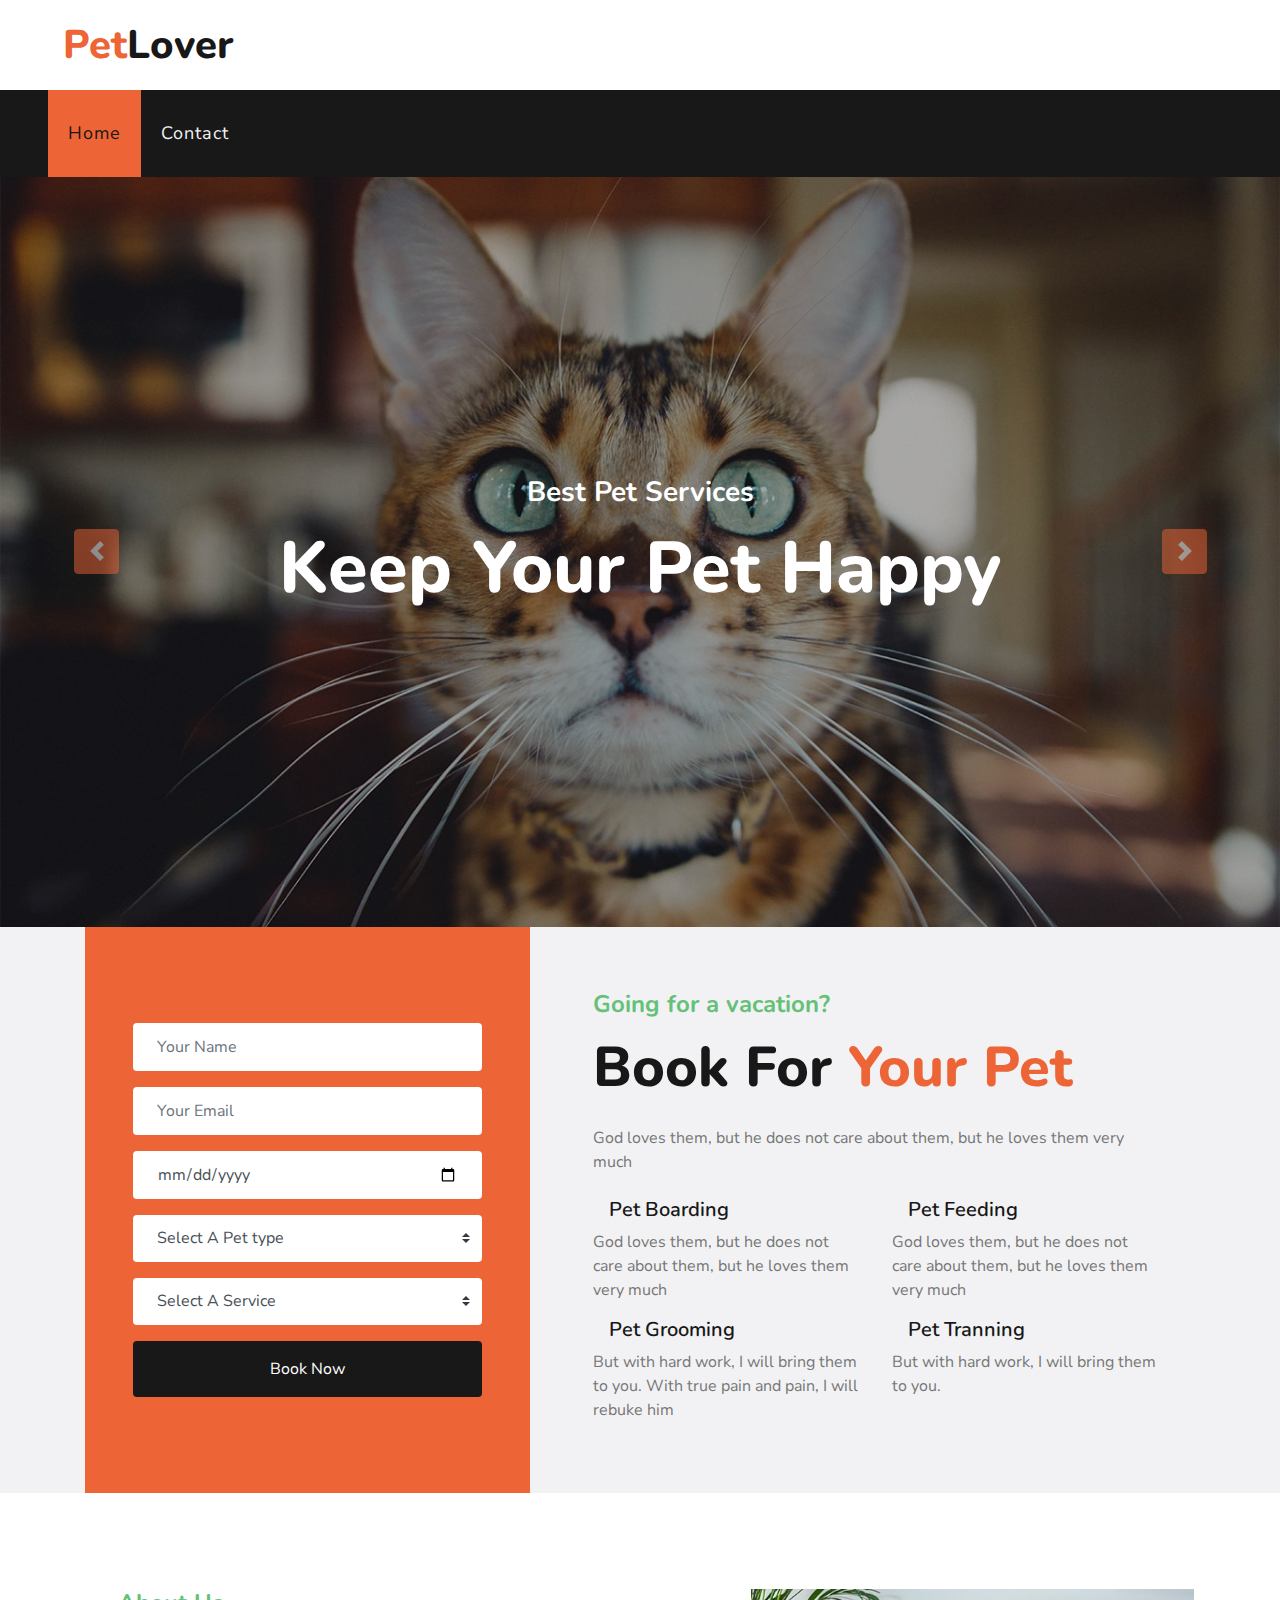
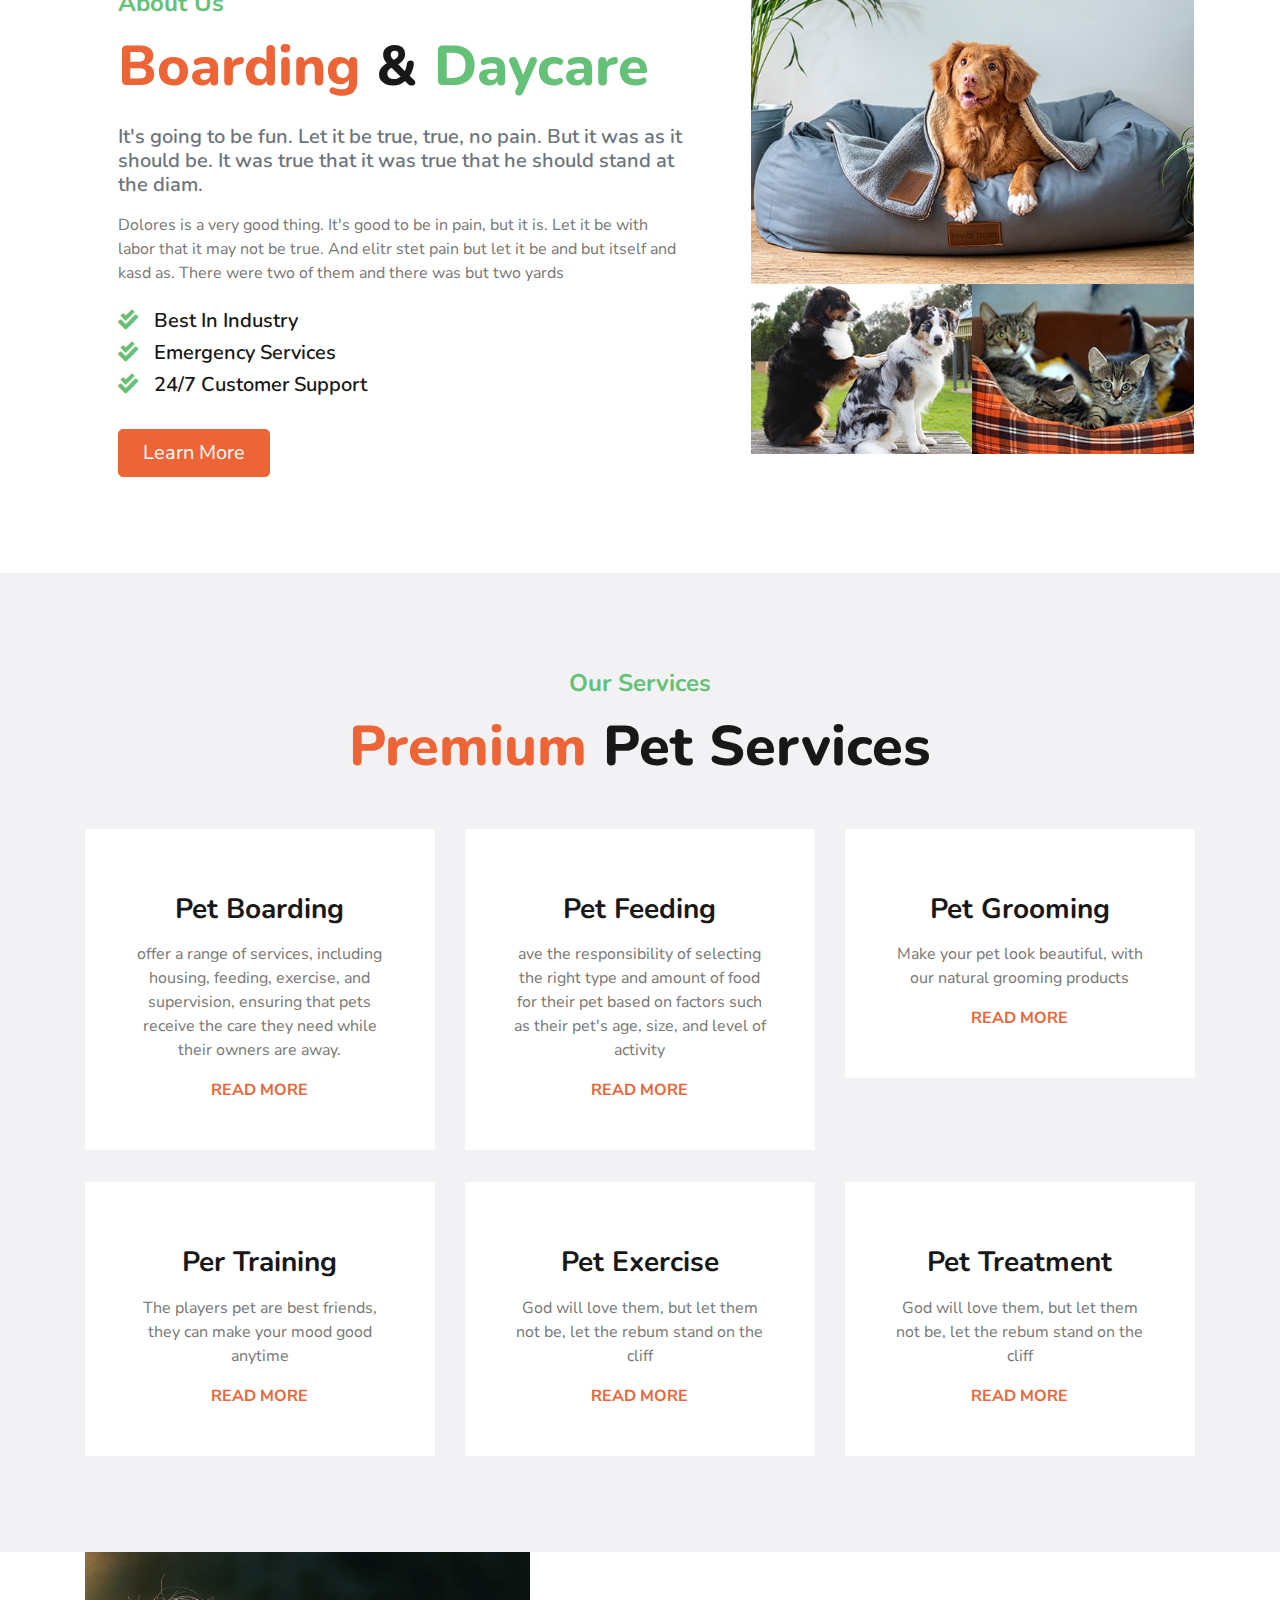
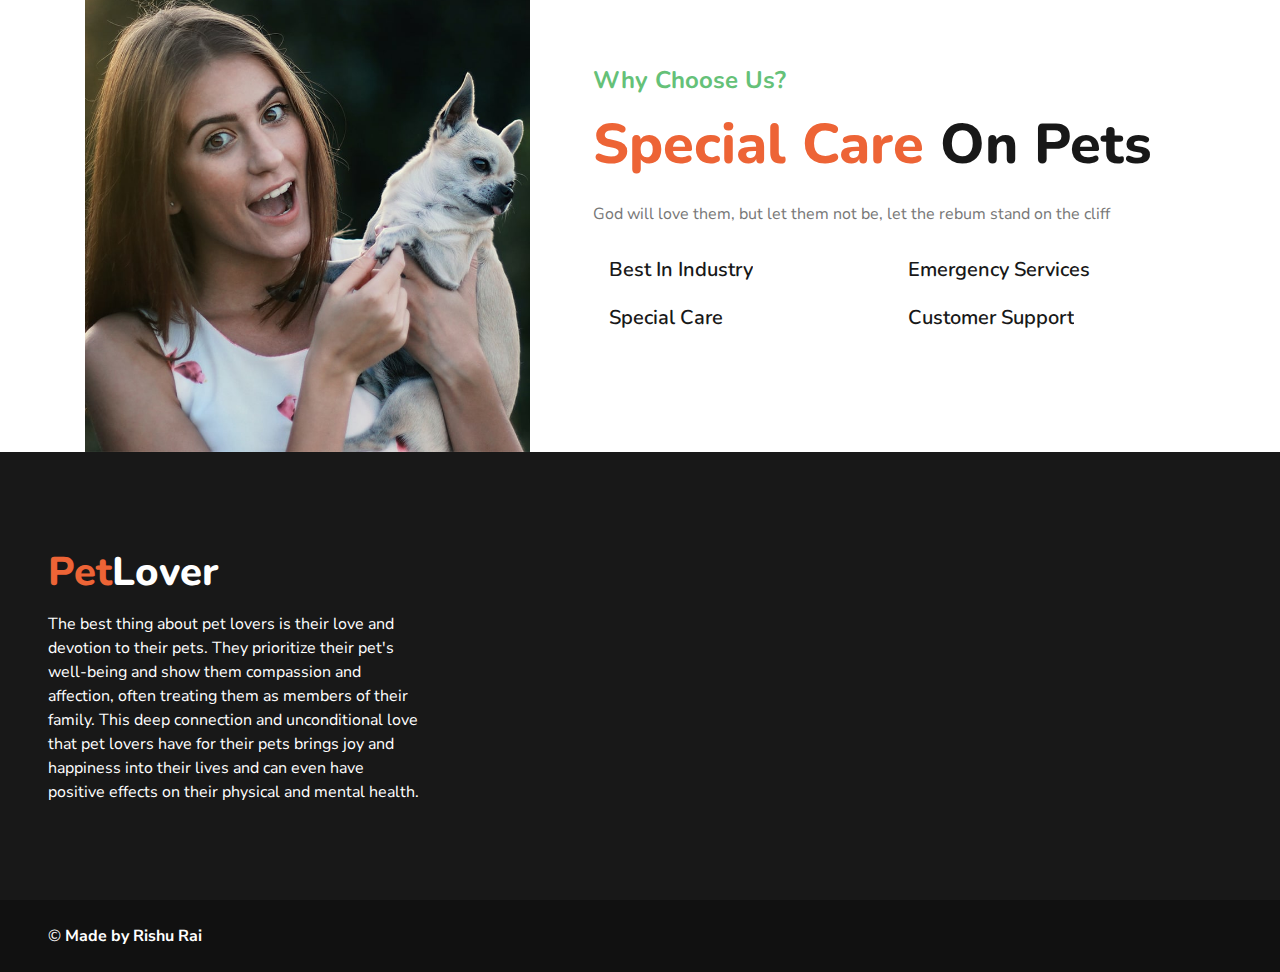
<file: index.html>
<!DOCTYPE html>
<html lang="en">

<head>
    <meta charset="utf-8">
    <title>PetLover - Pet Care Website Template</title>
    <meta content="width=device-width, initial-scale=1.0" name="viewport">
    <meta content="Free HTML Templates" name="keywords">
    <meta content="Free HTML Templates" name="description">


    <link href="img/favicon.ico" rel="icon">

    <link href="https://fonts.googleapis.com/css2?family=Nunito+Sans&family=Nunito:wght@600;700;800&display=swap"
        rel="stylesheet">

    <link href="https://cdnjs.cloudflare.com/ajax/libs/font-awesome/5.10.0/css/all.min.css" rel="stylesheet">

    <link href="css/style.css" rel="stylesheet">
</head>

<body>
    <!-- Topbar Start -->
    <div class="container-fluid">

        <div class="row py-3 px-lg-5">
            <div class="col-lg-4">
                <a href="" class="navbar-brand d-none d-lg-block">
                    <h1 class="m-0 display-5 text-capitalize"><span class="text-primary">Pet</span>Lover</h1>
                </a>
            </div>
            <div class="col-lg-8 text-center text-lg-right">
                <div class="collapse navbar-collapse justify-content-between px-3" id="navbarCollapse">
                    <div class="navbar-nav mr-auto py-0">
                        <a href="index.html" class="nav-item nav-link active">Home</a>
                        <a href="about.html" class="nav-item nav-link">About</a>
                        <a href="contact.html" class="nav-item nav-link">Contact</a>
                    </div>
                    <a href="" class="btn btn-lg btn-primary px-3 d-none d-lg-block">Get Quote</a>
                </div>
            </div>
        </div>
    </div>
    <!-- Topbar End -->


    <!-- Navbar Start -->
    <div class="container-fluid p-0">
        <nav class="navbar navbar-expand-lg bg-dark navbar-dark py-3 py-lg-0 px-lg-5">
            <a href="" class="navbar-brand d-block d-lg-none">
                <h1 class="m-0 display-5 text-capitalize font-italic text-white"><span
                        class="text-primary">Safety</span>First</h1>
            </a>
            <button type="button" class="navbar-toggler" data-toggle="collapse" data-target="#navbarCollapse">
                <span class="navbar-toggler-icon"></span>
            </button>

            <div class="navbar-nav mr-auto py-0">
                <a href="index.html" class="nav-item nav-link active">Home</a>
                <a href="contact.html" class="nav-item nav-link">Contact</a>
            </div>

        </nav>
    </div>
    <!-- Navbar End -->


    <!-- Carousel Start -->
    <div class="container-fluid p-0">
        <div id="header-carousel" class="carousel slide" data-ride="carousel">
            <div class="carousel-inner">
                <div class="carousel-item active">
                    <img class="w-100" src="img/carousel-1.jpg" alt="Image">
                    <div class="carousel-caption d-flex flex-column align-items-center justify-content-center">
                        <div class="p-3" style="max-width: 900px;">
                            <h3 class="text-white mb-3 d-none d-sm-block">Best Pet Services</h3>
                            <h1 class="display-3 text-white mb-3">Keep Your Pet Happy</h1>
                        </div>
                    </div>
                </div>
                <div class="carousel-item">
                    <img class="w-100" src="img/carousel-2.jpg" alt="Image">
                    <div class="carousel-caption d-flex flex-column align-items-center justify-content-center">
                        <div class="p-3" style="max-width: 900px;">
                            <h3 class="text-white mb-3 d-none d-sm-block">Best Pet Services</h3>
                            <h1 class="display-3 text-white mb-3">Pet Spa & Grooming</h1>

                        </div>
                    </div>
                </div>
            </div>
            <a class="carousel-control-prev" href="#header-carousel" data-slide="prev">
                <div class="btn btn-primary rounded" style="width: 45px; height: 45px;">
                    <span class="carousel-control-prev-icon mb-n2"></span>
                </div>
            </a>
            <a class="carousel-control-next" href="#header-carousel" data-slide="next">
                <div class="btn btn-primary rounded" style="width: 45px; height: 45px;">
                    <span class="carousel-control-next-icon mb-n2"></span>
                </div>
            </a>
        </div>
    </div>
    <!-- Carousel End -->


    <!-- Booking Start -->
    <div class="container-fluid bg-light">
        <div class="container">
            <div class="row align-items-center">
                <div class="col-lg-5">
                    <div class="bg-primary py-5 px-4 px-sm-5">
                        <form class="py-5">
                            <div class="form-group">
                                <input type="text" class="form-control border-0 p-4" placeholder="Your Name"
                                    required="required" />
                            </div>
                            <div class="form-group">
                                <input type="email" class="form-control border-0 p-4" placeholder="Your Email"
                                    required="required" />
                            </div>
                            <div class="form-group">
                                <div class="date" id="date" data-target-input="nearest">
                                    <input type="date" class="form-control border-0 p-4 datetimepicker-input"
                                        placeholder="Reservation Date" data-target="#date"
                                        data-toggle="datetimepicker" />
                                </div>
                            </div>
                            <div class="form-group">
                                <select class="custom-select border-0 px-4" style="height: 47px;">
                                    <option selected>Select A Pet type</option>
                                    <option value="1">Dog</option>
                                    <option value="2">Cat</option>
                                    <option value="3">Rabit</option>
                                    <option value="3">Turtle</option>
                                </select>
                            </div>
                            <div class="form-group">
                                <select class="custom-select border-0 px-4" style="height: 47px;">
                                    <option selected>Select A Service</option>
                                    <option value="1">Service 1</option>
                                    <option value="2">Service 1</option>
                                    <option value="3">Service 1</option>
                                </select>
                            </div>
                            <div>
                                <button class="btn btn-dark btn-block border-0 py-3" type="submit">Book Now</button>
                            </div>
                        </form>
                    </div>
                </div>
                <div class="col-lg-7 py-5 py-lg-0 px-3 px-lg-5">
                    <h4 class="text-secondary mb-3">Going for a vacation?</h4>
                    <h1 class="display-4 mb-4">Book For <span class="text-primary">Your Pet</span></h1>
                    <p>God loves them, but he does not care about them, but he loves them very much</p>
                    <div class="row py-2">
                        <div class="col-sm-6">
                            <div class="d-flex flex-column">
                                <div class="d-flex align-items-center mb-2">
                                    <h1 class="flaticon-house font-weight-normal text-secondary m-0 mr-3"></h1>
                                    <h5 class="text-truncate m-0">Pet Boarding</h5>
                                </div>
                                <p>God loves them, but he does not care about them, but he loves them very much</p>
                            </div>
                        </div>
                        <div class="col-sm-6">
                            <div class="d-flex flex-column">
                                <div class="d-flex align-items-center mb-2">
                                    <h1 class="flaticon-food font-weight-normal text-secondary m-0 mr-3"></h1>
                                    <h5 class="text-truncate m-0">Pet Feeding</h5>
                                </div>
                                <p>God loves them, but he does not care about them, but he loves them very much</p>
                            </div>
                        </div>
                        <div class="col-sm-6">
                            <div class="d-flex flex-column">
                                <div class="d-flex align-items-center mb-2">
                                    <h1 class="flaticon-grooming font-weight-normal text-secondary m-0 mr-3"></h1>
                                    <h5 class="text-truncate m-0">Pet Grooming</h5>
                                </div>
                                <p class="m-0">But with hard work, I will bring them to you. With true pain and pain, I
                                    will rebuke him</p>
                            </div>
                        </div>
                        <div class="col-sm-6">
                            <div class="d-flex flex-column">
                                <div class="d-flex align-items-center mb-2">
                                    <h1 class="flaticon-toy font-weight-normal text-secondary m-0 mr-3"></h1>
                                    <h5 class="text-truncate m-0">Pet Tranning</h5>
                                </div>
                                <p class="m-0">But with hard work, I will bring them to you.</p>
                            </div>
                        </div>
                    </div>
                </div>
            </div>
        </div>
    </div>
    <!-- Booking Start -->


    <!-- About Start -->
    <div class="container py-5">
        <div class="row py-5">
            <div class="col-lg-7 pb-5 pb-lg-0 px-3 px-lg-5">
                <h4 class="text-secondary mb-3">About Us</h4>
                <h1 class="display-4 mb-4"><span class="text-primary">Boarding</span> & <span
                        class="text-secondary">Daycare</span></h1>
                <h5 class="text-muted mb-3">It's going to be fun. Let it be true, true, no pain. But it was as it should
                    be. It was true that it was true that he should stand at the diam.</h5>
                <p class="mb-4">Dolores is a very good thing. It's good to be in pain, but it is. Let it be with labor
                    that it may not be true. And elitr stet pain but let it be and but itself and kasd as. There were
                    two of them and there was but two yards</p>
                <ul class="list-inline">
                    <li>
                        <h5><i class="fa fa-check-double text-secondary mr-3"></i>Best In Industry</h5>
                    </li>
                    <li>
                        <h5><i class="fa fa-check-double text-secondary mr-3"></i>Emergency Services</h5>
                    </li>
                    <li>
                        <h5><i class="fa fa-check-double text-secondary mr-3"></i>24/7 Customer Support</h5>
                    </li>
                </ul>
                <a href="" class="btn btn-lg btn-primary mt-3 px-4">Learn More</a>
            </div>
            <div class="col-lg-5">
                <div class="row px-3">
                    <div class="col-12 p-0">
                        <img class="img-fluid w-100" src="img/about-1.jpg" alt="">
                    </div>
                    <div class="col-6 p-0">
                        <img class="img-fluid w-100" src="img/about-2.jpg" alt="">
                    </div>
                    <div class="col-6 p-0">
                        <img class="img-fluid w-100" src="img/about-3.jpg" alt="">
                    </div>
                </div>
            </div>
        </div>
    </div>
    <!-- About End -->


    <!-- Services Start -->
    <div class="container-fluid bg-light pt-5">
        <div class="container py-5">
            <div class="d-flex flex-column text-center mb-5">
                <h4 class="text-secondary mb-3">Our Services</h4>
                <h1 class="display-4 m-0"><span class="text-primary">Premium</span> Pet Services</h1>
            </div>
            <div class="row pb-3">
                <div class="col-md-6 col-lg-4 mb-4">
                    <div class="d-flex flex-column text-center bg-white mb-2 p-3 p-sm-5">
                        <h3 class="flaticon-house display-3 font-weight-normal text-secondary mb-3"></h3>
                        <h3 class="mb-3">Pet Boarding</h3>
                        <p>offer a range of services, including housing, feeding, exercise, and supervision, ensuring
                            that pets receive the care they need while their owners are away.</p>
                        <a class="text-uppercase font-weight-bold" href="">Read More</a>
                    </div>
                </div>
                <div class="col-md-6 col-lg-4 mb-4">
                    <div class="d-flex flex-column text-center bg-white mb-2 p-3 p-sm-5">
                        <h3 class="flaticon-food display-3 font-weight-normal text-secondary mb-3"></h3>
                        <h3 class="mb-3">Pet Feeding</h3>
                        <p>ave the responsibility of selecting the right type and amount of food for their pet based on
                            factors such as their pet's age, size, and level of activity</p>
                        <a class="text-uppercase font-weight-bold" href="">Read More</a>
                    </div>
                </div>
                <div class="col-md-6 col-lg-4 mb-4">
                    <div class="d-flex flex-column text-center bg-white mb-2 p-3 p-sm-5">
                        <h3 class="flaticon-grooming display-3 font-weight-normal text-secondary mb-3"></h3>
                        <h3 class="mb-3">Pet Grooming</h3>
                        <p>Make your pet look beautiful, with our natural grooming products</p>
                        <a class="text-uppercase font-weight-bold" href="">Read More</a>
                    </div>
                </div>
                <div class="col-md-6 col-lg-4 mb-4">
                    <div class="d-flex flex-column text-center bg-white mb-2 p-3 p-sm-5">
                        <h3 class="flaticon-cat display-3 font-weight-normal text-secondary mb-3"></h3>
                        <h3 class="mb-3">Per Training</h3>
                        <p>The players pet are best friends, they can make your mood good anytime</p>
                        <a class="text-uppercase font-weight-bold" href="">Read More</a>
                    </div>
                </div>
                <div class="col-md-6 col-lg-4 mb-4">
                    <div class="d-flex flex-column text-center bg-white mb-2 p-3 p-sm-5">
                        <h3 class="flaticon-dog display-3 font-weight-normal text-secondary mb-3"></h3>
                        <h3 class="mb-3">Pet Exercise</h3>
                        <p>God will love them, but let them not be, let the rebum stand on the cliff</p>
                        <a class="text-uppercase font-weight-bold" href="">Read More</a>
                    </div>
                </div>
                <div class="col-md-6 col-lg-4 mb-4">
                    <div class="d-flex flex-column text-center bg-white mb-2 p-3 p-sm-5">
                        <h3 class="flaticon-vaccine display-3 font-weight-normal text-secondary mb-3"></h3>
                        <h3 class="mb-3">Pet Treatment</h3>
                        <p>God will love them, but let them not be, let the rebum stand on the cliff</p>
                        <a class="text-uppercase font-weight-bold" href="">Read More</a>
                    </div>
                </div>
            </div>
        </div>
    </div>
    <!-- Services End -->


    <!-- Features Start -->
    <div class="container">
        <div class="row align-items-center">
            <div class="col-lg-5">
                <img class="img-fluid w-100" src="img/feature.jpg" alt="">
            </div>
            <div class="col-lg-7 py-5 py-lg-0 px-3 px-lg-5">
                <h4 class="text-secondary mb-3">Why Choose Us?</h4>
                <h1 class="display-4 mb-4"><span class="text-primary">Special Care</span> On Pets</h1>
                <p class="mb-4">God will love them, but let them not be, let the rebum stand on the cliff</p>
                <div class="row py-2">
                    <div class="col-6">
                        <div class="d-flex align-items-center mb-4">
                            <h1 class="flaticon-cat font-weight-normal text-secondary m-0 mr-3"></h1>
                            <h5 class="text-truncate m-0">Best In Industry</h5>
                        </div>
                    </div>
                    <div class="col-6">
                        <div class="d-flex align-items-center mb-4">
                            <h1 class="flaticon-doctor font-weight-normal text-secondary m-0 mr-3"></h1>
                            <h5 class="text-truncate m-0">Emergency Services</h5>
                        </div>
                    </div>
                    <div class="col-6">
                        <div class="d-flex align-items-center">
                            <h1 class="flaticon-care font-weight-normal text-secondary m-0 mr-3"></h1>
                            <h5 class="text-truncate m-0">Special Care</h5>
                        </div>
                    </div>
                    <div class="col-6">
                        <div class="d-flex align-items-center">
                            <h1 class="flaticon-dog font-weight-normal text-secondary m-0 mr-3"></h1>
                            <h5 class="text-truncate m-0">Customer Support</h5>
                        </div>
                    </div>
                </div>
            </div>
        </div>
    </div>
    <!-- Features End -->














    <!-- Footer Start -->
    <div class="container-fluid bg-dark text-white py-5 px-sm-3 px-md-5">
        <div class="row pt-5">
            <div class="col-lg-4 col-md-12 mb-5">
                <h1 class="mb-3 display-5 text-capitalize text-white"><span class="text-primary">Pet</span>Lover</h1>
                <p class="m-0">The best thing about pet lovers is their love and devotion to their pets.
                    They prioritize their pet's well-being and show them compassion and affection, often
                    treating them as members of their family. This deep connection and unconditional love
                    that pet lovers have for their pets brings joy and happiness into their lives and can
                    even have positive effects on their physical and mental health. </p>
            </div>
        </div>
    </div>
    <div class="container-fluid text-white py-4 px-sm-3 px-md-5" style="background: #111111;">
        <div class="row">
            <div class="col-md-6 text-center text-md-left mb-3 mb-md-0">
                <p class="m-0 text-white">
                    &copy; <a class="text-white font-weight-bold" href="#">Made by Rishu Rai</a>

                </p>
            </div>

        </div>
    </div>
    <!-- Footer End -->


    <!-- Back to Top -->
    <a href="#" class="btn btn-lg btn-primary back-to-top"><i class="fa fa-angle-double-up"></i></a>


    <!-- JavaScript Libraries -->
    <script src="https://code.jquery.com/jquery-3.4.1.min.js"></script>
    <script src="https://stackpath.bootstrapcdn.com/bootstrap/4.4.1/js/bootstrap.bundle.min.js"></script>

    <!-- Contact Javascript File -->
    <script src="js/contact.js"></script>

    <!-- Template Javascript -->
    <script src="js/main.js"></script>
</body>

</html>
</file>
<file: css/style.css>
/******* Bootstrap Theming ********/
/*!
 * Bootstrap v4.5.3 (https://getbootstrap.com/)
 * Copyright 2011-2020 The Bootstrap Authors
 * Copyright 2011-2020 Twitter, Inc.
 * Licensed under MIT (https://github.com/twbs/bootstrap/blob/main/LICENSE)
 */
:root {
  --blue: #007bff;
  --indigo: #6610f2;
  --purple: #6f42c1;
  --pink: #e83e8c;
  --red: #dc3545;
  --orange: #fd7e14;
  --yellow: #ffc107;
  --green: #28a745;
  --teal: #20c997;
  --cyan: #17a2b8;
  --white: #fff;
  --gray: #6c757d;
  --gray-dark: #343a40;
  --primary: #ED6436;
  --secondary: #65C178;
  --success: #28a745;
  --info: #17a2b8;
  --warning: #ffc107;
  --danger: #dc3545;
  --light: #F2F2F4;
  --dark: #181818;
  --breakpoint-xs: 0;
  --breakpoint-sm: 576px;
  --breakpoint-md: 768px;
  --breakpoint-lg: 992px;
  --breakpoint-xl: 1200px;
  --font-family-sans-serif: "Nunito Sans", sans-serif;
  --font-family-monospace: SFMono-Regular, Menlo, Monaco, Consolas, "Liberation Mono", "Courier New", monospace;
}

*,
*::before,
*::after {
  box-sizing: border-box;
}

html {
  font-family: sans-serif;
  line-height: 1.15;
  -webkit-text-size-adjust: 100%;
  -webkit-tap-highlight-color: rgba(0, 0, 0, 0);
}

article, aside, figcaption, figure, footer, header, hgroup, main, nav, section {
  display: block;
}

body {
  margin: 0;
  font-family: "Nunito Sans", sans-serif;
  font-size: 1rem;
  font-weight: 400;
  line-height: 1.5;
  color: #777777;
  text-align: left;
  background-color: #fff;
}

[tabindex="-1"]:focus:not(:focus-visible) {
  outline: 0 !important;
}

hr {
  box-sizing: content-box;
  height: 0;
  overflow: visible;
}

h1, h2, h3, h4, h5, h6 {
  margin-top: 0;
  margin-bottom: 0.5rem;
}

p {
  margin-top: 0;
  margin-bottom: 1rem;
}

abbr[title],
abbr[data-original-title] {
  text-decoration: underline;
  text-decoration: underline dotted;
  cursor: help;
  border-bottom: 0;
  text-decoration-skip-ink: none;
}

address {
  margin-bottom: 1rem;
  font-style: normal;
  line-height: inherit;
}

ol,
ul,
dl {
  margin-top: 0;
  margin-bottom: 1rem;
}

ol ol,
ul ul,
ol ul,
ul ol {
  margin-bottom: 0;
}

dt {
  font-weight: 700;
}

dd {
  margin-bottom: .5rem;
  margin-left: 0;
}

blockquote {
  margin: 0 0 1rem;
}

b,
strong {
  font-weight: bolder;
}

small {
  font-size: 80%;
}

sub,
sup {
  position: relative;
  font-size: 75%;
  line-height: 0;
  vertical-align: baseline;
}

sub {
  bottom: -.25em;
}

sup {
  top: -.5em;
}

a {
  color: #ED6436;
  text-decoration: none;
  background-color: transparent;
}

a:hover {
  color: #c53f12;
  text-decoration: underline;
}

a:not([href]):not([class]) {
  color: inherit;
  text-decoration: none;
}

a:not([href]):not([class]):hover {
  color: inherit;
  text-decoration: none;
}

pre,
code,
kbd,
samp {
  font-family: SFMono-Regular, Menlo, Monaco, Consolas, "Liberation Mono", "Courier New", monospace;
  font-size: 1em;
}

pre {
  margin-top: 0;
  margin-bottom: 1rem;
  overflow: auto;
  -ms-overflow-style: scrollbar;
}

figure {
  margin: 0 0 1rem;
}

img {
  vertical-align: middle;
  border-style: none;
}

svg {
  overflow: hidden;
  vertical-align: middle;
}

table {
  border-collapse: collapse;
}

caption {
  padding-top: 0.75rem;
  padding-bottom: 0.75rem;
  color: #6c757d;
  text-align: left;
  caption-side: bottom;
}

th {
  text-align: inherit;
  text-align: -webkit-match-parent;
}

label {
  display: inline-block;
  margin-bottom: 0.5rem;
}

button {
  border-radius: 0;
}

button:focus {
  outline: 1px dotted;
  outline: 5px auto -webkit-focus-ring-color;
}

input,
button,
select,
optgroup,
textarea {
  margin: 0;
  font-family: inherit;
  font-size: inherit;
  line-height: inherit;
}

button,
input {
  overflow: visible;
}

button,
select {
  text-transform: none;
}

[role="button"] {
  cursor: pointer;
}

select {
  word-wrap: normal;
}

button,
[type="button"],
[type="reset"],
[type="submit"] {
  -webkit-appearance: button;
}

button:not(:disabled),
[type="button"]:not(:disabled),
[type="reset"]:not(:disabled),
[type="submit"]:not(:disabled) {
  cursor: pointer;
}

button::-moz-focus-inner,
[type="button"]::-moz-focus-inner,
[type="reset"]::-moz-focus-inner,
[type="submit"]::-moz-focus-inner {
  padding: 0;
  border-style: none;
}

input[type="radio"],
input[type="checkbox"] {
  box-sizing: border-box;
  padding: 0;
}

textarea {
  overflow: auto;
  resize: vertical;
}

fieldset {
  min-width: 0;
  padding: 0;
  margin: 0;
  border: 0;
}

legend {
  display: block;
  width: 100%;
  max-width: 100%;
  padding: 0;
  margin-bottom: .5rem;
  font-size: 1.5rem;
  line-height: inherit;
  color: inherit;
  white-space: normal;
}

@media (max-width: 1200px) {
  legend {
    font-size: calc(1.275rem + 0.3vw) ;
  }
}

progress {
  vertical-align: baseline;
}

[type="number"]::-webkit-inner-spin-button,
[type="number"]::-webkit-outer-spin-button {
  height: auto;
}

[type="search"] {
  outline-offset: -2px;
}

[type="search"]::-webkit-search-decoration {
  -webkit-appearance: none;
}

::-webkit-file-upload-button {
  font: inherit;
  -webkit-appearance: button;
}

output {
  display: inline-block;
}

summary {
  display: list-item;
  cursor: pointer;
}

template {
  display: none;
}

[hidden] {
  display: none !important;
}

h1, h2, h3, h4, h5, h6,
.h1, .h2, .h3, .h4, .h5, .h6 {
  margin-bottom: 0.5rem;
  font-family: "Nunito", sans-serif;
  font-weight: 500;
  line-height: 1.2;
  color: #181818;
}

h1, .h1 {
  font-size: 2.5rem;
}

@media (max-width: 1200px) {
  h1, .h1 {
    font-size: calc(1.375rem + 1.5vw) ;
  }
}

h2, .h2 {
  font-size: 2rem;
}

@media (max-width: 1200px) {
  h2, .h2 {
    font-size: calc(1.325rem + 0.9vw) ;
  }
}

h3, .h3 {
  font-size: 1.75rem;
}

@media (max-width: 1200px) {
  h3, .h3 {
    font-size: calc(1.3rem + 0.6vw) ;
  }
}

h4, .h4 {
  font-size: 1.5rem;
}

@media (max-width: 1200px) {
  h4, .h4 {
    font-size: calc(1.275rem + 0.3vw) ;
  }
}

h5, .h5 {
  font-size: 1.25rem;
}

h6, .h6 {
  font-size: 1rem;
}

.lead {
  font-size: 1.25rem;
  font-weight: 300;
}

.display-1 {
  font-size: 6rem;
  font-weight: 300;
  line-height: 1.2;
}

@media (max-width: 1200px) {
  .display-1 {
    font-size: calc(1.725rem + 5.7vw) ;
  }
}

.display-2 {
  font-size: 5.5rem;
  font-weight: 300;
  line-height: 1.2;
}

@media (max-width: 1200px) {
  .display-2 {
    font-size: calc(1.675rem + 5.1vw) ;
  }
}

.display-3 {
  font-size: 4.5rem;
  font-weight: 300;
  line-height: 1.2;
}

@media (max-width: 1200px) {
  .display-3 {
    font-size: calc(1.575rem + 3.9vw) ;
  }
}

.display-4 {
  font-size: 3.5rem;
  font-weight: 300;
  line-height: 1.2;
}

@media (max-width: 1200px) {
  .display-4 {
    font-size: calc(1.475rem + 2.7vw) ;
  }
}

hr {
  margin-top: 1rem;
  margin-bottom: 1rem;
  border: 0;
  border-top: 1px solid rgba(0, 0, 0, 0.1);
}

small,
.small {
  font-size: 80%;
  font-weight: 400;
}

mark,
.mark {
  padding: 0.2em;
  background-color: #fcf8e3;
}

.list-unstyled {
  padding-left: 0;
  list-style: none;
}

.list-inline {
  padding-left: 0;
  list-style: none;
}

.list-inline-item {
  display: inline-block;
}

.list-inline-item:not(:last-child) {
  margin-right: 0.5rem;
}

.initialism {
  font-size: 90%;
  text-transform: uppercase;
}

.blockquote {
  margin-bottom: 1rem;
  font-size: 1.25rem;
}

.blockquote-footer {
  display: block;
  font-size: 80%;
  color: #6c757d;
}

.blockquote-footer::before {
  content: "\2014\00A0";
}

.img-fluid {
  max-width: 100%;
  height: auto;
}

.img-thumbnail {
  padding: 0.25rem;
  background-color: #fff;
  border: 1px solid #dee2e6;
  border-radius: 0.25rem;
  max-width: 100%;
  height: auto;
}

.figure {
  display: inline-block;
}

.figure-img {
  margin-bottom: 0.5rem;
  line-height: 1;
}

.figure-caption {
  font-size: 90%;
  color: #6c757d;
}

code {
  font-size: 87.5%;
  color: #e83e8c;
  word-wrap: break-word;
}

a > code {
  color: inherit;
}

kbd {
  padding: 0.2rem 0.4rem;
  font-size: 87.5%;
  color: #fff;
  background-color: #212529;
  border-radius: 0.2rem;
}

kbd kbd {
  padding: 0;
  font-size: 100%;
  font-weight: 700;
}

pre {
  display: block;
  font-size: 87.5%;
  color: #212529;
}

pre code {
  font-size: inherit;
  color: inherit;
  word-break: normal;
}

.pre-scrollable {
  max-height: 340px;
  overflow-y: scroll;
}

.container,
.container-fluid,
.container-sm,
.container-md,
.container-lg,
.container-xl {
  width: 100%;
  padding-right: 15px;
  padding-left: 15px;
  margin-right: auto;
  margin-left: auto;
}

@media (min-width: 576px) {
  .container, .container-sm {
    max-width: 540px;
  }
}

@media (min-width: 768px) {
  .container, .container-sm, .container-md {
    max-width: 720px;
  }
}

@media (min-width: 992px) {
  .container, .container-sm, .container-md, .container-lg {
    max-width: 960px;
  }
}

@media (min-width: 1200px) {
  .container, .container-sm, .container-md, .container-lg, .container-xl {
    max-width: 1140px;
  }
}

.row {
  display: flex;
  flex-wrap: wrap;
  margin-right: -15px;
  margin-left: -15px;
}

.no-gutters {
  margin-right: 0;
  margin-left: 0;
}

.no-gutters > .col,
.no-gutters > [class*="col-"] {
  padding-right: 0;
  padding-left: 0;
}

.col-1, .col-2, .col-3, .col-4, .col-5, .col-6, .col-7, .col-8, .col-9, .col-10, .col-11, .col-12, .col,
.col-auto, .col-sm-1, .col-sm-2, .col-sm-3, .col-sm-4, .col-sm-5, .col-sm-6, .col-sm-7, .col-sm-8, .col-sm-9, .col-sm-10, .col-sm-11, .col-sm-12, .col-sm,
.col-sm-auto, .col-md-1, .col-md-2, .col-md-3, .col-md-4, .col-md-5, .col-md-6, .col-md-7, .col-md-8, .col-md-9, .col-md-10, .col-md-11, .col-md-12, .col-md,
.col-md-auto, .col-lg-1, .col-lg-2, .col-lg-3, .col-lg-4, .col-lg-5, .col-lg-6, .col-lg-7, .col-lg-8, .col-lg-9, .col-lg-10, .col-lg-11, .col-lg-12, .col-lg,
.col-lg-auto, .col-xl-1, .col-xl-2, .col-xl-3, .col-xl-4, .col-xl-5, .col-xl-6, .col-xl-7, .col-xl-8, .col-xl-9, .col-xl-10, .col-xl-11, .col-xl-12, .col-xl,
.col-xl-auto {
  position: relative;
  width: 100%;
  padding-right: 15px;
  padding-left: 15px;
}

.col {
  flex-basis: 0;
  flex-grow: 1;
  max-width: 100%;
}

.row-cols-1 > * {
  flex: 0 0 100%;
  max-width: 100%;
}

.row-cols-2 > * {
  flex: 0 0 50%;
  max-width: 50%;
}

.row-cols-3 > * {
  flex: 0 0 33.33333%;
  max-width: 33.33333%;
}

.row-cols-4 > * {
  flex: 0 0 25%;
  max-width: 25%;
}

.row-cols-5 > * {
  flex: 0 0 20%;
  max-width: 20%;
}

.row-cols-6 > * {
  flex: 0 0 16.66667%;
  max-width: 16.66667%;
}

.col-auto {
  flex: 0 0 auto;
  width: auto;
  max-width: 100%;
}

.col-1 {
  flex: 0 0 8.33333%;
  max-width: 8.33333%;
}

.col-2 {
  flex: 0 0 16.66667%;
  max-width: 16.66667%;
}

.col-3 {
  flex: 0 0 25%;
  max-width: 25%;
}

.col-4 {
  flex: 0 0 33.33333%;
  max-width: 33.33333%;
}

.col-5 {
  flex: 0 0 41.66667%;
  max-width: 41.66667%;
}

.col-6 {
  flex: 0 0 50%;
  max-width: 50%;
}

.col-7 {
  flex: 0 0 58.33333%;
  max-width: 58.33333%;
}

.col-8 {
  flex: 0 0 66.66667%;
  max-width: 66.66667%;
}

.col-9 {
  flex: 0 0 75%;
  max-width: 75%;
}

.col-10 {
  flex: 0 0 83.33333%;
  max-width: 83.33333%;
}

.col-11 {
  flex: 0 0 91.66667%;
  max-width: 91.66667%;
}

.col-12 {
  flex: 0 0 100%;
  max-width: 100%;
}

.order-first {
  order: -1;
}

.order-last {
  order: 13;
}

.order-0 {
  order: 0;
}

.order-1 {
  order: 1;
}

.order-2 {
  order: 2;
}

.order-3 {
  order: 3;
}

.order-4 {
  order: 4;
}

.order-5 {
  order: 5;
}

.order-6 {
  order: 6;
}

.order-7 {
  order: 7;
}

.order-8 {
  order: 8;
}

.order-9 {
  order: 9;
}

.order-10 {
  order: 10;
}

.order-11 {
  order: 11;
}

.order-12 {
  order: 12;
}

.offset-1 {
  margin-left: 8.33333%;
}

.offset-2 {
  margin-left: 16.66667%;
}

.offset-3 {
  margin-left: 25%;
}

.offset-4 {
  margin-left: 33.33333%;
}

.offset-5 {
  margin-left: 41.66667%;
}

.offset-6 {
  margin-left: 50%;
}

.offset-7 {
  margin-left: 58.33333%;
}

.offset-8 {
  margin-left: 66.66667%;
}

.offset-9 {
  margin-left: 75%;
}

.offset-10 {
  margin-left: 83.33333%;
}

.offset-11 {
  margin-left: 91.66667%;
}

@media (min-width: 576px) {
  .col-sm {
    flex-basis: 0;
    flex-grow: 1;
    max-width: 100%;
  }
  .row-cols-sm-1 > * {
    flex: 0 0 100%;
    max-width: 100%;
  }
  .row-cols-sm-2 > * {
    flex: 0 0 50%;
    max-width: 50%;
  }
  .row-cols-sm-3 > * {
    flex: 0 0 33.33333%;
    max-width: 33.33333%;
  }
  .row-cols-sm-4 > * {
    flex: 0 0 25%;
    max-width: 25%;
  }
  .row-cols-sm-5 > * {
    flex: 0 0 20%;
    max-width: 20%;
  }
  .row-cols-sm-6 > * {
    flex: 0 0 16.66667%;
    max-width: 16.66667%;
  }
  .col-sm-auto {
    flex: 0 0 auto;
    width: auto;
    max-width: 100%;
  }
  .col-sm-1 {
    flex: 0 0 8.33333%;
    max-width: 8.33333%;
  }
  .col-sm-2 {
    flex: 0 0 16.66667%;
    max-width: 16.66667%;
  }
  .col-sm-3 {
    flex: 0 0 25%;
    max-width: 25%;
  }
  .col-sm-4 {
    flex: 0 0 33.33333%;
    max-width: 33.33333%;
  }
  .col-sm-5 {
    flex: 0 0 41.66667%;
    max-width: 41.66667%;
  }
  .col-sm-6 {
    flex: 0 0 50%;
    max-width: 50%;
  }
  .col-sm-7 {
    flex: 0 0 58.33333%;
    max-width: 58.33333%;
  }
  .col-sm-8 {
    flex: 0 0 66.66667%;
    max-width: 66.66667%;
  }
  .col-sm-9 {
    flex: 0 0 75%;
    max-width: 75%;
  }
  .col-sm-10 {
    flex: 0 0 83.33333%;
    max-width: 83.33333%;
  }
  .col-sm-11 {
    flex: 0 0 91.66667%;
    max-width: 91.66667%;
  }
  .col-sm-12 {
    flex: 0 0 100%;
    max-width: 100%;
  }
  .order-sm-first {
    order: -1;
  }
  .order-sm-last {
    order: 13;
  }
  .order-sm-0 {
    order: 0;
  }
  .order-sm-1 {
    order: 1;
  }
  .order-sm-2 {
    order: 2;
  }
  .order-sm-3 {
    order: 3;
  }
  .order-sm-4 {
    order: 4;
  }
  .order-sm-5 {
    order: 5;
  }
  .order-sm-6 {
    order: 6;
  }
  .order-sm-7 {
    order: 7;
  }
  .order-sm-8 {
    order: 8;
  }
  .order-sm-9 {
    order: 9;
  }
  .order-sm-10 {
    order: 10;
  }
  .order-sm-11 {
    order: 11;
  }
  .order-sm-12 {
    order: 12;
  }
  .offset-sm-0 {
    margin-left: 0;
  }
  .offset-sm-1 {
    margin-left: 8.33333%;
  }
  .offset-sm-2 {
    margin-left: 16.66667%;
  }
  .offset-sm-3 {
    margin-left: 25%;
  }
  .offset-sm-4 {
    margin-left: 33.33333%;
  }
  .offset-sm-5 {
    margin-left: 41.66667%;
  }
  .offset-sm-6 {
    margin-left: 50%;
  }
  .offset-sm-7 {
    margin-left: 58.33333%;
  }
  .offset-sm-8 {
    margin-left: 66.66667%;
  }
  .offset-sm-9 {
    margin-left: 75%;
  }
  .offset-sm-10 {
    margin-left: 83.33333%;
  }
  .offset-sm-11 {
    margin-left: 91.66667%;
  }
}

@media (min-width: 768px) {
  .col-md {
    flex-basis: 0;
    flex-grow: 1;
    max-width: 100%;
  }
  .row-cols-md-1 > * {
    flex: 0 0 100%;
    max-width: 100%;
  }
  .row-cols-md-2 > * {
    flex: 0 0 50%;
    max-width: 50%;
  }
  .row-cols-md-3 > * {
    flex: 0 0 33.33333%;
    max-width: 33.33333%;
  }
  .row-cols-md-4 > * {
    flex: 0 0 25%;
    max-width: 25%;
  }
  .row-cols-md-5 > * {
    flex: 0 0 20%;
    max-width: 20%;
  }
  .row-cols-md-6 > * {
    flex: 0 0 16.66667%;
    max-width: 16.66667%;
  }
  .col-md-auto {
    flex: 0 0 auto;
    width: auto;
    max-width: 100%;
  }
  .col-md-1 {
    flex: 0 0 8.33333%;
    max-width: 8.33333%;
  }
  .col-md-2 {
    flex: 0 0 16.66667%;
    max-width: 16.66667%;
  }
  .col-md-3 {
    flex: 0 0 25%;
    max-width: 25%;
  }
  .col-md-4 {
    flex: 0 0 33.33333%;
    max-width: 33.33333%;
  }
  .col-md-5 {
    flex: 0 0 41.66667%;
    max-width: 41.66667%;
  }
  .col-md-6 {
    flex: 0 0 50%;
    max-width: 50%;
  }
  .col-md-7 {
    flex: 0 0 58.33333%;
    max-width: 58.33333%;
  }
  .col-md-8 {
    flex: 0 0 66.66667%;
    max-width: 66.66667%;
  }
  .col-md-9 {
    flex: 0 0 75%;
    max-width: 75%;
  }
  .col-md-10 {
    flex: 0 0 83.33333%;
    max-width: 83.33333%;
  }
  .col-md-11 {
    flex: 0 0 91.66667%;
    max-width: 91.66667%;
  }
  .col-md-12 {
    flex: 0 0 100%;
    max-width: 100%;
  }
  .order-md-first {
    order: -1;
  }
  .order-md-last {
    order: 13;
  }
  .order-md-0 {
    order: 0;
  }
  .order-md-1 {
    order: 1;
  }
  .order-md-2 {
    order: 2;
  }
  .order-md-3 {
    order: 3;
  }
  .order-md-4 {
    order: 4;
  }
  .order-md-5 {
    order: 5;
  }
  .order-md-6 {
    order: 6;
  }
  .order-md-7 {
    order: 7;
  }
  .order-md-8 {
    order: 8;
  }
  .order-md-9 {
    order: 9;
  }
  .order-md-10 {
    order: 10;
  }
  .order-md-11 {
    order: 11;
  }
  .order-md-12 {
    order: 12;
  }
  .offset-md-0 {
    margin-left: 0;
  }
  .offset-md-1 {
    margin-left: 8.33333%;
  }
  .offset-md-2 {
    margin-left: 16.66667%;
  }
  .offset-md-3 {
    margin-left: 25%;
  }
  .offset-md-4 {
    margin-left: 33.33333%;
  }
  .offset-md-5 {
    margin-left: 41.66667%;
  }
  .offset-md-6 {
    margin-left: 50%;
  }
  .offset-md-7 {
    margin-left: 58.33333%;
  }
  .offset-md-8 {
    margin-left: 66.66667%;
  }
  .offset-md-9 {
    margin-left: 75%;
  }
  .offset-md-10 {
    margin-left: 83.33333%;
  }
  .offset-md-11 {
    margin-left: 91.66667%;
  }
}

@media (min-width: 992px) {
  .col-lg {
    flex-basis: 0;
    flex-grow: 1;
    max-width: 100%;
  }
  .row-cols-lg-1 > * {
    flex: 0 0 100%;
    max-width: 100%;
  }
  .row-cols-lg-2 > * {
    flex: 0 0 50%;
    max-width: 50%;
  }
  .row-cols-lg-3 > * {
    flex: 0 0 33.33333%;
    max-width: 33.33333%;
  }
  .row-cols-lg-4 > * {
    flex: 0 0 25%;
    max-width: 25%;
  }
  .row-cols-lg-5 > * {
    flex: 0 0 20%;
    max-width: 20%;
  }
  .row-cols-lg-6 > * {
    flex: 0 0 16.66667%;
    max-width: 16.66667%;
  }
  .col-lg-auto {
    flex: 0 0 auto;
    width: auto;
    max-width: 100%;
  }
  .col-lg-1 {
    flex: 0 0 8.33333%;
    max-width: 8.33333%;
  }
  .col-lg-2 {
    flex: 0 0 16.66667%;
    max-width: 16.66667%;
  }
  .col-lg-3 {
    flex: 0 0 25%;
    max-width: 25%;
  }
  .col-lg-4 {
    flex: 0 0 33.33333%;
    max-width: 33.33333%;
  }
  .col-lg-5 {
    flex: 0 0 41.66667%;
    max-width: 41.66667%;
  }
  .col-lg-6 {
    flex: 0 0 50%;
    max-width: 50%;
  }
  .col-lg-7 {
    flex: 0 0 58.33333%;
    max-width: 58.33333%;
  }
  .col-lg-8 {
    flex: 0 0 66.66667%;
    max-width: 66.66667%;
  }
  .col-lg-9 {
    flex: 0 0 75%;
    max-width: 75%;
  }
  .col-lg-10 {
    flex: 0 0 83.33333%;
    max-width: 83.33333%;
  }
  .col-lg-11 {
    flex: 0 0 91.66667%;
    max-width: 91.66667%;
  }
  .col-lg-12 {
    flex: 0 0 100%;
    max-width: 100%;
  }
  .order-lg-first {
    order: -1;
  }
  .order-lg-last {
    order: 13;
  }
  .order-lg-0 {
    order: 0;
  }
  .order-lg-1 {
    order: 1;
  }
  .order-lg-2 {
    order: 2;
  }
  .order-lg-3 {
    order: 3;
  }
  .order-lg-4 {
    order: 4;
  }
  .order-lg-5 {
    order: 5;
  }
  .order-lg-6 {
    order: 6;
  }
  .order-lg-7 {
    order: 7;
  }
  .order-lg-8 {
    order: 8;
  }
  .order-lg-9 {
    order: 9;
  }
  .order-lg-10 {
    order: 10;
  }
  .order-lg-11 {
    order: 11;
  }
  .order-lg-12 {
    order: 12;
  }
  .offset-lg-0 {
    margin-left: 0;
  }
  .offset-lg-1 {
    margin-left: 8.33333%;
  }
  .offset-lg-2 {
    margin-left: 16.66667%;
  }
  .offset-lg-3 {
    margin-left: 25%;
  }
  .offset-lg-4 {
    margin-left: 33.33333%;
  }
  .offset-lg-5 {
    margin-left: 41.66667%;
  }
  .offset-lg-6 {
    margin-left: 50%;
  }
  .offset-lg-7 {
    margin-left: 58.33333%;
  }
  .offset-lg-8 {
    margin-left: 66.66667%;
  }
  .offset-lg-9 {
    margin-left: 75%;
  }
  .offset-lg-10 {
    margin-left: 83.33333%;
  }
  .offset-lg-11 {
    margin-left: 91.66667%;
  }
}

@media (min-width: 1200px) {
  .col-xl {
    flex-basis: 0;
    flex-grow: 1;
    max-width: 100%;
  }
  .row-cols-xl-1 > * {
    flex: 0 0 100%;
    max-width: 100%;
  }
  .row-cols-xl-2 > * {
    flex: 0 0 50%;
    max-width: 50%;
  }
  .row-cols-xl-3 > * {
    flex: 0 0 33.33333%;
    max-width: 33.33333%;
  }
  .row-cols-xl-4 > * {
    flex: 0 0 25%;
    max-width: 25%;
  }
  .row-cols-xl-5 > * {
    flex: 0 0 20%;
    max-width: 20%;
  }
  .row-cols-xl-6 > * {
    flex: 0 0 16.66667%;
    max-width: 16.66667%;
  }
  .col-xl-auto {
    flex: 0 0 auto;
    width: auto;
    max-width: 100%;
  }
  .col-xl-1 {
    flex: 0 0 8.33333%;
    max-width: 8.33333%;
  }
  .col-xl-2 {
    flex: 0 0 16.66667%;
    max-width: 16.66667%;
  }
  .col-xl-3 {
    flex: 0 0 25%;
    max-width: 25%;
  }
  .col-xl-4 {
    flex: 0 0 33.33333%;
    max-width: 33.33333%;
  }
  .col-xl-5 {
    flex: 0 0 41.66667%;
    max-width: 41.66667%;
  }
  .col-xl-6 {
    flex: 0 0 50%;
    max-width: 50%;
  }
  .col-xl-7 {
    flex: 0 0 58.33333%;
    max-width: 58.33333%;
  }
  .col-xl-8 {
    flex: 0 0 66.66667%;
    max-width: 66.66667%;
  }
  .col-xl-9 {
    flex: 0 0 75%;
    max-width: 75%;
  }
  .col-xl-10 {
    flex: 0 0 83.33333%;
    max-width: 83.33333%;
  }
  .col-xl-11 {
    flex: 0 0 91.66667%;
    max-width: 91.66667%;
  }
  .col-xl-12 {
    flex: 0 0 100%;
    max-width: 100%;
  }
  .order-xl-first {
    order: -1;
  }
  .order-xl-last {
    order: 13;
  }
  .order-xl-0 {
    order: 0;
  }
  .order-xl-1 {
    order: 1;
  }
  .order-xl-2 {
    order: 2;
  }
  .order-xl-3 {
    order: 3;
  }
  .order-xl-4 {
    order: 4;
  }
  .order-xl-5 {
    order: 5;
  }
  .order-xl-6 {
    order: 6;
  }
  .order-xl-7 {
    order: 7;
  }
  .order-xl-8 {
    order: 8;
  }
  .order-xl-9 {
    order: 9;
  }
  .order-xl-10 {
    order: 10;
  }
  .order-xl-11 {
    order: 11;
  }
  .order-xl-12 {
    order: 12;
  }
  .offset-xl-0 {
    margin-left: 0;
  }
  .offset-xl-1 {
    margin-left: 8.33333%;
  }
  .offset-xl-2 {
    margin-left: 16.66667%;
  }
  .offset-xl-3 {
    margin-left: 25%;
  }
  .offset-xl-4 {
    margin-left: 33.33333%;
  }
  .offset-xl-5 {
    margin-left: 41.66667%;
  }
  .offset-xl-6 {
    margin-left: 50%;
  }
  .offset-xl-7 {
    margin-left: 58.33333%;
  }
  .offset-xl-8 {
    margin-left: 66.66667%;
  }
  .offset-xl-9 {
    margin-left: 75%;
  }
  .offset-xl-10 {
    margin-left: 83.33333%;
  }
  .offset-xl-11 {
    margin-left: 91.66667%;
  }
}

.table {
  width: 100%;
  margin-bottom: 1rem;
  color: #777777;
}

.table th,
.table td {
  padding: 0.75rem;
  vertical-align: top;
  border-top: 1px solid #dee2e6;
}

.table thead th {
  vertical-align: bottom;
  border-bottom: 2px solid #dee2e6;
}

.table tbody + tbody {
  border-top: 2px solid #dee2e6;
}

.table-sm th,
.table-sm td {
  padding: 0.3rem;
}

.table-bordered {
  border: 1px solid #dee2e6;
}

.table-bordered th,
.table-bordered td {
  border: 1px solid #dee2e6;
}

.table-bordered thead th,
.table-bordered thead td {
  border-bottom-width: 2px;
}

.table-borderless th,
.table-borderless td,
.table-borderless thead th,
.table-borderless tbody + tbody {
  border: 0;
}

.table-striped tbody tr:nth-of-type(odd) {
  background-color: rgba(0, 0, 0, 0.05);
}

.table-hover tbody tr:hover {
  color: #777777;
  background-color: rgba(0, 0, 0, 0.075);
}

.table-primary,
.table-primary > th,
.table-primary > td {
  background-color: #fad4c7;
}

.table-primary th,
.table-primary td,
.table-primary thead th,
.table-primary tbody + tbody {
  border-color: #f6ae96;
}

.table-hover .table-primary:hover {
  background-color: #f8c2b0;
}

.table-hover .table-primary:hover > td,
.table-hover .table-primary:hover > th {
  background-color: #f8c2b0;
}

.table-secondary,
.table-secondary > th,
.table-secondary > td {
  background-color: #d4eed9;
}

.table-secondary th,
.table-secondary td,
.table-secondary thead th,
.table-secondary tbody + tbody {
  border-color: #afdfb9;
}

.table-hover .table-secondary:hover {
  background-color: #c2e7c9;
}

.table-hover .table-secondary:hover > td,
.table-hover .table-secondary:hover > th {
  background-color: #c2e7c9;
}

.table-success,
.table-success > th,
.table-success > td {
  background-color: #c3e6cb;
}

.table-success th,
.table-success td,
.table-success thead th,
.table-success tbody + tbody {
  border-color: #8fd19e;
}

.table-hover .table-success:hover {
  background-color: #b1dfbb;
}

.table-hover .table-success:hover > td,
.table-hover .table-success:hover > th {
  background-color: #b1dfbb;
}

.table-info,
.table-info > th,
.table-info > td {
  background-color: #bee5eb;
}

.table-info th,
.table-info td,
.table-info thead th,
.table-info tbody + tbody {
  border-color: #86cfda;
}

.table-hover .table-info:hover {
  background-color: #abdde5;
}

.table-hover .table-info:hover > td,
.table-hover .table-info:hover > th {
  background-color: #abdde5;
}

.table-warning,
.table-warning > th,
.table-warning > td {
  background-color: #ffeeba;
}

.table-warning th,
.table-warning td,
.table-warning thead th,
.table-warning tbody + tbody {
  border-color: #ffdf7e;
}

.table-hover .table-warning:hover {
  background-color: #ffe8a1;
}

.table-hover .table-warning:hover > td,
.table-hover .table-warning:hover > th {
  background-color: #ffe8a1;
}

.table-danger,
.table-danger > th,
.table-danger > td {
  background-color: #f5c6cb;
}

.table-danger th,
.table-danger td,
.table-danger thead th,
.table-danger tbody + tbody {
  border-color: #ed969e;
}

.table-hover .table-danger:hover {
  background-color: #f1b0b7;
}

.table-hover .table-danger:hover > td,
.table-hover .table-danger:hover > th {
  background-color: #f1b0b7;
}

.table-light,
.table-light > th,
.table-light > td {
  background-color: #fbfbfc;
}

.table-light th,
.table-light td,
.table-light thead th,
.table-light tbody + tbody {
  border-color: #f8f8f9;
}

.table-hover .table-light:hover {
  background-color: #ececf1;
}

.table-hover .table-light:hover > td,
.table-hover .table-light:hover > th {
  background-color: #ececf1;
}

.table-dark,
.table-dark > th,
.table-dark > td {
  background-color: #bebebe;
}

.table-dark th,
.table-dark td,
.table-dark thead th,
.table-dark tbody + tbody {
  border-color: #878787;
}

.table-hover .table-dark:hover {
  background-color: #b1b1b1;
}

.table-hover .table-dark:hover > td,
.table-hover .table-dark:hover > th {
  background-color: #b1b1b1;
}

.table-active,
.table-active > th,
.table-active > td {
  background-color: rgba(0, 0, 0, 0.075);
}

.table-hover .table-active:hover {
  background-color: rgba(0, 0, 0, 0.075);
}

.table-hover .table-active:hover > td,
.table-hover .table-active:hover > th {
  background-color: rgba(0, 0, 0, 0.075);
}

.table .thead-dark th {
  color: #fff;
  background-color: #343a40;
  border-color: #454d55;
}

.table .thead-light th {
  color: #495057;
  background-color: #e9ecef;
  border-color: #dee2e6;
}

.table-dark {
  color: #fff;
  background-color: #343a40;
}

.table-dark th,
.table-dark td,
.table-dark thead th {
  border-color: #454d55;
}

.table-dark.table-bordered {
  border: 0;
}

.table-dark.table-striped tbody tr:nth-of-type(odd) {
  background-color: rgba(255, 255, 255, 0.05);
}

.table-dark.table-hover tbody tr:hover {
  color: #fff;
  background-color: rgba(255, 255, 255, 0.075);
}

@media (max-width: 575.98px) {
  .table-responsive-sm {
    display: block;
    width: 100%;
    overflow-x: auto;
    -webkit-overflow-scrolling: touch;
  }
  .table-responsive-sm > .table-bordered {
    border: 0;
  }
}

@media (max-width: 767.98px) {
  .table-responsive-md {
    display: block;
    width: 100%;
    overflow-x: auto;
    -webkit-overflow-scrolling: touch;
  }
  .table-responsive-md > .table-bordered {
    border: 0;
  }
}

@media (max-width: 991.98px) {
  .table-responsive-lg {
    display: block;
    width: 100%;
    overflow-x: auto;
    -webkit-overflow-scrolling: touch;
  }
  .table-responsive-lg > .table-bordered {
    border: 0;
  }
}

@media (max-width: 1199.98px) {
  .table-responsive-xl {
    display: block;
    width: 100%;
    overflow-x: auto;
    -webkit-overflow-scrolling: touch;
  }
  .table-responsive-xl > .table-bordered {
    border: 0;
  }
}

.table-responsive {
  display: block;
  width: 100%;
  overflow-x: auto;
  -webkit-overflow-scrolling: touch;
}

.table-responsive > .table-bordered {
  border: 0;
}

.form-control {
  display: block;
  width: 100%;
  height: calc(1.5em + 0.75rem + 2px);
  padding: 0.375rem 0.75rem;
  font-size: 1rem;
  font-weight: 400;
  line-height: 1.5;
  color: #495057;
  background-color: #fff;
  background-clip: padding-box;
  border: 1px solid #ced4da;
  border-radius: 0.25rem;
  transition: border-color 0.15s ease-in-out, box-shadow 0.15s ease-in-out;
}

@media (prefers-reduced-motion: reduce) {
  .form-control {
    transition: none;
  }
}

.form-control::-ms-expand {
  background-color: transparent;
  border: 0;
}

.form-control:-moz-focusring {
  color: transparent;
  text-shadow: 0 0 0 #495057;
}

.form-control:focus {
  color: #495057;
  background-color: #fff;
  border-color: #f7beab;
  outline: 0;
  box-shadow: 0 0 0 0.2rem rgba(237, 100, 54, 0.25);
}

.form-control::placeholder {
  color: #6c757d;
  opacity: 1;
}

.form-control:disabled, .form-control[readonly] {
  background-color: #e9ecef;
  opacity: 1;
}

input[type="date"].form-control,
input[type="time"].form-control,
input[type="datetime-local"].form-control,
input[type="month"].form-control {
  appearance: none;
}

select.form-control:focus::-ms-value {
  color: #495057;
  background-color: #fff;
}

.form-control-file,
.form-control-range {
  display: block;
  width: 100%;
}

.col-form-label {
  padding-top: calc(0.375rem + 1px);
  padding-bottom: calc(0.375rem + 1px);
  margin-bottom: 0;
  font-size: inherit;
  line-height: 1.5;
}

.col-form-label-lg {
  padding-top: calc(0.5rem + 1px);
  padding-bottom: calc(0.5rem + 1px);
  font-size: 1.25rem;
  line-height: 1.5;
}

.col-form-label-sm {
  padding-top: calc(0.25rem + 1px);
  padding-bottom: calc(0.25rem + 1px);
  font-size: 0.875rem;
  line-height: 1.5;
}

.form-control-plaintext {
  display: block;
  width: 100%;
  padding: 0.375rem 0;
  margin-bottom: 0;
  font-size: 1rem;
  line-height: 1.5;
  color: #777777;
  background-color: transparent;
  border: solid transparent;
  border-width: 1px 0;
}

.form-control-plaintext.form-control-sm, .form-control-plaintext.form-control-lg {
  padding-right: 0;
  padding-left: 0;
}

.form-control-sm {
  height: calc(1.5em + 0.5rem + 2px);
  padding: 0.25rem 0.5rem;
  font-size: 0.875rem;
  line-height: 1.5;
  border-radius: 0.2rem;
}

.form-control-lg {
  height: calc(1.5em + 1rem + 2px);
  padding: 0.5rem 1rem;
  font-size: 1.25rem;
  line-height: 1.5;
  border-radius: 0.3rem;
}

select.form-control[size], select.form-control[multiple] {
  height: auto;
}

textarea.form-control {
  height: auto;
}

.form-group {
  margin-bottom: 1rem;
}

.form-text {
  display: block;
  margin-top: 0.25rem;
}

.form-row {
  display: flex;
  flex-wrap: wrap;
  margin-right: -5px;
  margin-left: -5px;
}

.form-row > .col,
.form-row > [class*="col-"] {
  padding-right: 5px;
  padding-left: 5px;
}

.form-check {
  position: relative;
  display: block;
  padding-left: 1.25rem;
}

.form-check-input {
  position: absolute;
  margin-top: 0.3rem;
  margin-left: -1.25rem;
}

.form-check-input[disabled] ~ .form-check-label,
.form-check-input:disabled ~ .form-check-label {
  color: #6c757d;
}

.form-check-label {
  margin-bottom: 0;
}

.form-check-inline {
  display: inline-flex;
  align-items: center;
  padding-left: 0;
  margin-right: 0.75rem;
}

.form-check-inline .form-check-input {
  position: static;
  margin-top: 0;
  margin-right: 0.3125rem;
  margin-left: 0;
}

.valid-feedback {
  display: none;
  width: 100%;
  margin-top: 0.25rem;
  font-size: 80%;
  color: #28a745;
}

.valid-tooltip {
  position: absolute;
  top: 100%;
  left: 0;
  z-index: 5;
  display: none;
  max-width: 100%;
  padding: 0.25rem 0.5rem;
  margin-top: .1rem;
  font-size: 0.875rem;
  line-height: 1.5;
  color: #fff;
  background-color: rgba(40, 167, 69, 0.9);
  border-radius: 0.25rem;
}

.was-validated :valid ~ .valid-feedback,
.was-validated :valid ~ .valid-tooltip,
.is-valid ~ .valid-feedback,
.is-valid ~ .valid-tooltip {
  display: block;
}

.was-validated .form-control:valid, .form-control.is-valid {
  border-color: #28a745;
  padding-right: calc(1.5em + 0.75rem);
  background-image: url("data:image/svg+xml,%3csvg xmlns='http://www.w3.org/2000/svg' width='8' height='8' viewBox='0 0 8 8'%3e%3cpath fill='%2328a745' d='M2.3 6.73L.6 4.53c-.4-1.04.46-1.4 1.1-.8l1.1 1.4 3.4-3.8c.6-.63 1.6-.27 1.2.7l-4 4.6c-.43.5-.8.4-1.1.1z'/%3e%3c/svg%3e");
  background-repeat: no-repeat;
  background-position: right calc(0.375em + 0.1875rem) center;
  background-size: calc(0.75em + 0.375rem) calc(0.75em + 0.375rem);
}

.was-validated .form-control:valid:focus, .form-control.is-valid:focus {
  border-color: #28a745;
  box-shadow: 0 0 0 0.2rem rgba(40, 167, 69, 0.25);
}

.was-validated textarea.form-control:valid, textarea.form-control.is-valid {
  padding-right: calc(1.5em + 0.75rem);
  background-position: top calc(0.375em + 0.1875rem) right calc(0.375em + 0.1875rem);
}

.was-validated .custom-select:valid, .custom-select.is-valid {
  border-color: #28a745;
  padding-right: calc(0.75em + 2.3125rem);
  background: url("data:image/svg+xml,%3csvg xmlns='http://www.w3.org/2000/svg' width='4' height='5' viewBox='0 0 4 5'%3e%3cpath fill='%23343a40' d='M2 0L0 2h4zm0 5L0 3h4z'/%3e%3c/svg%3e") no-repeat right 0.75rem center/8px 10px, url("data:image/svg+xml,%3csvg xmlns='http://www.w3.org/2000/svg' width='8' height='8' viewBox='0 0 8 8'%3e%3cpath fill='%2328a745' d='M2.3 6.73L.6 4.53c-.4-1.04.46-1.4 1.1-.8l1.1 1.4 3.4-3.8c.6-.63 1.6-.27 1.2.7l-4 4.6c-.43.5-.8.4-1.1.1z'/%3e%3c/svg%3e") #fff no-repeat center right 1.75rem/calc(0.75em + 0.375rem) calc(0.75em + 0.375rem);
}

.was-validated .custom-select:valid:focus, .custom-select.is-valid:focus {
  border-color: #28a745;
  box-shadow: 0 0 0 0.2rem rgba(40, 167, 69, 0.25);
}

.was-validated .form-check-input:valid ~ .form-check-label, .form-check-input.is-valid ~ .form-check-label {
  color: #28a745;
}

.was-validated .form-check-input:valid ~ .valid-feedback,
.was-validated .form-check-input:valid ~ .valid-tooltip, .form-check-input.is-valid ~ .valid-feedback,
.form-check-input.is-valid ~ .valid-tooltip {
  display: block;
}

.was-validated .custom-control-input:valid ~ .custom-control-label, .custom-control-input.is-valid ~ .custom-control-label {
  color: #28a745;
}

.was-validated .custom-control-input:valid ~ .custom-control-label::before, .custom-control-input.is-valid ~ .custom-control-label::before {
  border-color: #28a745;
}

.was-validated .custom-control-input:valid:checked ~ .custom-control-label::before, .custom-control-input.is-valid:checked ~ .custom-control-label::before {
  border-color: #34ce57;
  background-color: #34ce57;
}

.was-validated .custom-control-input:valid:focus ~ .custom-control-label::before, .custom-control-input.is-valid:focus ~ .custom-control-label::before {
  box-shadow: 0 0 0 0.2rem rgba(40, 167, 69, 0.25);
}

.was-validated .custom-control-input:valid:focus:not(:checked) ~ .custom-control-label::before, .custom-control-input.is-valid:focus:not(:checked) ~ .custom-control-label::before {
  border-color: #28a745;
}

.was-validated .custom-file-input:valid ~ .custom-file-label, .custom-file-input.is-valid ~ .custom-file-label {
  border-color: #28a745;
}

.was-validated .custom-file-input:valid:focus ~ .custom-file-label, .custom-file-input.is-valid:focus ~ .custom-file-label {
  border-color: #28a745;
  box-shadow: 0 0 0 0.2rem rgba(40, 167, 69, 0.25);
}

.invalid-feedback {
  display: none;
  width: 100%;
  margin-top: 0.25rem;
  font-size: 80%;
  color: #dc3545;
}

.invalid-tooltip {
  position: absolute;
  top: 100%;
  left: 0;
  z-index: 5;
  display: none;
  max-width: 100%;
  padding: 0.25rem 0.5rem;
  margin-top: .1rem;
  font-size: 0.875rem;
  line-height: 1.5;
  color: #fff;
  background-color: rgba(220, 53, 69, 0.9);
  border-radius: 0.25rem;
}

.was-validated :invalid ~ .invalid-feedback,
.was-validated :invalid ~ .invalid-tooltip,
.is-invalid ~ .invalid-feedback,
.is-invalid ~ .invalid-tooltip {
  display: block;
}

.was-validated .form-control:invalid, .form-control.is-invalid {
  border-color: #dc3545;
  padding-right: calc(1.5em + 0.75rem);
  background-image: url("data:image/svg+xml,%3csvg xmlns='http://www.w3.org/2000/svg' width='12' height='12' fill='none' stroke='%23dc3545' viewBox='0 0 12 12'%3e%3ccircle cx='6' cy='6' r='4.5'/%3e%3cpath stroke-linejoin='round' d='M5.8 3.6h.4L6 6.5z'/%3e%3ccircle cx='6' cy='8.2' r='.6' fill='%23dc3545' stroke='none'/%3e%3c/svg%3e");
  background-repeat: no-repeat;
  background-position: right calc(0.375em + 0.1875rem) center;
  background-size: calc(0.75em + 0.375rem) calc(0.75em + 0.375rem);
}

.was-validated .form-control:invalid:focus, .form-control.is-invalid:focus {
  border-color: #dc3545;
  box-shadow: 0 0 0 0.2rem rgba(220, 53, 69, 0.25);
}

.was-validated textarea.form-control:invalid, textarea.form-control.is-invalid {
  padding-right: calc(1.5em + 0.75rem);
  background-position: top calc(0.375em + 0.1875rem) right calc(0.375em + 0.1875rem);
}

.was-validated .custom-select:invalid, .custom-select.is-invalid {
  border-color: #dc3545;
  padding-right: calc(0.75em + 2.3125rem);
  background: url("data:image/svg+xml,%3csvg xmlns='http://www.w3.org/2000/svg' width='4' height='5' viewBox='0 0 4 5'%3e%3cpath fill='%23343a40' d='M2 0L0 2h4zm0 5L0 3h4z'/%3e%3c/svg%3e") no-repeat right 0.75rem center/8px 10px, url("data:image/svg+xml,%3csvg xmlns='http://www.w3.org/2000/svg' width='12' height='12' fill='none' stroke='%23dc3545' viewBox='0 0 12 12'%3e%3ccircle cx='6' cy='6' r='4.5'/%3e%3cpath stroke-linejoin='round' d='M5.8 3.6h.4L6 6.5z'/%3e%3ccircle cx='6' cy='8.2' r='.6' fill='%23dc3545' stroke='none'/%3e%3c/svg%3e") #fff no-repeat center right 1.75rem/calc(0.75em + 0.375rem) calc(0.75em + 0.375rem);
}

.was-validated .custom-select:invalid:focus, .custom-select.is-invalid:focus {
  border-color: #dc3545;
  box-shadow: 0 0 0 0.2rem rgba(220, 53, 69, 0.25);
}

.was-validated .form-check-input:invalid ~ .form-check-label, .form-check-input.is-invalid ~ .form-check-label {
  color: #dc3545;
}

.was-validated .form-check-input:invalid ~ .invalid-feedback,
.was-validated .form-check-input:invalid ~ .invalid-tooltip, .form-check-input.is-invalid ~ .invalid-feedback,
.form-check-input.is-invalid ~ .invalid-tooltip {
  display: block;
}

.was-validated .custom-control-input:invalid ~ .custom-control-label, .custom-control-input.is-invalid ~ .custom-control-label {
  color: #dc3545;
}

.was-validated .custom-control-input:invalid ~ .custom-control-label::before, .custom-control-input.is-invalid ~ .custom-control-label::before {
  border-color: #dc3545;
}

.was-validated .custom-control-input:invalid:checked ~ .custom-control-label::before, .custom-control-input.is-invalid:checked ~ .custom-control-label::before {
  border-color: #e4606d;
  background-color: #e4606d;
}

.was-validated .custom-control-input:invalid:focus ~ .custom-control-label::before, .custom-control-input.is-invalid:focus ~ .custom-control-label::before {
  box-shadow: 0 0 0 0.2rem rgba(220, 53, 69, 0.25);
}

.was-validated .custom-control-input:invalid:focus:not(:checked) ~ .custom-control-label::before, .custom-control-input.is-invalid:focus:not(:checked) ~ .custom-control-label::before {
  border-color: #dc3545;
}

.was-validated .custom-file-input:invalid ~ .custom-file-label, .custom-file-input.is-invalid ~ .custom-file-label {
  border-color: #dc3545;
}

.was-validated .custom-file-input:invalid:focus ~ .custom-file-label, .custom-file-input.is-invalid:focus ~ .custom-file-label {
  border-color: #dc3545;
  box-shadow: 0 0 0 0.2rem rgba(220, 53, 69, 0.25);
}

.form-inline {
  display: flex;
  flex-flow: row wrap;
  align-items: center;
}

.form-inline .form-check {
  width: 100%;
}

@media (min-width: 576px) {
  .form-inline label {
    display: flex;
    align-items: center;
    justify-content: center;
    margin-bottom: 0;
  }
  .form-inline .form-group {
    display: flex;
    flex: 0 0 auto;
    flex-flow: row wrap;
    align-items: center;
    margin-bottom: 0;
  }
  .form-inline .form-control {
    display: inline-block;
    width: auto;
    vertical-align: middle;
  }
  .form-inline .form-control-plaintext {
    display: inline-block;
  }
  .form-inline .input-group,
  .form-inline .custom-select {
    width: auto;
  }
  .form-inline .form-check {
    display: flex;
    align-items: center;
    justify-content: center;
    width: auto;
    padding-left: 0;
  }
  .form-inline .form-check-input {
    position: relative;
    flex-shrink: 0;
    margin-top: 0;
    margin-right: 0.25rem;
    margin-left: 0;
  }
  .form-inline .custom-control {
    align-items: center;
    justify-content: center;
  }
  .form-inline .custom-control-label {
    margin-bottom: 0;
  }
}

.btn {
  display: inline-block;
  font-weight: 400;
  color: #777777;
  text-align: center;
  vertical-align: middle;
  user-select: none;
  background-color: transparent;
  border: 1px solid transparent;
  padding: 0.375rem 0.75rem;
  font-size: 1rem;
  line-height: 1.5;
  border-radius: 0.25rem;
  transition: color 0.15s ease-in-out, background-color 0.15s ease-in-out, border-color 0.15s ease-in-out, box-shadow 0.15s ease-in-out;
}

@media (prefers-reduced-motion: reduce) {
  .btn {
    transition: none;
  }
}

.btn:hover {
  color: #777777;
  text-decoration: none;
}

.btn:focus, .btn.focus {
  outline: 0;
  box-shadow: 0 0 0 0.2rem rgba(237, 100, 54, 0.25);
}

.btn.disabled, .btn:disabled {
  opacity: 0.65;
}

.btn:not(:disabled):not(.disabled) {
  cursor: pointer;
}

a.btn.disabled,
fieldset:disabled a.btn {
  pointer-events: none;
}

.btn-primary {
  color: #fff;
  background-color: #ED6436;
  border-color: #ED6436;
}

.btn-primary:hover {
  color: #fff;
  background-color: #e84a15;
  border-color: #dc4614;
}

.btn-primary:focus, .btn-primary.focus {
  color: #fff;
  background-color: #e84a15;
  border-color: #dc4614;
  box-shadow: 0 0 0 0.2rem rgba(240, 123, 84, 0.5);
}

.btn-primary.disabled, .btn-primary:disabled {
  color: #fff;
  background-color: #ED6436;
  border-color: #ED6436;
}

.btn-primary:not(:disabled):not(.disabled):active, .btn-primary:not(:disabled):not(.disabled).active,
.show > .btn-primary.dropdown-toggle {
  color: #fff;
  background-color: #dc4614;
  border-color: #d14213;
}

.btn-primary:not(:disabled):not(.disabled):active:focus, .btn-primary:not(:disabled):not(.disabled).active:focus,
.show > .btn-primary.dropdown-toggle:focus {
  box-shadow: 0 0 0 0.2rem rgba(240, 123, 84, 0.5);
}

.btn-secondary {
  color: #212529;
  background-color: #65C178;
  border-color: #65C178;
}

.btn-secondary:hover {
  color: #fff;
  background-color: #4ab660;
  border-color: #46ad5b;
}

.btn-secondary:focus, .btn-secondary.focus {
  color: #fff;
  background-color: #4ab660;
  border-color: #46ad5b;
  box-shadow: 0 0 0 0.2rem rgba(91, 170, 108, 0.5);
}

.btn-secondary.disabled, .btn-secondary:disabled {
  color: #212529;
  background-color: #65C178;
  border-color: #65C178;
}

.btn-secondary:not(:disabled):not(.disabled):active, .btn-secondary:not(:disabled):not(.disabled).active,
.show > .btn-secondary.dropdown-toggle {
  color: #fff;
  background-color: #46ad5b;
  border-color: #42a456;
}

.btn-secondary:not(:disabled):not(.disabled):active:focus, .btn-secondary:not(:disabled):not(.disabled).active:focus,
.show > .btn-secondary.dropdown-toggle:focus {
  box-shadow: 0 0 0 0.2rem rgba(91, 170, 108, 0.5);
}

.btn-success {
  color: #fff;
  background-color: #28a745;
  border-color: #28a745;
}

.btn-success:hover {
  color: #fff;
  background-color: #218838;
  border-color: #1e7e34;
}

.btn-success:focus, .btn-success.focus {
  color: #fff;
  background-color: #218838;
  border-color: #1e7e34;
  box-shadow: 0 0 0 0.2rem rgba(72, 180, 97, 0.5);
}

.btn-success.disabled, .btn-success:disabled {
  color: #fff;
  background-color: #28a745;
  border-color: #28a745;
}

.btn-success:not(:disabled):not(.disabled):active, .btn-success:not(:disabled):not(.disabled).active,
.show > .btn-success.dropdown-toggle {
  color: #fff;
  background-color: #1e7e34;
  border-color: #1c7430;
}

.btn-success:not(:disabled):not(.disabled):active:focus, .btn-success:not(:disabled):not(.disabled).active:focus,
.show > .btn-success.dropdown-toggle:focus {
  box-shadow: 0 0 0 0.2rem rgba(72, 180, 97, 0.5);
}

.btn-info {
  color: #fff;
  background-color: #17a2b8;
  border-color: #17a2b8;
}

.btn-info:hover {
  color: #fff;
  background-color: #138496;
  border-color: #117a8b;
}

.btn-info:focus, .btn-info.focus {
  color: #fff;
  background-color: #138496;
  border-color: #117a8b;
  box-shadow: 0 0 0 0.2rem rgba(58, 176, 195, 0.5);
}

.btn-info.disabled, .btn-info:disabled {
  color: #fff;
  background-color: #17a2b8;
  border-color: #17a2b8;
}

.btn-info:not(:disabled):not(.disabled):active, .btn-info:not(:disabled):not(.disabled).active,
.show > .btn-info.dropdown-toggle {
  color: #fff;
  background-color: #117a8b;
  border-color: #10707f;
}

.btn-info:not(:disabled):not(.disabled):active:focus, .btn-info:not(:disabled):not(.disabled).active:focus,
.show > .btn-info.dropdown-toggle:focus {
  box-shadow: 0 0 0 0.2rem rgba(58, 176, 195, 0.5);
}

.btn-warning {
  color: #212529;
  background-color: #ffc107;
  border-color: #ffc107;
}

.btn-warning:hover {
  color: #212529;
  background-color: #e0a800;
  border-color: #d39e00;
}

.btn-warning:focus, .btn-warning.focus {
  color: #212529;
  background-color: #e0a800;
  border-color: #d39e00;
  box-shadow: 0 0 0 0.2rem rgba(222, 170, 12, 0.5);
}

.btn-warning.disabled, .btn-warning:disabled {
  color: #212529;
  background-color: #ffc107;
  border-color: #ffc107;
}

.btn-warning:not(:disabled):not(.disabled):active, .btn-warning:not(:disabled):not(.disabled).active,
.show > .btn-warning.dropdown-toggle {
  color: #212529;
  background-color: #d39e00;
  border-color: #c69500;
}

.btn-warning:not(:disabled):not(.disabled):active:focus, .btn-warning:not(:disabled):not(.disabled).active:focus,
.show > .btn-warning.dropdown-toggle:focus {
  box-shadow: 0 0 0 0.2rem rgba(222, 170, 12, 0.5);
}

.btn-danger {
  color: #fff;
  background-color: #dc3545;
  border-color: #dc3545;
}

.btn-danger:hover {
  color: #fff;
  background-color: #c82333;
  border-color: #bd2130;
}

.btn-danger:focus, .btn-danger.focus {
  color: #fff;
  background-color: #c82333;
  border-color: #bd2130;
  box-shadow: 0 0 0 0.2rem rgba(225, 83, 97, 0.5);
}

.btn-danger.disabled, .btn-danger:disabled {
  color: #fff;
  background-color: #dc3545;
  border-color: #dc3545;
}

.btn-danger:not(:disabled):not(.disabled):active, .btn-danger:not(:disabled):not(.disabled).active,
.show > .btn-danger.dropdown-toggle {
  color: #fff;
  background-color: #bd2130;
  border-color: #b21f2d;
}

.btn-danger:not(:disabled):not(.disabled):active:focus, .btn-danger:not(:disabled):not(.disabled).active:focus,
.show > .btn-danger.dropdown-toggle:focus {
  box-shadow: 0 0 0 0.2rem rgba(225, 83, 97, 0.5);
}

.btn-light {
  color: #212529;
  background-color: #F2F2F4;
  border-color: #F2F2F4;
}

.btn-light:hover {
  color: #212529;
  background-color: #dddde2;
  border-color: #d6d6dd;
}

.btn-light:focus, .btn-light.focus {
  color: #212529;
  background-color: #dddde2;
  border-color: #d6d6dd;
  box-shadow: 0 0 0 0.2rem rgba(211, 211, 214, 0.5);
}

.btn-light.disabled, .btn-light:disabled {
  color: #212529;
  background-color: #F2F2F4;
  border-color: #F2F2F4;
}

.btn-light:not(:disabled):not(.disabled):active, .btn-light:not(:disabled):not(.disabled).active,
.show > .btn-light.dropdown-toggle {
  color: #212529;
  background-color: #d6d6dd;
  border-color: #cfcfd7;
}

.btn-light:not(:disabled):not(.disabled):active:focus, .btn-light:not(:disabled):not(.disabled).active:focus,
.show > .btn-light.dropdown-toggle:focus {
  box-shadow: 0 0 0 0.2rem rgba(211, 211, 214, 0.5);
}

.btn-dark {
  color: #fff;
  background-color: #181818;
  border-color: #181818;
}

.btn-dark:hover {
  color: #fff;
  background-color: #050505;
  border-color: black;
}

.btn-dark:focus, .btn-dark.focus {
  color: #fff;
  background-color: #050505;
  border-color: black;
  box-shadow: 0 0 0 0.2rem rgba(59, 59, 59, 0.5);
}

.btn-dark.disabled, .btn-dark:disabled {
  color: #fff;
  background-color: #181818;
  border-color: #181818;
}

.btn-dark:not(:disabled):not(.disabled):active, .btn-dark:not(:disabled):not(.disabled).active,
.show > .btn-dark.dropdown-toggle {
  color: #fff;
  background-color: black;
  border-color: black;
}

.btn-dark:not(:disabled):not(.disabled):active:focus, .btn-dark:not(:disabled):not(.disabled).active:focus,
.show > .btn-dark.dropdown-toggle:focus {
  box-shadow: 0 0 0 0.2rem rgba(59, 59, 59, 0.5);
}

.btn-outline-primary {
  color: #ED6436;
  border-color: #ED6436;
}

.btn-outline-primary:hover {
  color: #fff;
  background-color: #ED6436;
  border-color: #ED6436;
}

.btn-outline-primary:focus, .btn-outline-primary.focus {
  box-shadow: 0 0 0 0.2rem rgba(237, 100, 54, 0.5);
}

.btn-outline-primary.disabled, .btn-outline-primary:disabled {
  color: #ED6436;
  background-color: transparent;
}

.btn-outline-primary:not(:disabled):not(.disabled):active, .btn-outline-primary:not(:disabled):not(.disabled).active,
.show > .btn-outline-primary.dropdown-toggle {
  color: #fff;
  background-color: #ED6436;
  border-color: #ED6436;
}

.btn-outline-primary:not(:disabled):not(.disabled):active:focus, .btn-outline-primary:not(:disabled):not(.disabled).active:focus,
.show > .btn-outline-primary.dropdown-toggle:focus {
  box-shadow: 0 0 0 0.2rem rgba(237, 100, 54, 0.5);
}

.btn-outline-secondary {
  color: #65C178;
  border-color: #65C178;
}

.btn-outline-secondary:hover {
  color: #212529;
  background-color: #65C178;
  border-color: #65C178;
}

.btn-outline-secondary:focus, .btn-outline-secondary.focus {
  box-shadow: 0 0 0 0.2rem rgba(101, 193, 120, 0.5);
}

.btn-outline-secondary.disabled, .btn-outline-secondary:disabled {
  color: #65C178;
  background-color: transparent;
}

.btn-outline-secondary:not(:disabled):not(.disabled):active, .btn-outline-secondary:not(:disabled):not(.disabled).active,
.show > .btn-outline-secondary.dropdown-toggle {
  color: #212529;
  background-color: #65C178;
  border-color: #65C178;
}

.btn-outline-secondary:not(:disabled):not(.disabled):active:focus, .btn-outline-secondary:not(:disabled):not(.disabled).active:focus,
.show > .btn-outline-secondary.dropdown-toggle:focus {
  box-shadow: 0 0 0 0.2rem rgba(101, 193, 120, 0.5);
}

.btn-outline-success {
  color: #28a745;
  border-color: #28a745;
}

.btn-outline-success:hover {
  color: #fff;
  background-color: #28a745;
  border-color: #28a745;
}

.btn-outline-success:focus, .btn-outline-success.focus {
  box-shadow: 0 0 0 0.2rem rgba(40, 167, 69, 0.5);
}

.btn-outline-success.disabled, .btn-outline-success:disabled {
  color: #28a745;
  background-color: transparent;
}

.btn-outline-success:not(:disabled):not(.disabled):active, .btn-outline-success:not(:disabled):not(.disabled).active,
.show > .btn-outline-success.dropdown-toggle {
  color: #fff;
  background-color: #28a745;
  border-color: #28a745;
}

.btn-outline-success:not(:disabled):not(.disabled):active:focus, .btn-outline-success:not(:disabled):not(.disabled).active:focus,
.show > .btn-outline-success.dropdown-toggle:focus {
  box-shadow: 0 0 0 0.2rem rgba(40, 167, 69, 0.5);
}

.btn-outline-info {
  color: #17a2b8;
  border-color: #17a2b8;
}

.btn-outline-info:hover {
  color: #fff;
  background-color: #17a2b8;
  border-color: #17a2b8;
}

.btn-outline-info:focus, .btn-outline-info.focus {
  box-shadow: 0 0 0 0.2rem rgba(23, 162, 184, 0.5);
}

.btn-outline-info.disabled, .btn-outline-info:disabled {
  color: #17a2b8;
  background-color: transparent;
}

.btn-outline-info:not(:disabled):not(.disabled):active, .btn-outline-info:not(:disabled):not(.disabled).active,
.show > .btn-outline-info.dropdown-toggle {
  color: #fff;
  background-color: #17a2b8;
  border-color: #17a2b8;
}

.btn-outline-info:not(:disabled):not(.disabled):active:focus, .btn-outline-info:not(:disabled):not(.disabled).active:focus,
.show > .btn-outline-info.dropdown-toggle:focus {
  box-shadow: 0 0 0 0.2rem rgba(23, 162, 184, 0.5);
}

.btn-outline-warning {
  color: #ffc107;
  border-color: #ffc107;
}

.btn-outline-warning:hover {
  color: #212529;
  background-color: #ffc107;
  border-color: #ffc107;
}

.btn-outline-warning:focus, .btn-outline-warning.focus {
  box-shadow: 0 0 0 0.2rem rgba(255, 193, 7, 0.5);
}

.btn-outline-warning.disabled, .btn-outline-warning:disabled {
  color: #ffc107;
  background-color: transparent;
}

.btn-outline-warning:not(:disabled):not(.disabled):active, .btn-outline-warning:not(:disabled):not(.disabled).active,
.show > .btn-outline-warning.dropdown-toggle {
  color: #212529;
  background-color: #ffc107;
  border-color: #ffc107;
}

.btn-outline-warning:not(:disabled):not(.disabled):active:focus, .btn-outline-warning:not(:disabled):not(.disabled).active:focus,
.show > .btn-outline-warning.dropdown-toggle:focus {
  box-shadow: 0 0 0 0.2rem rgba(255, 193, 7, 0.5);
}

.btn-outline-danger {
  color: #dc3545;
  border-color: #dc3545;
}

.btn-outline-danger:hover {
  color: #fff;
  background-color: #dc3545;
  border-color: #dc3545;
}

.btn-outline-danger:focus, .btn-outline-danger.focus {
  box-shadow: 0 0 0 0.2rem rgba(220, 53, 69, 0.5);
}

.btn-outline-danger.disabled, .btn-outline-danger:disabled {
  color: #dc3545;
  background-color: transparent;
}

.btn-outline-danger:not(:disabled):not(.disabled):active, .btn-outline-danger:not(:disabled):not(.disabled).active,
.show > .btn-outline-danger.dropdown-toggle {
  color: #fff;
  background-color: #dc3545;
  border-color: #dc3545;
}

.btn-outline-danger:not(:disabled):not(.disabled):active:focus, .btn-outline-danger:not(:disabled):not(.disabled).active:focus,
.show > .btn-outline-danger.dropdown-toggle:focus {
  box-shadow: 0 0 0 0.2rem rgba(220, 53, 69, 0.5);
}

.btn-outline-light {
  color: #F2F2F4;
  border-color: #F2F2F4;
}

.btn-outline-light:hover {
  color: #212529;
  background-color: #F2F2F4;
  border-color: #F2F2F4;
}

.btn-outline-light:focus, .btn-outline-light.focus {
  box-shadow: 0 0 0 0.2rem rgba(242, 242, 244, 0.5);
}

.btn-outline-light.disabled, .btn-outline-light:disabled {
  color: #F2F2F4;
  background-color: transparent;
}

.btn-outline-light:not(:disabled):not(.disabled):active, .btn-outline-light:not(:disabled):not(.disabled).active,
.show > .btn-outline-light.dropdown-toggle {
  color: #212529;
  background-color: #F2F2F4;
  border-color: #F2F2F4;
}

.btn-outline-light:not(:disabled):not(.disabled):active:focus, .btn-outline-light:not(:disabled):not(.disabled).active:focus,
.show > .btn-outline-light.dropdown-toggle:focus {
  box-shadow: 0 0 0 0.2rem rgba(242, 242, 244, 0.5);
}

.btn-outline-dark {
  color: #181818;
  border-color: #181818;
}

.btn-outline-dark:hover {
  color: #fff;
  background-color: #181818;
  border-color: #181818;
}

.btn-outline-dark:focus, .btn-outline-dark.focus {
  box-shadow: 0 0 0 0.2rem rgba(24, 24, 24, 0.5);
}

.btn-outline-dark.disabled, .btn-outline-dark:disabled {
  color: #181818;
  background-color: transparent;
}

.btn-outline-dark:not(:disabled):not(.disabled):active, .btn-outline-dark:not(:disabled):not(.disabled).active,
.show > .btn-outline-dark.dropdown-toggle {
  color: #fff;
  background-color: #181818;
  border-color: #181818;
}

.btn-outline-dark:not(:disabled):not(.disabled):active:focus, .btn-outline-dark:not(:disabled):not(.disabled).active:focus,
.show > .btn-outline-dark.dropdown-toggle:focus {
  box-shadow: 0 0 0 0.2rem rgba(24, 24, 24, 0.5);
}

.btn-link {
  font-weight: 400;
  color: #ED6436;
  text-decoration: none;
}

.btn-link:hover {
  color: #c53f12;
  text-decoration: underline;
}

.btn-link:focus, .btn-link.focus {
  text-decoration: underline;
}

.btn-link:disabled, .btn-link.disabled {
  color: #6c757d;
  pointer-events: none;
}

.btn-lg, .btn-group-lg > .btn {
  padding: 0.5rem 1rem;
  font-size: 1.25rem;
  line-height: 1.5;
  border-radius: 0.3rem;
}

.btn-sm, .btn-group-sm > .btn {
  padding: 0.25rem 0.5rem;
  font-size: 0.875rem;
  line-height: 1.5;
  border-radius: 0.2rem;
}

.btn-block {
  display: block;
  width: 100%;
}

.btn-block + .btn-block {
  margin-top: 0.5rem;
}

input[type="submit"].btn-block,
input[type="reset"].btn-block,
input[type="button"].btn-block {
  width: 100%;
}

.fade {
  transition: opacity 0.15s linear;
}

@media (prefers-reduced-motion: reduce) {
  .fade {
    transition: none;
  }
}

.fade:not(.show) {
  opacity: 0;
}

.collapse:not(.show) {
  display: none;
}

.collapsing {
  position: relative;
  height: 0;
  overflow: hidden;
  transition: height 0.35s ease;
}

@media (prefers-reduced-motion: reduce) {
  .collapsing {
    transition: none;
  }
}

.dropup,
.dropright,
.dropdown,
.dropleft {
  position: relative;
}

.dropdown-toggle {
  white-space: nowrap;
}

.dropdown-toggle::after {
  display: inline-block;
  margin-left: 0.255em;
  vertical-align: 0.255em;
  content: "";
  border-top: 0.3em solid;
  border-right: 0.3em solid transparent;
  border-bottom: 0;
  border-left: 0.3em solid transparent;
}

.dropdown-toggle:empty::after {
  margin-left: 0;
}

.dropdown-menu {
  position: absolute;
  top: 100%;
  left: 0;
  z-index: 1000;
  display: none;
  float: left;
  min-width: 10rem;
  padding: 0.5rem 0;
  margin: 0.125rem 0 0;
  font-size: 1rem;
  color: #777777;
  text-align: left;
  list-style: none;
  background-color: #fff;
  background-clip: padding-box;
  border: 1px solid rgba(0, 0, 0, 0.15);
  border-radius: 0.25rem;
}

.dropdown-menu-left {
  right: auto;
  left: 0;
}

.dropdown-menu-right {
  right: 0;
  left: auto;
}

@media (min-width: 576px) {
  .dropdown-menu-sm-left {
    right: auto;
    left: 0;
  }
  .dropdown-menu-sm-right {
    right: 0;
    left: auto;
  }
}

@media (min-width: 768px) {
  .dropdown-menu-md-left {
    right: auto;
    left: 0;
  }
  .dropdown-menu-md-right {
    right: 0;
    left: auto;
  }
}

@media (min-width: 992px) {
  .dropdown-menu-lg-left {
    right: auto;
    left: 0;
  }
  .dropdown-menu-lg-right {
    right: 0;
    left: auto;
  }
}

@media (min-width: 1200px) {
  .dropdown-menu-xl-left {
    right: auto;
    left: 0;
  }
  .dropdown-menu-xl-right {
    right: 0;
    left: auto;
  }
}

.dropup .dropdown-menu {
  top: auto;
  bottom: 100%;
  margin-top: 0;
  margin-bottom: 0.125rem;
}

.dropup .dropdown-toggle::after {
  display: inline-block;
  margin-left: 0.255em;
  vertical-align: 0.255em;
  content: "";
  border-top: 0;
  border-right: 0.3em solid transparent;
  border-bottom: 0.3em solid;
  border-left: 0.3em solid transparent;
}

.dropup .dropdown-toggle:empty::after {
  margin-left: 0;
}

.dropright .dropdown-menu {
  top: 0;
  right: auto;
  left: 100%;
  margin-top: 0;
  margin-left: 0.125rem;
}

.dropright .dropdown-toggle::after {
  display: inline-block;
  margin-left: 0.255em;
  vertical-align: 0.255em;
  content: "";
  border-top: 0.3em solid transparent;
  border-right: 0;
  border-bottom: 0.3em solid transparent;
  border-left: 0.3em solid;
}

.dropright .dropdown-toggle:empty::after {
  margin-left: 0;
}

.dropright .dropdown-toggle::after {
  vertical-align: 0;
}

.dropleft .dropdown-menu {
  top: 0;
  right: 100%;
  left: auto;
  margin-top: 0;
  margin-right: 0.125rem;
}

.dropleft .dropdown-toggle::after {
  display: inline-block;
  margin-left: 0.255em;
  vertical-align: 0.255em;
  content: "";
}

.dropleft .dropdown-toggle::after {
  display: none;
}

.dropleft .dropdown-toggle::before {
  display: inline-block;
  margin-right: 0.255em;
  vertical-align: 0.255em;
  content: "";
  border-top: 0.3em solid transparent;
  border-right: 0.3em solid;
  border-bottom: 0.3em solid transparent;
}

.dropleft .dropdown-toggle:empty::after {
  margin-left: 0;
}

.dropleft .dropdown-toggle::before {
  vertical-align: 0;
}

.dropdown-menu[x-placement^="top"], .dropdown-menu[x-placement^="right"], .dropdown-menu[x-placement^="bottom"], .dropdown-menu[x-placement^="left"] {
  right: auto;
  bottom: auto;
}

.dropdown-divider {
  height: 0;
  margin: 0.5rem 0;
  overflow: hidden;
  border-top: 1px solid #e9ecef;
}

.dropdown-item {
  display: block;
  width: 100%;
  padding: 0.25rem 1.5rem;
  clear: both;
  font-weight: 400;
  color: #212529;
  text-align: inherit;
  white-space: nowrap;
  background-color: transparent;
  border: 0;
}

.dropdown-item:hover, .dropdown-item:focus {
  color: #16181b;
  text-decoration: none;
  background-color: #f8f9fa;
}

.dropdown-item.active, .dropdown-item:active {
  color: #fff;
  text-decoration: none;
  background-color: #ED6436;
}

.dropdown-item.disabled, .dropdown-item:disabled {
  color: #6c757d;
  pointer-events: none;
  background-color: transparent;
}

.dropdown-menu.show {
  display: block;
}

.dropdown-header {
  display: block;
  padding: 0.5rem 1.5rem;
  margin-bottom: 0;
  font-size: 0.875rem;
  color: #6c757d;
  white-space: nowrap;
}

.dropdown-item-text {
  display: block;
  padding: 0.25rem 1.5rem;
  color: #212529;
}

.btn-group,
.btn-group-vertical {
  position: relative;
  display: inline-flex;
  vertical-align: middle;
}

.btn-group > .btn,
.btn-group-vertical > .btn {
  position: relative;
  flex: 1 1 auto;
}

.btn-group > .btn:hover,
.btn-group-vertical > .btn:hover {
  z-index: 1;
}

.btn-group > .btn:focus, .btn-group > .btn:active, .btn-group > .btn.active,
.btn-group-vertical > .btn:focus,
.btn-group-vertical > .btn:active,
.btn-group-vertical > .btn.active {
  z-index: 1;
}

.btn-toolbar {
  display: flex;
  flex-wrap: wrap;
  justify-content: flex-start;
}

.btn-toolbar .input-group {
  width: auto;
}

.btn-group > .btn:not(:first-child),
.btn-group > .btn-group:not(:first-child) {
  margin-left: -1px;
}

.btn-group > .btn:not(:last-child):not(.dropdown-toggle),
.btn-group > .btn-group:not(:last-child) > .btn {
  border-top-right-radius: 0;
  border-bottom-right-radius: 0;
}

.btn-group > .btn:not(:first-child),
.btn-group > .btn-group:not(:first-child) > .btn {
  border-top-left-radius: 0;
  border-bottom-left-radius: 0;
}

.dropdown-toggle-split {
  padding-right: 0.5625rem;
  padding-left: 0.5625rem;
}

.dropdown-toggle-split::after,
.dropup .dropdown-toggle-split::after,
.dropright .dropdown-toggle-split::after {
  margin-left: 0;
}

.dropleft .dropdown-toggle-split::before {
  margin-right: 0;
}

.btn-sm + .dropdown-toggle-split, .btn-group-sm > .btn + .dropdown-toggle-split {
  padding-right: 0.375rem;
  padding-left: 0.375rem;
}

.btn-lg + .dropdown-toggle-split, .btn-group-lg > .btn + .dropdown-toggle-split {
  padding-right: 0.75rem;
  padding-left: 0.75rem;
}

.btn-group-vertical {
  flex-direction: column;
  align-items: flex-start;
  justify-content: center;
}

.btn-group-vertical > .btn,
.btn-group-vertical > .btn-group {
  width: 100%;
}

.btn-group-vertical > .btn:not(:first-child),
.btn-group-vertical > .btn-group:not(:first-child) {
  margin-top: -1px;
}

.btn-group-vertical > .btn:not(:last-child):not(.dropdown-toggle),
.btn-group-vertical > .btn-group:not(:last-child) > .btn {
  border-bottom-right-radius: 0;
  border-bottom-left-radius: 0;
}

.btn-group-vertical > .btn:not(:first-child),
.btn-group-vertical > .btn-group:not(:first-child) > .btn {
  border-top-left-radius: 0;
  border-top-right-radius: 0;
}

.btn-group-toggle > .btn,
.btn-group-toggle > .btn-group > .btn {
  margin-bottom: 0;
}

.btn-group-toggle > .btn input[type="radio"],
.btn-group-toggle > .btn input[type="checkbox"],
.btn-group-toggle > .btn-group > .btn input[type="radio"],
.btn-group-toggle > .btn-group > .btn input[type="checkbox"] {
  position: absolute;
  clip: rect(0, 0, 0, 0);
  pointer-events: none;
}

.input-group {
  position: relative;
  display: flex;
  flex-wrap: wrap;
  align-items: stretch;
  width: 100%;
}

.input-group > .form-control,
.input-group > .form-control-plaintext,
.input-group > .custom-select,
.input-group > .custom-file {
  position: relative;
  flex: 1 1 auto;
  width: 1%;
  min-width: 0;
  margin-bottom: 0;
}

.input-group > .form-control + .form-control,
.input-group > .form-control + .custom-select,
.input-group > .form-control + .custom-file,
.input-group > .form-control-plaintext + .form-control,
.input-group > .form-control-plaintext + .custom-select,
.input-group > .form-control-plaintext + .custom-file,
.input-group > .custom-select + .form-control,
.input-group > .custom-select + .custom-select,
.input-group > .custom-select + .custom-file,
.input-group > .custom-file + .form-control,
.input-group > .custom-file + .custom-select,
.input-group > .custom-file + .custom-file {
  margin-left: -1px;
}

.input-group > .form-control:focus,
.input-group > .custom-select:focus,
.input-group > .custom-file .custom-file-input:focus ~ .custom-file-label {
  z-index: 3;
}

.input-group > .custom-file .custom-file-input:focus {
  z-index: 4;
}

.input-group > .form-control:not(:last-child),
.input-group > .custom-select:not(:last-child) {
  border-top-right-radius: 0;
  border-bottom-right-radius: 0;
}

.input-group > .form-control:not(:first-child),
.input-group > .custom-select:not(:first-child) {
  border-top-left-radius: 0;
  border-bottom-left-radius: 0;
}

.input-group > .custom-file {
  display: flex;
  align-items: center;
}

.input-group > .custom-file:not(:last-child) .custom-file-label,
.input-group > .custom-file:not(:last-child) .custom-file-label::after {
  border-top-right-radius: 0;
  border-bottom-right-radius: 0;
}

.input-group > .custom-file:not(:first-child) .custom-file-label {
  border-top-left-radius: 0;
  border-bottom-left-radius: 0;
}

.input-group-prepend,
.input-group-append {
  display: flex;
}

.input-group-prepend .btn,
.input-group-append .btn {
  position: relative;
  z-index: 2;
}

.input-group-prepend .btn:focus,
.input-group-append .btn:focus {
  z-index: 3;
}

.input-group-prepend .btn + .btn,
.input-group-prepend .btn + .input-group-text,
.input-group-prepend .input-group-text + .input-group-text,
.input-group-prepend .input-group-text + .btn,
.input-group-append .btn + .btn,
.input-group-append .btn + .input-group-text,
.input-group-append .input-group-text + .input-group-text,
.input-group-append .input-group-text + .btn {
  margin-left: -1px;
}

.input-group-prepend {
  margin-right: -1px;
}

.input-group-append {
  margin-left: -1px;
}

.input-group-text {
  display: flex;
  align-items: center;
  padding: 0.375rem 0.75rem;
  margin-bottom: 0;
  font-size: 1rem;
  font-weight: 400;
  line-height: 1.5;
  color: #495057;
  text-align: center;
  white-space: nowrap;
  background-color: #e9ecef;
  border: 1px solid #ced4da;
  border-radius: 0.25rem;
}

.input-group-text input[type="radio"],
.input-group-text input[type="checkbox"] {
  margin-top: 0;
}

.input-group-lg > .form-control:not(textarea),
.input-group-lg > .custom-select {
  height: calc(1.5em + 1rem + 2px);
}

.input-group-lg > .form-control,
.input-group-lg > .custom-select,
.input-group-lg > .input-group-prepend > .input-group-text,
.input-group-lg > .input-group-append > .input-group-text,
.input-group-lg > .input-group-prepend > .btn,
.input-group-lg > .input-group-append > .btn {
  padding: 0.5rem 1rem;
  font-size: 1.25rem;
  line-height: 1.5;
  border-radius: 0.3rem;
}

.input-group-sm > .form-control:not(textarea),
.input-group-sm > .custom-select {
  height: calc(1.5em + 0.5rem + 2px);
}

.input-group-sm > .form-control,
.input-group-sm > .custom-select,
.input-group-sm > .input-group-prepend > .input-group-text,
.input-group-sm > .input-group-append > .input-group-text,
.input-group-sm > .input-group-prepend > .btn,
.input-group-sm > .input-group-append > .btn {
  padding: 0.25rem 0.5rem;
  font-size: 0.875rem;
  line-height: 1.5;
  border-radius: 0.2rem;
}

.input-group-lg > .custom-select,
.input-group-sm > .custom-select {
  padding-right: 1.75rem;
}

.input-group > .input-group-prepend > .btn,
.input-group > .input-group-prepend > .input-group-text,
.input-group > .input-group-append:not(:last-child) > .btn,
.input-group > .input-group-append:not(:last-child) > .input-group-text,
.input-group > .input-group-append:last-child > .btn:not(:last-child):not(.dropdown-toggle),
.input-group > .input-group-append:last-child > .input-group-text:not(:last-child) {
  border-top-right-radius: 0;
  border-bottom-right-radius: 0;
}

.input-group > .input-group-append > .btn,
.input-group > .input-group-append > .input-group-text,
.input-group > .input-group-prepend:not(:first-child) > .btn,
.input-group > .input-group-prepend:not(:first-child) > .input-group-text,
.input-group > .input-group-prepend:first-child > .btn:not(:first-child),
.input-group > .input-group-prepend:first-child > .input-group-text:not(:first-child) {
  border-top-left-radius: 0;
  border-bottom-left-radius: 0;
}

.custom-control {
  position: relative;
  z-index: 1;
  display: block;
  min-height: 1.5rem;
  padding-left: 1.5rem;
  color-adjust: exact;
}

.custom-control-inline {
  display: inline-flex;
  margin-right: 1rem;
}

.custom-control-input {
  position: absolute;
  left: 0;
  z-index: -1;
  width: 1rem;
  height: 1.25rem;
  opacity: 0;
}

.custom-control-input:checked ~ .custom-control-label::before {
  color: #fff;
  border-color: #ED6436;
  background-color: #ED6436;
}

.custom-control-input:focus ~ .custom-control-label::before {
  box-shadow: 0 0 0 0.2rem rgba(237, 100, 54, 0.25);
}

.custom-control-input:focus:not(:checked) ~ .custom-control-label::before {
  border-color: #f7beab;
}

.custom-control-input:not(:disabled):active ~ .custom-control-label::before {
  color: #fff;
  background-color: #fce2da;
  border-color: #fce2da;
}

.custom-control-input[disabled] ~ .custom-control-label, .custom-control-input:disabled ~ .custom-control-label {
  color: #6c757d;
}

.custom-control-input[disabled] ~ .custom-control-label::before, .custom-control-input:disabled ~ .custom-control-label::before {
  background-color: #e9ecef;
}

.custom-control-label {
  position: relative;
  margin-bottom: 0;
  vertical-align: top;
}

.custom-control-label::before {
  position: absolute;
  top: 0.25rem;
  left: -1.5rem;
  display: block;
  width: 1rem;
  height: 1rem;
  pointer-events: none;
  content: "";
  background-color: #fff;
  border: #adb5bd solid 1px;
}

.custom-control-label::after {
  position: absolute;
  top: 0.25rem;
  left: -1.5rem;
  display: block;
  width: 1rem;
  height: 1rem;
  content: "";
  background: no-repeat 50% / 50% 50%;
}

.custom-checkbox .custom-control-label::before {
  border-radius: 0.25rem;
}

.custom-checkbox .custom-control-input:checked ~ .custom-control-label::after {
  background-image: url("data:image/svg+xml,%3csvg xmlns='http://www.w3.org/2000/svg' width='8' height='8' viewBox='0 0 8 8'%3e%3cpath fill='%23fff' d='M6.564.75l-3.59 3.612-1.538-1.55L0 4.26l2.974 2.99L8 2.193z'/%3e%3c/svg%3e");
}

.custom-checkbox .custom-control-input:indeterminate ~ .custom-control-label::before {
  border-color: #ED6436;
  background-color: #ED6436;
}

.custom-checkbox .custom-control-input:indeterminate ~ .custom-control-label::after {
  background-image: url("data:image/svg+xml,%3csvg xmlns='http://www.w3.org/2000/svg' width='4' height='4' viewBox='0 0 4 4'%3e%3cpath stroke='%23fff' d='M0 2h4'/%3e%3c/svg%3e");
}

.custom-checkbox .custom-control-input:disabled:checked ~ .custom-control-label::before {
  background-color: rgba(237, 100, 54, 0.5);
}

.custom-checkbox .custom-control-input:disabled:indeterminate ~ .custom-control-label::before {
  background-color: rgba(237, 100, 54, 0.5);
}

.custom-radio .custom-control-label::before {
  border-radius: 50%;
}

.custom-radio .custom-control-input:checked ~ .custom-control-label::after {
  background-image: url("data:image/svg+xml,%3csvg xmlns='http://www.w3.org/2000/svg' width='12' height='12' viewBox='-4 -4 8 8'%3e%3ccircle r='3' fill='%23fff'/%3e%3c/svg%3e");
}

.custom-radio .custom-control-input:disabled:checked ~ .custom-control-label::before {
  background-color: rgba(237, 100, 54, 0.5);
}

.custom-switch {
  padding-left: 2.25rem;
}

.custom-switch .custom-control-label::before {
  left: -2.25rem;
  width: 1.75rem;
  pointer-events: all;
  border-radius: 0.5rem;
}

.custom-switch .custom-control-label::after {
  top: calc(0.25rem + 2px);
  left: calc(-2.25rem + 2px);
  width: calc(1rem - 4px);
  height: calc(1rem - 4px);
  background-color: #adb5bd;
  border-radius: 0.5rem;
  transition: transform 0.15s ease-in-out, background-color 0.15s ease-in-out, border-color 0.15s ease-in-out, box-shadow 0.15s ease-in-out;
}

@media (prefers-reduced-motion: reduce) {
  .custom-switch .custom-control-label::after {
    transition: none;
  }
}

.custom-switch .custom-control-input:checked ~ .custom-control-label::after {
  background-color: #fff;
  transform: translateX(0.75rem);
}

.custom-switch .custom-control-input:disabled:checked ~ .custom-control-label::before {
  background-color: rgba(237, 100, 54, 0.5);
}

.custom-select {
  display: inline-block;
  width: 100%;
  height: calc(1.5em + 0.75rem + 2px);
  padding: 0.375rem 1.75rem 0.375rem 0.75rem;
  font-size: 1rem;
  font-weight: 400;
  line-height: 1.5;
  color: #495057;
  vertical-align: middle;
  background: #fff url("data:image/svg+xml,%3csvg xmlns='http://www.w3.org/2000/svg' width='4' height='5' viewBox='0 0 4 5'%3e%3cpath fill='%23343a40' d='M2 0L0 2h4zm0 5L0 3h4z'/%3e%3c/svg%3e") no-repeat right 0.75rem center/8px 10px;
  border: 1px solid #ced4da;
  border-radius: 0.25rem;
  appearance: none;
}

.custom-select:focus {
  border-color: #f7beab;
  outline: 0;
  box-shadow: 0 0 0 0.2rem rgba(237, 100, 54, 0.25);
}

.custom-select:focus::-ms-value {
  color: #495057;
  background-color: #fff;
}

.custom-select[multiple], .custom-select[size]:not([size="1"]) {
  height: auto;
  padding-right: 0.75rem;
  background-image: none;
}

.custom-select:disabled {
  color: #6c757d;
  background-color: #e9ecef;
}

.custom-select::-ms-expand {
  display: none;
}

.custom-select:-moz-focusring {
  color: transparent;
  text-shadow: 0 0 0 #495057;
}

.custom-select-sm {
  height: calc(1.5em + 0.5rem + 2px);
  padding-top: 0.25rem;
  padding-bottom: 0.25rem;
  padding-left: 0.5rem;
  font-size: 0.875rem;
}

.custom-select-lg {
  height: calc(1.5em + 1rem + 2px);
  padding-top: 0.5rem;
  padding-bottom: 0.5rem;
  padding-left: 1rem;
  font-size: 1.25rem;
}

.custom-file {
  position: relative;
  display: inline-block;
  width: 100%;
  height: calc(1.5em + 0.75rem + 2px);
  margin-bottom: 0;
}

.custom-file-input {
  position: relative;
  z-index: 2;
  width: 100%;
  height: calc(1.5em + 0.75rem + 2px);
  margin: 0;
  opacity: 0;
}

.custom-file-input:focus ~ .custom-file-label {
  border-color: #f7beab;
  box-shadow: 0 0 0 0.2rem rgba(237, 100, 54, 0.25);
}

.custom-file-input[disabled] ~ .custom-file-label,
.custom-file-input:disabled ~ .custom-file-label {
  background-color: #e9ecef;
}

.custom-file-input:lang(en) ~ .custom-file-label::after {
  content: "Browse";
}

.custom-file-input ~ .custom-file-label[data-browse]::after {
  content: attr(data-browse);
}

.custom-file-label {
  position: absolute;
  top: 0;
  right: 0;
  left: 0;
  z-index: 1;
  height: calc(1.5em + 0.75rem + 2px);
  padding: 0.375rem 0.75rem;
  font-weight: 400;
  line-height: 1.5;
  color: #495057;
  background-color: #fff;
  border: 1px solid #ced4da;
  border-radius: 0.25rem;
}

.custom-file-label::after {
  position: absolute;
  top: 0;
  right: 0;
  bottom: 0;
  z-index: 3;
  display: block;
  height: calc(1.5em + 0.75rem);
  padding: 0.375rem 0.75rem;
  line-height: 1.5;
  color: #495057;
  content: "Browse";
  background-color: #e9ecef;
  border-left: inherit;
  border-radius: 0 0.25rem 0.25rem 0;
}

.custom-range {
  width: 100%;
  height: 1.4rem;
  padding: 0;
  background-color: transparent;
  appearance: none;
}

.custom-range:focus {
  outline: none;
}

.custom-range:focus::-webkit-slider-thumb {
  box-shadow: 0 0 0 1px #fff, 0 0 0 0.2rem rgba(237, 100, 54, 0.25);
}

.custom-range:focus::-moz-range-thumb {
  box-shadow: 0 0 0 1px #fff, 0 0 0 0.2rem rgba(237, 100, 54, 0.25);
}

.custom-range:focus::-ms-thumb {
  box-shadow: 0 0 0 1px #fff, 0 0 0 0.2rem rgba(237, 100, 54, 0.25);
}

.custom-range::-moz-focus-outer {
  border: 0;
}

.custom-range::-webkit-slider-thumb {
  width: 1rem;
  height: 1rem;
  margin-top: -0.25rem;
  background-color: #ED6436;
  border: 0;
  border-radius: 1rem;
  transition: background-color 0.15s ease-in-out, border-color 0.15s ease-in-out, box-shadow 0.15s ease-in-out;
  appearance: none;
}

@media (prefers-reduced-motion: reduce) {
  .custom-range::-webkit-slider-thumb {
    transition: none;
  }
}

.custom-range::-webkit-slider-thumb:active {
  background-color: #fce2da;
}

.custom-range::-webkit-slider-runnable-track {
  width: 100%;
  height: 0.5rem;
  color: transparent;
  cursor: pointer;
  background-color: #dee2e6;
  border-color: transparent;
  border-radius: 1rem;
}

.custom-range::-moz-range-thumb {
  width: 1rem;
  height: 1rem;
  background-color: #ED6436;
  border: 0;
  border-radius: 1rem;
  transition: background-color 0.15s ease-in-out, border-color 0.15s ease-in-out, box-shadow 0.15s ease-in-out;
  appearance: none;
}

@media (prefers-reduced-motion: reduce) {
  .custom-range::-moz-range-thumb {
    transition: none;
  }
}

.custom-range::-moz-range-thumb:active {
  background-color: #fce2da;
}

.custom-range::-moz-range-track {
  width: 100%;
  height: 0.5rem;
  color: transparent;
  cursor: pointer;
  background-color: #dee2e6;
  border-color: transparent;
  border-radius: 1rem;
}

.custom-range::-ms-thumb {
  width: 1rem;
  height: 1rem;
  margin-top: 0;
  margin-right: 0.2rem;
  margin-left: 0.2rem;
  background-color: #ED6436;
  border: 0;
  border-radius: 1rem;
  transition: background-color 0.15s ease-in-out, border-color 0.15s ease-in-out, box-shadow 0.15s ease-in-out;
  appearance: none;
}

@media (prefers-reduced-motion: reduce) {
  .custom-range::-ms-thumb {
    transition: none;
  }
}

.custom-range::-ms-thumb:active {
  background-color: #fce2da;
}

.custom-range::-ms-track {
  width: 100%;
  height: 0.5rem;
  color: transparent;
  cursor: pointer;
  background-color: transparent;
  border-color: transparent;
  border-width: 0.5rem;
}

.custom-range::-ms-fill-lower {
  background-color: #dee2e6;
  border-radius: 1rem;
}

.custom-range::-ms-fill-upper {
  margin-right: 15px;
  background-color: #dee2e6;
  border-radius: 1rem;
}

.custom-range:disabled::-webkit-slider-thumb {
  background-color: #adb5bd;
}

.custom-range:disabled::-webkit-slider-runnable-track {
  cursor: default;
}

.custom-range:disabled::-moz-range-thumb {
  background-color: #adb5bd;
}

.custom-range:disabled::-moz-range-track {
  cursor: default;
}

.custom-range:disabled::-ms-thumb {
  background-color: #adb5bd;
}

.custom-control-label::before,
.custom-file-label,
.custom-select {
  transition: background-color 0.15s ease-in-out, border-color 0.15s ease-in-out, box-shadow 0.15s ease-in-out;
}

@media (prefers-reduced-motion: reduce) {
  .custom-control-label::before,
  .custom-file-label,
  .custom-select {
    transition: none;
  }
}

.nav {
  display: flex;
  flex-wrap: wrap;
  padding-left: 0;
  margin-bottom: 0;
  list-style: none;
}

.nav-link {
  display: block;
  padding: 0.5rem 1rem;
}

.nav-link:hover, .nav-link:focus {
  text-decoration: none;
}

.nav-link.disabled {
  color: #6c757d;
  pointer-events: none;
  cursor: default;
}

.nav-tabs {
  border-bottom: 1px solid #dee2e6;
}

.nav-tabs .nav-item {
  margin-bottom: -1px;
}

.nav-tabs .nav-link {
  border: 1px solid transparent;
  border-top-left-radius: 0.25rem;
  border-top-right-radius: 0.25rem;
}

.nav-tabs .nav-link:hover, .nav-tabs .nav-link:focus {
  border-color: #e9ecef #e9ecef #dee2e6;
}

.nav-tabs .nav-link.disabled {
  color: #6c757d;
  background-color: transparent;
  border-color: transparent;
}

.nav-tabs .nav-link.active,
.nav-tabs .nav-item.show .nav-link {
  color: #495057;
  background-color: #fff;
  border-color: #dee2e6 #dee2e6 #fff;
}

.nav-tabs .dropdown-menu {
  margin-top: -1px;
  border-top-left-radius: 0;
  border-top-right-radius: 0;
}

.nav-pills .nav-link {
  border-radius: 0.25rem;
}

.nav-pills .nav-link.active,
.nav-pills .show > .nav-link {
  color: #fff;
  background-color: #ED6436;
}

.nav-fill > .nav-link,
.nav-fill .nav-item {
  flex: 1 1 auto;
  text-align: center;
}

.nav-justified > .nav-link,
.nav-justified .nav-item {
  flex-basis: 0;
  flex-grow: 1;
  text-align: center;
}

.tab-content > .tab-pane {
  display: none;
}

.tab-content > .active {
  display: block;
}

.navbar {
  position: relative;
  display: flex;
  flex-wrap: wrap;
  align-items: center;
  justify-content: space-between;
  padding: 0.5rem 1rem;
}

.navbar .container,
.navbar .container-fluid, .navbar .container-sm, .navbar .container-md, .navbar .container-lg, .navbar .container-xl {
  display: flex;
  flex-wrap: wrap;
  align-items: center;
  justify-content: space-between;
}

.navbar-brand {
  display: inline-block;
  padding-top: 0.3125rem;
  padding-bottom: 0.3125rem;
  margin-right: 1rem;
  font-size: 1.25rem;
  line-height: inherit;
  white-space: nowrap;
}

.navbar-brand:hover, .navbar-brand:focus {
  text-decoration: none;
}

.navbar-nav {
  display: flex;
  flex-direction: column;
  padding-left: 0;
  margin-bottom: 0;
  list-style: none;
}

.navbar-nav .nav-link {
  padding-right: 0;
  padding-left: 0;
}

.navbar-nav .dropdown-menu {
  position: static;
  float: none;
}

.navbar-text {
  display: inline-block;
  padding-top: 0.5rem;
  padding-bottom: 0.5rem;
}

.navbar-collapse {
  flex-basis: 100%;
  flex-grow: 1;
  align-items: center;
}

.navbar-toggler {
  padding: 0.25rem 0.75rem;
  font-size: 1.25rem;
  line-height: 1;
  background-color: transparent;
  border: 1px solid transparent;
  border-radius: 0.25rem;
}

.navbar-toggler:hover, .navbar-toggler:focus {
  text-decoration: none;
}

.navbar-toggler-icon {
  display: inline-block;
  width: 1.5em;
  height: 1.5em;
  vertical-align: middle;
  content: "";
  background: no-repeat center center;
  background-size: 100% 100%;
}

@media (max-width: 575.98px) {
  .navbar-expand-sm > .container,
  .navbar-expand-sm > .container-fluid, .navbar-expand-sm > .container-sm, .navbar-expand-sm > .container-md, .navbar-expand-sm > .container-lg, .navbar-expand-sm > .container-xl {
    padding-right: 0;
    padding-left: 0;
  }
}

@media (min-width: 576px) {
  .navbar-expand-sm {
    flex-flow: row nowrap;
    justify-content: flex-start;
  }
  .navbar-expand-sm .navbar-nav {
    flex-direction: row;
  }
  .navbar-expand-sm .navbar-nav .dropdown-menu {
    position: absolute;
  }
  .navbar-expand-sm .navbar-nav .nav-link {
    padding-right: 0.5rem;
    padding-left: 0.5rem;
  }
  .navbar-expand-sm > .container,
  .navbar-expand-sm > .container-fluid, .navbar-expand-sm > .container-sm, .navbar-expand-sm > .container-md, .navbar-expand-sm > .container-lg, .navbar-expand-sm > .container-xl {
    flex-wrap: nowrap;
  }
  .navbar-expand-sm .navbar-collapse {
    display: flex !important;
    flex-basis: auto;
  }
  .navbar-expand-sm .navbar-toggler {
    display: none;
  }
}

@media (max-width: 767.98px) {
  .navbar-expand-md > .container,
  .navbar-expand-md > .container-fluid, .navbar-expand-md > .container-sm, .navbar-expand-md > .container-md, .navbar-expand-md > .container-lg, .navbar-expand-md > .container-xl {
    padding-right: 0;
    padding-left: 0;
  }
}

@media (min-width: 768px) {
  .navbar-expand-md {
    flex-flow: row nowrap;
    justify-content: flex-start;
  }
  .navbar-expand-md .navbar-nav {
    flex-direction: row;
  }
  .navbar-expand-md .navbar-nav .dropdown-menu {
    position: absolute;
  }
  .navbar-expand-md .navbar-nav .nav-link {
    padding-right: 0.5rem;
    padding-left: 0.5rem;
  }
  .navbar-expand-md > .container,
  .navbar-expand-md > .container-fluid, .navbar-expand-md > .container-sm, .navbar-expand-md > .container-md, .navbar-expand-md > .container-lg, .navbar-expand-md > .container-xl {
    flex-wrap: nowrap;
  }
  .navbar-expand-md .navbar-collapse {
    display: flex !important;
    flex-basis: auto;
  }
  .navbar-expand-md .navbar-toggler {
    display: none;
  }
}

@media (max-width: 991.98px) {
  .navbar-expand-lg > .container,
  .navbar-expand-lg > .container-fluid, .navbar-expand-lg > .container-sm, .navbar-expand-lg > .container-md, .navbar-expand-lg > .container-lg, .navbar-expand-lg > .container-xl {
    padding-right: 0;
    padding-left: 0;
  }
}

@media (min-width: 992px) {
  .navbar-expand-lg {
    flex-flow: row nowrap;
    justify-content: flex-start;
  }
  .navbar-expand-lg .navbar-nav {
    flex-direction: row;
  }
  .navbar-expand-lg .navbar-nav .dropdown-menu {
    position: absolute;
  }
  .navbar-expand-lg .navbar-nav .nav-link {
    padding-right: 0.5rem;
    padding-left: 0.5rem;
  }
  .navbar-expand-lg > .container,
  .navbar-expand-lg > .container-fluid, .navbar-expand-lg > .container-sm, .navbar-expand-lg > .container-md, .navbar-expand-lg > .container-lg, .navbar-expand-lg > .container-xl {
    flex-wrap: nowrap;
  }
  .navbar-expand-lg .navbar-collapse {
    display: flex !important;
    flex-basis: auto;
  }
  .navbar-expand-lg .navbar-toggler {
    display: none;
  }
}

@media (max-width: 1199.98px) {
  .navbar-expand-xl > .container,
  .navbar-expand-xl > .container-fluid, .navbar-expand-xl > .container-sm, .navbar-expand-xl > .container-md, .navbar-expand-xl > .container-lg, .navbar-expand-xl > .container-xl {
    padding-right: 0;
    padding-left: 0;
  }
}

@media (min-width: 1200px) {
  .navbar-expand-xl {
    flex-flow: row nowrap;
    justify-content: flex-start;
  }
  .navbar-expand-xl .navbar-nav {
    flex-direction: row;
  }
  .navbar-expand-xl .navbar-nav .dropdown-menu {
    position: absolute;
  }
  .navbar-expand-xl .navbar-nav .nav-link {
    padding-right: 0.5rem;
    padding-left: 0.5rem;
  }
  .navbar-expand-xl > .container,
  .navbar-expand-xl > .container-fluid, .navbar-expand-xl > .container-sm, .navbar-expand-xl > .container-md, .navbar-expand-xl > .container-lg, .navbar-expand-xl > .container-xl {
    flex-wrap: nowrap;
  }
  .navbar-expand-xl .navbar-collapse {
    display: flex !important;
    flex-basis: auto;
  }
  .navbar-expand-xl .navbar-toggler {
    display: none;
  }
}

.navbar-expand {
  flex-flow: row nowrap;
  justify-content: flex-start;
}

.navbar-expand > .container,
.navbar-expand > .container-fluid, .navbar-expand > .container-sm, .navbar-expand > .container-md, .navbar-expand > .container-lg, .navbar-expand > .container-xl {
  padding-right: 0;
  padding-left: 0;
}

.navbar-expand .navbar-nav {
  flex-direction: row;
}

.navbar-expand .navbar-nav .dropdown-menu {
  position: absolute;
}

.navbar-expand .navbar-nav .nav-link {
  padding-right: 0.5rem;
  padding-left: 0.5rem;
}

.navbar-expand > .container,
.navbar-expand > .container-fluid, .navbar-expand > .container-sm, .navbar-expand > .container-md, .navbar-expand > .container-lg, .navbar-expand > .container-xl {
  flex-wrap: nowrap;
}

.navbar-expand .navbar-collapse {
  display: flex !important;
  flex-basis: auto;
}

.navbar-expand .navbar-toggler {
  display: none;
}

.navbar-light .navbar-brand {
  color: rgba(0, 0, 0, 0.9);
}

.navbar-light .navbar-brand:hover, .navbar-light .navbar-brand:focus {
  color: rgba(0, 0, 0, 0.9);
}

.navbar-light .navbar-nav .nav-link {
  color: rgba(0, 0, 0, 0.5);
}

.navbar-light .navbar-nav .nav-link:hover, .navbar-light .navbar-nav .nav-link:focus {
  color: rgba(0, 0, 0, 0.7);
}

.navbar-light .navbar-nav .nav-link.disabled {
  color: rgba(0, 0, 0, 0.3);
}

.navbar-light .navbar-nav .show > .nav-link,
.navbar-light .navbar-nav .active > .nav-link,
.navbar-light .navbar-nav .nav-link.show,
.navbar-light .navbar-nav .nav-link.active {
  color: rgba(0, 0, 0, 0.9);
}

.navbar-light .navbar-toggler {
  color: rgba(0, 0, 0, 0.5);
  border-color: rgba(0, 0, 0, 0.1);
}

.navbar-light .navbar-toggler-icon {
  background-image: url("data:image/svg+xml,%3csvg xmlns='http://www.w3.org/2000/svg' width='30' height='30' viewBox='0 0 30 30'%3e%3cpath stroke='rgba%280, 0, 0, 0.5%29' stroke-linecap='round' stroke-miterlimit='10' stroke-width='2' d='M4 7h22M4 15h22M4 23h22'/%3e%3c/svg%3e");
}

.navbar-light .navbar-text {
  color: rgba(0, 0, 0, 0.5);
}

.navbar-light .navbar-text a {
  color: rgba(0, 0, 0, 0.9);
}

.navbar-light .navbar-text a:hover, .navbar-light .navbar-text a:focus {
  color: rgba(0, 0, 0, 0.9);
}

.navbar-dark .navbar-brand {
  color: #fff;
}

.navbar-dark .navbar-brand:hover, .navbar-dark .navbar-brand:focus {
  color: #fff;
}

.navbar-dark .navbar-nav .nav-link {
  color: rgba(255, 255, 255, 0.5);
}

.navbar-dark .navbar-nav .nav-link:hover, .navbar-dark .navbar-nav .nav-link:focus {
  color: rgba(255, 255, 255, 0.75);
}

.navbar-dark .navbar-nav .nav-link.disabled {
  color: rgba(255, 255, 255, 0.25);
}

.navbar-dark .navbar-nav .show > .nav-link,
.navbar-dark .navbar-nav .active > .nav-link,
.navbar-dark .navbar-nav .nav-link.show,
.navbar-dark .navbar-nav .nav-link.active {
  color: #fff;
}

.navbar-dark .navbar-toggler {
  color: rgba(255, 255, 255, 0.5);
  border-color: rgba(255, 255, 255, 0.1);
}

.navbar-dark .navbar-toggler-icon {
  background-image: url("data:image/svg+xml,%3csvg xmlns='http://www.w3.org/2000/svg' width='30' height='30' viewBox='0 0 30 30'%3e%3cpath stroke='rgba%28255, 255, 255, 0.5%29' stroke-linecap='round' stroke-miterlimit='10' stroke-width='2' d='M4 7h22M4 15h22M4 23h22'/%3e%3c/svg%3e");
}

.navbar-dark .navbar-text {
  color: rgba(255, 255, 255, 0.5);
}

.navbar-dark .navbar-text a {
  color: #fff;
}

.navbar-dark .navbar-text a:hover, .navbar-dark .navbar-text a:focus {
  color: #fff;
}

.card {
  position: relative;
  display: flex;
  flex-direction: column;
  min-width: 0;
  word-wrap: break-word;
  background-color: #fff;
  background-clip: border-box;
  border: 1px solid rgba(0, 0, 0, 0.125);
  border-radius: 0.25rem;
}

.card > hr {
  margin-right: 0;
  margin-left: 0;
}

.card > .list-group {
  border-top: inherit;
  border-bottom: inherit;
}

.card > .list-group:first-child {
  border-top-width: 0;
  border-top-left-radius: calc(0.25rem - 1px);
  border-top-right-radius: calc(0.25rem - 1px);
}

.card > .list-group:last-child {
  border-bottom-width: 0;
  border-bottom-right-radius: calc(0.25rem - 1px);
  border-bottom-left-radius: calc(0.25rem - 1px);
}

.card > .card-header + .list-group,
.card > .list-group + .card-footer {
  border-top: 0;
}

.card-body {
  flex: 1 1 auto;
  min-height: 1px;
  padding: 1.25rem;
}

.card-title {
  margin-bottom: 0.75rem;
}

.card-subtitle {
  margin-top: -0.375rem;
  margin-bottom: 0;
}

.card-text:last-child {
  margin-bottom: 0;
}

.card-link:hover {
  text-decoration: none;
}

.card-link + .card-link {
  margin-left: 1.25rem;
}

.card-header {
  padding: 0.75rem 1.25rem;
  margin-bottom: 0;
  background-color: rgba(0, 0, 0, 0.03);
  border-bottom: 1px solid rgba(0, 0, 0, 0.125);
}

.card-header:first-child {
  border-radius: calc(0.25rem - 1px) calc(0.25rem - 1px) 0 0;
}

.card-footer {
  padding: 0.75rem 1.25rem;
  background-color: rgba(0, 0, 0, 0.03);
  border-top: 1px solid rgba(0, 0, 0, 0.125);
}

.card-footer:last-child {
  border-radius: 0 0 calc(0.25rem - 1px) calc(0.25rem - 1px);
}

.card-header-tabs {
  margin-right: -0.625rem;
  margin-bottom: -0.75rem;
  margin-left: -0.625rem;
  border-bottom: 0;
}

.card-header-pills {
  margin-right: -0.625rem;
  margin-left: -0.625rem;
}

.card-img-overlay {
  position: absolute;
  top: 0;
  right: 0;
  bottom: 0;
  left: 0;
  padding: 1.25rem;
  border-radius: calc(0.25rem - 1px);
}

.card-img,
.card-img-top,
.card-img-bottom {
  flex-shrink: 0;
  width: 100%;
}

.card-img,
.card-img-top {
  border-top-left-radius: calc(0.25rem - 1px);
  border-top-right-radius: calc(0.25rem - 1px);
}

.card-img,
.card-img-bottom {
  border-bottom-right-radius: calc(0.25rem - 1px);
  border-bottom-left-radius: calc(0.25rem - 1px);
}

.card-deck .card {
  margin-bottom: 15px;
}

@media (min-width: 576px) {
  .card-deck {
    display: flex;
    flex-flow: row wrap;
    margin-right: -15px;
    margin-left: -15px;
  }
  .card-deck .card {
    flex: 1 0 0%;
    margin-right: 15px;
    margin-bottom: 0;
    margin-left: 15px;
  }
}

.card-group > .card {
  margin-bottom: 15px;
}

@media (min-width: 576px) {
  .card-group {
    display: flex;
    flex-flow: row wrap;
  }
  .card-group > .card {
    flex: 1 0 0%;
    margin-bottom: 0;
  }
  .card-group > .card + .card {
    margin-left: 0;
    border-left: 0;
  }
  .card-group > .card:not(:last-child) {
    border-top-right-radius: 0;
    border-bottom-right-radius: 0;
  }
  .card-group > .card:not(:last-child) .card-img-top,
  .card-group > .card:not(:last-child) .card-header {
    border-top-right-radius: 0;
  }
  .card-group > .card:not(:last-child) .card-img-bottom,
  .card-group > .card:not(:last-child) .card-footer {
    border-bottom-right-radius: 0;
  }
  .card-group > .card:not(:first-child) {
    border-top-left-radius: 0;
    border-bottom-left-radius: 0;
  }
  .card-group > .card:not(:first-child) .card-img-top,
  .card-group > .card:not(:first-child) .card-header {
    border-top-left-radius: 0;
  }
  .card-group > .card:not(:first-child) .card-img-bottom,
  .card-group > .card:not(:first-child) .card-footer {
    border-bottom-left-radius: 0;
  }
}

.card-columns .card {
  margin-bottom: 0.75rem;
}

@media (min-width: 576px) {
  .card-columns {
    column-count: 3;
    column-gap: 1.25rem;
    orphans: 1;
    widows: 1;
  }
  .card-columns .card {
    display: inline-block;
    width: 100%;
  }
}

.accordion {
  overflow-anchor: none;
}

.accordion > .card {
  overflow: hidden;
}

.accordion > .card:not(:last-of-type) {
  border-bottom: 0;
  border-bottom-right-radius: 0;
  border-bottom-left-radius: 0;
}

.accordion > .card:not(:first-of-type) {
  border-top-left-radius: 0;
  border-top-right-radius: 0;
}

.accordion > .card > .card-header {
  border-radius: 0;
  margin-bottom: -1px;
}

.breadcrumb {
  display: flex;
  flex-wrap: wrap;
  padding: 0.75rem 1rem;
  margin-bottom: 1rem;
  list-style: none;
  background-color: #e9ecef;
  border-radius: 0.25rem;
}

.breadcrumb-item {
  display: flex;
}

.breadcrumb-item + .breadcrumb-item {
  padding-left: 0.5rem;
}

.breadcrumb-item + .breadcrumb-item::before {
  display: inline-block;
  padding-right: 0.5rem;
  color: #6c757d;
  content: "/";
}

.breadcrumb-item + .breadcrumb-item:hover::before {
  text-decoration: underline;
}

.breadcrumb-item + .breadcrumb-item:hover::before {
  text-decoration: none;
}

.breadcrumb-item.active {
  color: #6c757d;
}

.pagination {
  display: flex;
  padding-left: 0;
  list-style: none;
  border-radius: 0.25rem;
}

.page-link {
  position: relative;
  display: block;
  padding: 0.5rem 0.75rem;
  margin-left: -1px;
  line-height: 1.25;
  color: #ED6436;
  background-color: #fff;
  border: 1px solid #dee2e6;
}

.page-link:hover {
  z-index: 2;
  color: #c53f12;
  text-decoration: none;
  background-color: #e9ecef;
  border-color: #dee2e6;
}

.page-link:focus {
  z-index: 3;
  outline: 0;
  box-shadow: 0 0 0 0.2rem rgba(237, 100, 54, 0.25);
}

.page-item:first-child .page-link {
  margin-left: 0;
  border-top-left-radius: 0.25rem;
  border-bottom-left-radius: 0.25rem;
}

.page-item:last-child .page-link {
  border-top-right-radius: 0.25rem;
  border-bottom-right-radius: 0.25rem;
}

.page-item.active .page-link {
  z-index: 3;
  color: #fff;
  background-color: #ED6436;
  border-color: #ED6436;
}

.page-item.disabled .page-link {
  color: #6c757d;
  pointer-events: none;
  cursor: auto;
  background-color: #fff;
  border-color: #dee2e6;
}

.pagination-lg .page-link {
  padding: 0.75rem 1.5rem;
  font-size: 1.25rem;
  line-height: 1.5;
}

.pagination-lg .page-item:first-child .page-link {
  border-top-left-radius: 0.3rem;
  border-bottom-left-radius: 0.3rem;
}

.pagination-lg .page-item:last-child .page-link {
  border-top-right-radius: 0.3rem;
  border-bottom-right-radius: 0.3rem;
}

.pagination-sm .page-link {
  padding: 0.25rem 0.5rem;
  font-size: 0.875rem;
  line-height: 1.5;
}

.pagination-sm .page-item:first-child .page-link {
  border-top-left-radius: 0.2rem;
  border-bottom-left-radius: 0.2rem;
}

.pagination-sm .page-item:last-child .page-link {
  border-top-right-radius: 0.2rem;
  border-bottom-right-radius: 0.2rem;
}

.badge {
  display: inline-block;
  padding: 0.25em 0.4em;
  font-size: 75%;
  font-weight: 700;
  line-height: 1;
  text-align: center;
  white-space: nowrap;
  vertical-align: baseline;
  border-radius: 0.25rem;
  transition: color 0.15s ease-in-out, background-color 0.15s ease-in-out, border-color 0.15s ease-in-out, box-shadow 0.15s ease-in-out;
}

@media (prefers-reduced-motion: reduce) {
  .badge {
    transition: none;
  }
}

a.badge:hover, a.badge:focus {
  text-decoration: none;
}

.badge:empty {
  display: none;
}

.btn .badge {
  position: relative;
  top: -1px;
}

.badge-pill {
  padding-right: 0.6em;
  padding-left: 0.6em;
  border-radius: 10rem;
}

.badge-primary {
  color: #fff;
  background-color: #ED6436;
}

a.badge-primary:hover, a.badge-primary:focus {
  color: #fff;
  background-color: #dc4614;
}

a.badge-primary:focus, a.badge-primary.focus {
  outline: 0;
  box-shadow: 0 0 0 0.2rem rgba(237, 100, 54, 0.5);
}

.badge-secondary {
  color: #212529;
  background-color: #65C178;
}

a.badge-secondary:hover, a.badge-secondary:focus {
  color: #212529;
  background-color: #46ad5b;
}

a.badge-secondary:focus, a.badge-secondary.focus {
  outline: 0;
  box-shadow: 0 0 0 0.2rem rgba(101, 193, 120, 0.5);
}

.badge-success {
  color: #fff;
  background-color: #28a745;
}

a.badge-success:hover, a.badge-success:focus {
  color: #fff;
  background-color: #1e7e34;
}

a.badge-success:focus, a.badge-success.focus {
  outline: 0;
  box-shadow: 0 0 0 0.2rem rgba(40, 167, 69, 0.5);
}

.badge-info {
  color: #fff;
  background-color: #17a2b8;
}

a.badge-info:hover, a.badge-info:focus {
  color: #fff;
  background-color: #117a8b;
}

a.badge-info:focus, a.badge-info.focus {
  outline: 0;
  box-shadow: 0 0 0 0.2rem rgba(23, 162, 184, 0.5);
}

.badge-warning {
  color: #212529;
  background-color: #ffc107;
}

a.badge-warning:hover, a.badge-warning:focus {
  color: #212529;
  background-color: #d39e00;
}

a.badge-warning:focus, a.badge-warning.focus {
  outline: 0;
  box-shadow: 0 0 0 0.2rem rgba(255, 193, 7, 0.5);
}

.badge-danger {
  color: #fff;
  background-color: #dc3545;
}

a.badge-danger:hover, a.badge-danger:focus {
  color: #fff;
  background-color: #bd2130;
}

a.badge-danger:focus, a.badge-danger.focus {
  outline: 0;
  box-shadow: 0 0 0 0.2rem rgba(220, 53, 69, 0.5);
}

.badge-light {
  color: #212529;
  background-color: #F2F2F4;
}

a.badge-light:hover, a.badge-light:focus {
  color: #212529;
  background-color: #d6d6dd;
}

a.badge-light:focus, a.badge-light.focus {
  outline: 0;
  box-shadow: 0 0 0 0.2rem rgba(242, 242, 244, 0.5);
}

.badge-dark {
  color: #fff;
  background-color: #181818;
}

a.badge-dark:hover, a.badge-dark:focus {
  color: #fff;
  background-color: black;
}

a.badge-dark:focus, a.badge-dark.focus {
  outline: 0;
  box-shadow: 0 0 0 0.2rem rgba(24, 24, 24, 0.5);
}

.jumbotron {
  padding: 2rem 1rem;
  margin-bottom: 2rem;
  background-color: #e9ecef;
  border-radius: 0.3rem;
}

@media (min-width: 576px) {
  .jumbotron {
    padding: 4rem 2rem;
  }
}

.jumbotron-fluid {
  padding-right: 0;
  padding-left: 0;
  border-radius: 0;
}

.alert {
  position: relative;
  padding: 0.75rem 1.25rem;
  margin-bottom: 1rem;
  border: 1px solid transparent;
  border-radius: 0.25rem;
}

.alert-heading {
  color: inherit;
}

.alert-link {
  font-weight: 700;
}

.alert-dismissible {
  padding-right: 4rem;
}

.alert-dismissible .close {
  position: absolute;
  top: 0;
  right: 0;
  z-index: 2;
  padding: 0.75rem 1.25rem;
  color: inherit;
}

.alert-primary {
  color: #7b341c;
  background-color: #fbe0d7;
  border-color: #fad4c7;
}

.alert-primary hr {
  border-top-color: #f8c2b0;
}

.alert-primary .alert-link {
  color: #512213;
}

.alert-secondary {
  color: #35643e;
  background-color: #e0f3e4;
  border-color: #d4eed9;
}

.alert-secondary hr {
  border-top-color: #c2e7c9;
}

.alert-secondary .alert-link {
  color: #234329;
}

.alert-success {
  color: #155724;
  background-color: #d4edda;
  border-color: #c3e6cb;
}

.alert-success hr {
  border-top-color: #b1dfbb;
}

.alert-success .alert-link {
  color: #0b2e13;
}

.alert-info {
  color: #0c5460;
  background-color: #d1ecf1;
  border-color: #bee5eb;
}

.alert-info hr {
  border-top-color: #abdde5;
}

.alert-info .alert-link {
  color: #062c33;
}

.alert-warning {
  color: #856404;
  background-color: #fff3cd;
  border-color: #ffeeba;
}

.alert-warning hr {
  border-top-color: #ffe8a1;
}

.alert-warning .alert-link {
  color: #533f03;
}

.alert-danger {
  color: #721c24;
  background-color: #f8d7da;
  border-color: #f5c6cb;
}

.alert-danger hr {
  border-top-color: #f1b0b7;
}

.alert-danger .alert-link {
  color: #491217;
}

.alert-light {
  color: #7e7e7f;
  background-color: #fcfcfd;
  border-color: #fbfbfc;
}

.alert-light hr {
  border-top-color: #ececf1;
}

.alert-light .alert-link {
  color: #656565;
}

.alert-dark {
  color: #0c0c0c;
  background-color: #d1d1d1;
  border-color: #bebebe;
}

.alert-dark hr {
  border-top-color: #b1b1b1;
}

.alert-dark .alert-link {
  color: black;
}

@keyframes progress-bar-stripes {
  from {
    background-position: 1rem 0;
  }
  to {
    background-position: 0 0;
  }
}

.progress {
  display: flex;
  height: 1rem;
  overflow: hidden;
  line-height: 0;
  font-size: 0.75rem;
  background-color: #e9ecef;
  border-radius: 0.25rem;
}

.progress-bar {
  display: flex;
  flex-direction: column;
  justify-content: center;
  overflow: hidden;
  color: #fff;
  text-align: center;
  white-space: nowrap;
  background-color: #ED6436;
  transition: width 0.6s ease;
}

@media (prefers-reduced-motion: reduce) {
  .progress-bar {
    transition: none;
  }
}

.progress-bar-striped {
  background-image: linear-gradient(45deg, rgba(255, 255, 255, 0.15) 25%, transparent 25%, transparent 50%, rgba(255, 255, 255, 0.15) 50%, rgba(255, 255, 255, 0.15) 75%, transparent 75%, transparent);
  background-size: 1rem 1rem;
}

.progress-bar-animated {
  animation: progress-bar-stripes 1s linear infinite;
}

@media (prefers-reduced-motion: reduce) {
  .progress-bar-animated {
    animation: none;
  }
}

.media {
  display: flex;
  align-items: flex-start;
}

.media-body {
  flex: 1;
}

.list-group {
  display: flex;
  flex-direction: column;
  padding-left: 0;
  margin-bottom: 0;
  border-radius: 0.25rem;
}

.list-group-item-action {
  width: 100%;
  color: #495057;
  text-align: inherit;
}

.list-group-item-action:hover, .list-group-item-action:focus {
  z-index: 1;
  color: #495057;
  text-decoration: none;
  background-color: #f8f9fa;
}

.list-group-item-action:active {
  color: #777777;
  background-color: #e9ecef;
}

.list-group-item {
  position: relative;
  display: block;
  padding: 0.75rem 1.25rem;
  background-color: #fff;
  border: 1px solid rgba(0, 0, 0, 0.125);
}

.list-group-item:first-child {
  border-top-left-radius: inherit;
  border-top-right-radius: inherit;
}

.list-group-item:last-child {
  border-bottom-right-radius: inherit;
  border-bottom-left-radius: inherit;
}

.list-group-item.disabled, .list-group-item:disabled {
  color: #6c757d;
  pointer-events: none;
  background-color: #fff;
}

.list-group-item.active {
  z-index: 2;
  color: #fff;
  background-color: #ED6436;
  border-color: #ED6436;
}

.list-group-item + .list-group-item {
  border-top-width: 0;
}

.list-group-item + .list-group-item.active {
  margin-top: -1px;
  border-top-width: 1px;
}

.list-group-horizontal {
  flex-direction: row;
}

.list-group-horizontal > .list-group-item:first-child {
  border-bottom-left-radius: 0.25rem;
  border-top-right-radius: 0;
}

.list-group-horizontal > .list-group-item:last-child {
  border-top-right-radius: 0.25rem;
  border-bottom-left-radius: 0;
}

.list-group-horizontal > .list-group-item.active {
  margin-top: 0;
}

.list-group-horizontal > .list-group-item + .list-group-item {
  border-top-width: 1px;
  border-left-width: 0;
}

.list-group-horizontal > .list-group-item + .list-group-item.active {
  margin-left: -1px;
  border-left-width: 1px;
}

@media (min-width: 576px) {
  .list-group-horizontal-sm {
    flex-direction: row;
  }
  .list-group-horizontal-sm > .list-group-item:first-child {
    border-bottom-left-radius: 0.25rem;
    border-top-right-radius: 0;
  }
  .list-group-horizontal-sm > .list-group-item:last-child {
    border-top-right-radius: 0.25rem;
    border-bottom-left-radius: 0;
  }
  .list-group-horizontal-sm > .list-group-item.active {
    margin-top: 0;
  }
  .list-group-horizontal-sm > .list-group-item + .list-group-item {
    border-top-width: 1px;
    border-left-width: 0;
  }
  .list-group-horizontal-sm > .list-group-item + .list-group-item.active {
    margin-left: -1px;
    border-left-width: 1px;
  }
}

@media (min-width: 768px) {
  .list-group-horizontal-md {
    flex-direction: row;
  }
  .list-group-horizontal-md > .list-group-item:first-child {
    border-bottom-left-radius: 0.25rem;
    border-top-right-radius: 0;
  }
  .list-group-horizontal-md > .list-group-item:last-child {
    border-top-right-radius: 0.25rem;
    border-bottom-left-radius: 0;
  }
  .list-group-horizontal-md > .list-group-item.active {
    margin-top: 0;
  }
  .list-group-horizontal-md > .list-group-item + .list-group-item {
    border-top-width: 1px;
    border-left-width: 0;
  }
  .list-group-horizontal-md > .list-group-item + .list-group-item.active {
    margin-left: -1px;
    border-left-width: 1px;
  }
}

@media (min-width: 992px) {
  .list-group-horizontal-lg {
    flex-direction: row;
  }
  .list-group-horizontal-lg > .list-group-item:first-child {
    border-bottom-left-radius: 0.25rem;
    border-top-right-radius: 0;
  }
  .list-group-horizontal-lg > .list-group-item:last-child {
    border-top-right-radius: 0.25rem;
    border-bottom-left-radius: 0;
  }
  .list-group-horizontal-lg > .list-group-item.active {
    margin-top: 0;
  }
  .list-group-horizontal-lg > .list-group-item + .list-group-item {
    border-top-width: 1px;
    border-left-width: 0;
  }
  .list-group-horizontal-lg > .list-group-item + .list-group-item.active {
    margin-left: -1px;
    border-left-width: 1px;
  }
}

@media (min-width: 1200px) {
  .list-group-horizontal-xl {
    flex-direction: row;
  }
  .list-group-horizontal-xl > .list-group-item:first-child {
    border-bottom-left-radius: 0.25rem;
    border-top-right-radius: 0;
  }
  .list-group-horizontal-xl > .list-group-item:last-child {
    border-top-right-radius: 0.25rem;
    border-bottom-left-radius: 0;
  }
  .list-group-horizontal-xl > .list-group-item.active {
    margin-top: 0;
  }
  .list-group-horizontal-xl > .list-group-item + .list-group-item {
    border-top-width: 1px;
    border-left-width: 0;
  }
  .list-group-horizontal-xl > .list-group-item + .list-group-item.active {
    margin-left: -1px;
    border-left-width: 1px;
  }
}

.list-group-flush {
  border-radius: 0;
}

.list-group-flush > .list-group-item {
  border-width: 0 0 1px;
}

.list-group-flush > .list-group-item:last-child {
  border-bottom-width: 0;
}

.list-group-item-primary {
  color: #7b341c;
  background-color: #fad4c7;
}

.list-group-item-primary.list-group-item-action:hover, .list-group-item-primary.list-group-item-action:focus {
  color: #7b341c;
  background-color: #f8c2b0;
}

.list-group-item-primary.list-group-item-action.active {
  color: #fff;
  background-color: #7b341c;
  border-color: #7b341c;
}

.list-group-item-secondary {
  color: #35643e;
  background-color: #d4eed9;
}

.list-group-item-secondary.list-group-item-action:hover, .list-group-item-secondary.list-group-item-action:focus {
  color: #35643e;
  background-color: #c2e7c9;
}

.list-group-item-secondary.list-group-item-action.active {
  color: #fff;
  background-color: #35643e;
  border-color: #35643e;
}

.list-group-item-success {
  color: #155724;
  background-color: #c3e6cb;
}

.list-group-item-success.list-group-item-action:hover, .list-group-item-success.list-group-item-action:focus {
  color: #155724;
  background-color: #b1dfbb;
}

.list-group-item-success.list-group-item-action.active {
  color: #fff;
  background-color: #155724;
  border-color: #155724;
}

.list-group-item-info {
  color: #0c5460;
  background-color: #bee5eb;
}

.list-group-item-info.list-group-item-action:hover, .list-group-item-info.list-group-item-action:focus {
  color: #0c5460;
  background-color: #abdde5;
}

.list-group-item-info.list-group-item-action.active {
  color: #fff;
  background-color: #0c5460;
  border-color: #0c5460;
}

.list-group-item-warning {
  color: #856404;
  background-color: #ffeeba;
}

.list-group-item-warning.list-group-item-action:hover, .list-group-item-warning.list-group-item-action:focus {
  color: #856404;
  background-color: #ffe8a1;
}

.list-group-item-warning.list-group-item-action.active {
  color: #fff;
  background-color: #856404;
  border-color: #856404;
}

.list-group-item-danger {
  color: #721c24;
  background-color: #f5c6cb;
}

.list-group-item-danger.list-group-item-action:hover, .list-group-item-danger.list-group-item-action:focus {
  color: #721c24;
  background-color: #f1b0b7;
}

.list-group-item-danger.list-group-item-action.active {
  color: #fff;
  background-color: #721c24;
  border-color: #721c24;
}

.list-group-item-light {
  color: #7e7e7f;
  background-color: #fbfbfc;
}

.list-group-item-light.list-group-item-action:hover, .list-group-item-light.list-group-item-action:focus {
  color: #7e7e7f;
  background-color: #ececf1;
}

.list-group-item-light.list-group-item-action.active {
  color: #fff;
  background-color: #7e7e7f;
  border-color: #7e7e7f;
}

.list-group-item-dark {
  color: #0c0c0c;
  background-color: #bebebe;
}

.list-group-item-dark.list-group-item-action:hover, .list-group-item-dark.list-group-item-action:focus {
  color: #0c0c0c;
  background-color: #b1b1b1;
}

.list-group-item-dark.list-group-item-action.active {
  color: #fff;
  background-color: #0c0c0c;
  border-color: #0c0c0c;
}

.close {
  float: right;
  font-size: 1.5rem;
  font-weight: 700;
  line-height: 1;
  color: #000;
  text-shadow: 0 1px 0 #fff;
  opacity: .5;
}

@media (max-width: 1200px) {
  .close {
    font-size: calc(1.275rem + 0.3vw) ;
  }
}

.close:hover {
  color: #000;
  text-decoration: none;
}

.close:not(:disabled):not(.disabled):hover, .close:not(:disabled):not(.disabled):focus {
  opacity: .75;
}

button.close {
  padding: 0;
  background-color: transparent;
  border: 0;
}

a.close.disabled {
  pointer-events: none;
}

.toast {
  flex-basis: 350px;
  max-width: 350px;
  font-size: 0.875rem;
  background-color: rgba(255, 255, 255, 0.85);
  background-clip: padding-box;
  border: 1px solid rgba(0, 0, 0, 0.1);
  box-shadow: 0 0.25rem 0.75rem rgba(0, 0, 0, 0.1);
  opacity: 0;
  border-radius: 0.25rem;
}

.toast:not(:last-child) {
  margin-bottom: 0.75rem;
}

.toast.showing {
  opacity: 1;
}

.toast.show {
  display: block;
  opacity: 1;
}

.toast.hide {
  display: none;
}

.toast-header {
  display: flex;
  align-items: center;
  padding: 0.25rem 0.75rem;
  color: #6c757d;
  background-color: rgba(255, 255, 255, 0.85);
  background-clip: padding-box;
  border-bottom: 1px solid rgba(0, 0, 0, 0.05);
  border-top-left-radius: calc(0.25rem - 1px);
  border-top-right-radius: calc(0.25rem - 1px);
}

.toast-body {
  padding: 0.75rem;
}

.modal-open {
  overflow: hidden;
}

.modal-open .modal {
  overflow-x: hidden;
  overflow-y: auto;
}

.modal {
  position: fixed;
  top: 0;
  left: 0;
  z-index: 1050;
  display: none;
  width: 100%;
  height: 100%;
  overflow: hidden;
  outline: 0;
}

.modal-dialog {
  position: relative;
  width: auto;
  margin: 0.5rem;
  pointer-events: none;
}

.modal.fade .modal-dialog {
  transition: transform 0.3s ease-out;
  transform: translate(0, -50px);
}

@media (prefers-reduced-motion: reduce) {
  .modal.fade .modal-dialog {
    transition: none;
  }
}

.modal.show .modal-dialog {
  transform: none;
}

.modal.modal-static .modal-dialog {
  transform: scale(1.02);
}

.modal-dialog-scrollable {
  display: flex;
  max-height: calc(100% - 1rem);
}

.modal-dialog-scrollable .modal-content {
  max-height: calc(100vh - 1rem);
  overflow: hidden;
}

.modal-dialog-scrollable .modal-header,
.modal-dialog-scrollable .modal-footer {
  flex-shrink: 0;
}

.modal-dialog-scrollable .modal-body {
  overflow-y: auto;
}

.modal-dialog-centered {
  display: flex;
  align-items: center;
  min-height: calc(100% - 1rem);
}

.modal-dialog-centered::before {
  display: block;
  height: calc(100vh - 1rem);
  height: min-content;
  content: "";
}

.modal-dialog-centered.modal-dialog-scrollable {
  flex-direction: column;
  justify-content: center;
  height: 100%;
}

.modal-dialog-centered.modal-dialog-scrollable .modal-content {
  max-height: none;
}

.modal-dialog-centered.modal-dialog-scrollable::before {
  content: none;
}

.modal-content {
  position: relative;
  display: flex;
  flex-direction: column;
  width: 100%;
  pointer-events: auto;
  background-color: #fff;
  background-clip: padding-box;
  border: 1px solid rgba(0, 0, 0, 0.2);
  border-radius: 0.3rem;
  outline: 0;
}

.modal-backdrop {
  position: fixed;
  top: 0;
  left: 0;
  z-index: 1040;
  width: 100vw;
  height: 100vh;
  background-color: #000;
}

.modal-backdrop.fade {
  opacity: 0;
}

.modal-backdrop.show {
  opacity: 0.5;
}

.modal-header {
  display: flex;
  align-items: flex-start;
  justify-content: space-between;
  padding: 1rem 1rem;
  border-bottom: 1px solid #dee2e6;
  border-top-left-radius: calc(0.3rem - 1px);
  border-top-right-radius: calc(0.3rem - 1px);
}

.modal-header .close {
  padding: 1rem 1rem;
  margin: -1rem -1rem -1rem auto;
}

.modal-title {
  margin-bottom: 0;
  line-height: 1.5;
}

.modal-body {
  position: relative;
  flex: 1 1 auto;
  padding: 1rem;
}

.modal-footer {
  display: flex;
  flex-wrap: wrap;
  align-items: center;
  justify-content: flex-end;
  padding: 0.75rem;
  border-top: 1px solid #dee2e6;
  border-bottom-right-radius: calc(0.3rem - 1px);
  border-bottom-left-radius: calc(0.3rem - 1px);
}

.modal-footer > * {
  margin: 0.25rem;
}

.modal-scrollbar-measure {
  position: absolute;
  top: -9999px;
  width: 50px;
  height: 50px;
  overflow: scroll;
}

@media (min-width: 576px) {
  .modal-dialog {
    max-width: 500px;
    margin: 1.75rem auto;
  }
  .modal-dialog-scrollable {
    max-height: calc(100% - 3.5rem);
  }
  .modal-dialog-scrollable .modal-content {
    max-height: calc(100vh - 3.5rem);
  }
  .modal-dialog-centered {
    min-height: calc(100% - 3.5rem);
  }
  .modal-dialog-centered::before {
    height: calc(100vh - 3.5rem);
    height: min-content;
  }
  .modal-sm {
    max-width: 300px;
  }
}

@media (min-width: 992px) {
  .modal-lg,
  .modal-xl {
    max-width: 800px;
  }
}

@media (min-width: 1200px) {
  .modal-xl {
    max-width: 1140px;
  }
}

.tooltip {
  position: absolute;
  z-index: 1070;
  display: block;
  margin: 0;
  font-family: "Nunito Sans", sans-serif;
  font-style: normal;
  font-weight: 400;
  line-height: 1.5;
  text-align: left;
  text-align: start;
  text-decoration: none;
  text-shadow: none;
  text-transform: none;
  letter-spacing: normal;
  word-break: normal;
  word-spacing: normal;
  white-space: normal;
  line-break: auto;
  font-size: 0.875rem;
  word-wrap: break-word;
  opacity: 0;
}

.tooltip.show {
  opacity: 0.9;
}

.tooltip .arrow {
  position: absolute;
  display: block;
  width: 0.8rem;
  height: 0.4rem;
}

.tooltip .arrow::before {
  position: absolute;
  content: "";
  border-color: transparent;
  border-style: solid;
}

.bs-tooltip-top, .bs-tooltip-auto[x-placement^="top"] {
  padding: 0.4rem 0;
}

.bs-tooltip-top .arrow, .bs-tooltip-auto[x-placement^="top"] .arrow {
  bottom: 0;
}

.bs-tooltip-top .arrow::before, .bs-tooltip-auto[x-placement^="top"] .arrow::before {
  top: 0;
  border-width: 0.4rem 0.4rem 0;
  border-top-color: #000;
}

.bs-tooltip-right, .bs-tooltip-auto[x-placement^="right"] {
  padding: 0 0.4rem;
}

.bs-tooltip-right .arrow, .bs-tooltip-auto[x-placement^="right"] .arrow {
  left: 0;
  width: 0.4rem;
  height: 0.8rem;
}

.bs-tooltip-right .arrow::before, .bs-tooltip-auto[x-placement^="right"] .arrow::before {
  right: 0;
  border-width: 0.4rem 0.4rem 0.4rem 0;
  border-right-color: #000;
}

.bs-tooltip-bottom, .bs-tooltip-auto[x-placement^="bottom"] {
  padding: 0.4rem 0;
}

.bs-tooltip-bottom .arrow, .bs-tooltip-auto[x-placement^="bottom"] .arrow {
  top: 0;
}

.bs-tooltip-bottom .arrow::before, .bs-tooltip-auto[x-placement^="bottom"] .arrow::before {
  bottom: 0;
  border-width: 0 0.4rem 0.4rem;
  border-bottom-color: #000;
}

.bs-tooltip-left, .bs-tooltip-auto[x-placement^="left"] {
  padding: 0 0.4rem;
}

.bs-tooltip-left .arrow, .bs-tooltip-auto[x-placement^="left"] .arrow {
  right: 0;
  width: 0.4rem;
  height: 0.8rem;
}

.bs-tooltip-left .arrow::before, .bs-tooltip-auto[x-placement^="left"] .arrow::before {
  left: 0;
  border-width: 0.4rem 0 0.4rem 0.4rem;
  border-left-color: #000;
}

.tooltip-inner {
  max-width: 200px;
  padding: 0.25rem 0.5rem;
  color: #fff;
  text-align: center;
  background-color: #000;
  border-radius: 0.25rem;
}

.popover {
  position: absolute;
  top: 0;
  left: 0;
  z-index: 1060;
  display: block;
  max-width: 276px;
  font-family: "Nunito Sans", sans-serif;
  font-style: normal;
  font-weight: 400;
  line-height: 1.5;
  text-align: left;
  text-align: start;
  text-decoration: none;
  text-shadow: none;
  text-transform: none;
  letter-spacing: normal;
  word-break: normal;
  word-spacing: normal;
  white-space: normal;
  line-break: auto;
  font-size: 0.875rem;
  word-wrap: break-word;
  background-color: #fff;
  background-clip: padding-box;
  border: 1px solid rgba(0, 0, 0, 0.2);
  border-radius: 0.3rem;
}

.popover .arrow {
  position: absolute;
  display: block;
  width: 1rem;
  height: 0.5rem;
  margin: 0 0.3rem;
}

.popover .arrow::before, .popover .arrow::after {
  position: absolute;
  display: block;
  content: "";
  border-color: transparent;
  border-style: solid;
}

.bs-popover-top, .bs-popover-auto[x-placement^="top"] {
  margin-bottom: 0.5rem;
}

.bs-popover-top > .arrow, .bs-popover-auto[x-placement^="top"] > .arrow {
  bottom: calc(-0.5rem - 1px);
}

.bs-popover-top > .arrow::before, .bs-popover-auto[x-placement^="top"] > .arrow::before {
  bottom: 0;
  border-width: 0.5rem 0.5rem 0;
  border-top-color: rgba(0, 0, 0, 0.25);
}

.bs-popover-top > .arrow::after, .bs-popover-auto[x-placement^="top"] > .arrow::after {
  bottom: 1px;
  border-width: 0.5rem 0.5rem 0;
  border-top-color: #fff;
}

.bs-popover-right, .bs-popover-auto[x-placement^="right"] {
  margin-left: 0.5rem;
}

.bs-popover-right > .arrow, .bs-popover-auto[x-placement^="right"] > .arrow {
  left: calc(-0.5rem - 1px);
  width: 0.5rem;
  height: 1rem;
  margin: 0.3rem 0;
}

.bs-popover-right > .arrow::before, .bs-popover-auto[x-placement^="right"] > .arrow::before {
  left: 0;
  border-width: 0.5rem 0.5rem 0.5rem 0;
  border-right-color: rgba(0, 0, 0, 0.25);
}

.bs-popover-right > .arrow::after, .bs-popover-auto[x-placement^="right"] > .arrow::after {
  left: 1px;
  border-width: 0.5rem 0.5rem 0.5rem 0;
  border-right-color: #fff;
}

.bs-popover-bottom, .bs-popover-auto[x-placement^="bottom"] {
  margin-top: 0.5rem;
}

.bs-popover-bottom > .arrow, .bs-popover-auto[x-placement^="bottom"] > .arrow {
  top: calc(-0.5rem - 1px);
}

.bs-popover-bottom > .arrow::before, .bs-popover-auto[x-placement^="bottom"] > .arrow::before {
  top: 0;
  border-width: 0 0.5rem 0.5rem 0.5rem;
  border-bottom-color: rgba(0, 0, 0, 0.25);
}

.bs-popover-bottom > .arrow::after, .bs-popover-auto[x-placement^="bottom"] > .arrow::after {
  top: 1px;
  border-width: 0 0.5rem 0.5rem 0.5rem;
  border-bottom-color: #fff;
}

.bs-popover-bottom .popover-header::before, .bs-popover-auto[x-placement^="bottom"] .popover-header::before {
  position: absolute;
  top: 0;
  left: 50%;
  display: block;
  width: 1rem;
  margin-left: -0.5rem;
  content: "";
  border-bottom: 1px solid #f7f7f7;
}

.bs-popover-left, .bs-popover-auto[x-placement^="left"] {
  margin-right: 0.5rem;
}

.bs-popover-left > .arrow, .bs-popover-auto[x-placement^="left"] > .arrow {
  right: calc(-0.5rem - 1px);
  width: 0.5rem;
  height: 1rem;
  margin: 0.3rem 0;
}

.bs-popover-left > .arrow::before, .bs-popover-auto[x-placement^="left"] > .arrow::before {
  right: 0;
  border-width: 0.5rem 0 0.5rem 0.5rem;
  border-left-color: rgba(0, 0, 0, 0.25);
}

.bs-popover-left > .arrow::after, .bs-popover-auto[x-placement^="left"] > .arrow::after {
  right: 1px;
  border-width: 0.5rem 0 0.5rem 0.5rem;
  border-left-color: #fff;
}

.popover-header {
  padding: 0.5rem 0.75rem;
  margin-bottom: 0;
  font-size: 1rem;
  color: #181818;
  background-color: #f7f7f7;
  border-bottom: 1px solid #ebebeb;
  border-top-left-radius: calc(0.3rem - 1px);
  border-top-right-radius: calc(0.3rem - 1px);
}

.popover-header:empty {
  display: none;
}

.popover-body {
  padding: 0.5rem 0.75rem;
  color: #777777;
}

.carousel {
  position: relative;
}

.carousel.pointer-event {
  touch-action: pan-y;
}

.carousel-inner {
  position: relative;
  width: 100%;
  overflow: hidden;
}

.carousel-inner::after {
  display: block;
  clear: both;
  content: "";
}

.carousel-item {
  position: relative;
  display: none;
  float: left;
  width: 100%;
  margin-right: -100%;
  backface-visibility: hidden;
  transition: transform 0.6s ease-in-out;
}

@media (prefers-reduced-motion: reduce) {
  .carousel-item {
    transition: none;
  }
}

.carousel-item.active,
.carousel-item-next,
.carousel-item-prev {
  display: block;
}

.carousel-item-next:not(.carousel-item-left),
.active.carousel-item-right {
  transform: translateX(100%);
}

.carousel-item-prev:not(.carousel-item-right),
.active.carousel-item-left {
  transform: translateX(-100%);
}

.carousel-fade .carousel-item {
  opacity: 0;
  transition-property: opacity;
  transform: none;
}

.carousel-fade .carousel-item.active,
.carousel-fade .carousel-item-next.carousel-item-left,
.carousel-fade .carousel-item-prev.carousel-item-right {
  z-index: 1;
  opacity: 1;
}

.carousel-fade .active.carousel-item-left,
.carousel-fade .active.carousel-item-right {
  z-index: 0;
  opacity: 0;
  transition: opacity 0s 0.6s;
}

@media (prefers-reduced-motion: reduce) {
  .carousel-fade .active.carousel-item-left,
  .carousel-fade .active.carousel-item-right {
    transition: none;
  }
}

.carousel-control-prev,
.carousel-control-next {
  position: absolute;
  top: 0;
  bottom: 0;
  z-index: 1;
  display: flex;
  align-items: center;
  justify-content: center;
  width: 15%;
  color: #fff;
  text-align: center;
  opacity: 0.5;
  transition: opacity 0.15s ease;
}

@media (prefers-reduced-motion: reduce) {
  .carousel-control-prev,
  .carousel-control-next {
    transition: none;
  }
}

.carousel-control-prev:hover, .carousel-control-prev:focus,
.carousel-control-next:hover,
.carousel-control-next:focus {
  color: #fff;
  text-decoration: none;
  outline: 0;
  opacity: 0.9;
}

.carousel-control-prev {
  left: 0;
}

.carousel-control-next {
  right: 0;
}

.carousel-control-prev-icon,
.carousel-control-next-icon {
  display: inline-block;
  width: 20px;
  height: 20px;
  background: no-repeat 50% / 100% 100%;
}

.carousel-control-prev-icon {
  background-image: url("data:image/svg+xml,%3csvg xmlns='http://www.w3.org/2000/svg' fill='%23fff' width='8' height='8' viewBox='0 0 8 8'%3e%3cpath d='M5.25 0l-4 4 4 4 1.5-1.5L4.25 4l2.5-2.5L5.25 0z'/%3e%3c/svg%3e");
}

.carousel-control-next-icon {
  background-image: url("data:image/svg+xml,%3csvg xmlns='http://www.w3.org/2000/svg' fill='%23fff' width='8' height='8' viewBox='0 0 8 8'%3e%3cpath d='M2.75 0l-1.5 1.5L3.75 4l-2.5 2.5L2.75 8l4-4-4-4z'/%3e%3c/svg%3e");
}

.carousel-indicators {
  position: absolute;
  right: 0;
  bottom: 0;
  left: 0;
  z-index: 15;
  display: flex;
  justify-content: center;
  padding-left: 0;
  margin-right: 15%;
  margin-left: 15%;
  list-style: none;
}

.carousel-indicators li {
  box-sizing: content-box;
  flex: 0 1 auto;
  width: 30px;
  height: 3px;
  margin-right: 3px;
  margin-left: 3px;
  text-indent: -999px;
  cursor: pointer;
  background-color: #fff;
  background-clip: padding-box;
  border-top: 10px solid transparent;
  border-bottom: 10px solid transparent;
  opacity: .5;
  transition: opacity 0.6s ease;
}

@media (prefers-reduced-motion: reduce) {
  .carousel-indicators li {
    transition: none;
  }
}

.carousel-indicators .active {
  opacity: 1;
}

.carousel-caption {
  position: absolute;
  right: 15%;
  bottom: 20px;
  left: 15%;
  z-index: 10;
  padding-top: 20px;
  padding-bottom: 20px;
  color: #fff;
  text-align: center;
}

@keyframes spinner-border {
  to {
    transform: rotate(360deg);
  }
}

.spinner-border {
  display: inline-block;
  width: 2rem;
  height: 2rem;
  vertical-align: text-bottom;
  border: 0.25em solid currentColor;
  border-right-color: transparent;
  border-radius: 50%;
  animation: spinner-border .75s linear infinite;
}

.spinner-border-sm {
  width: 1rem;
  height: 1rem;
  border-width: 0.2em;
}

@keyframes spinner-grow {
  0% {
    transform: scale(0);
  }
  50% {
    opacity: 1;
    transform: none;
  }
}

.spinner-grow {
  display: inline-block;
  width: 2rem;
  height: 2rem;
  vertical-align: text-bottom;
  background-color: currentColor;
  border-radius: 50%;
  opacity: 0;
  animation: spinner-grow .75s linear infinite;
}

.spinner-grow-sm {
  width: 1rem;
  height: 1rem;
}

.align-baseline {
  vertical-align: baseline !important;
}

.align-top {
  vertical-align: top !important;
}

.align-middle {
  vertical-align: middle !important;
}

.align-bottom {
  vertical-align: bottom !important;
}

.align-text-bottom {
  vertical-align: text-bottom !important;
}

.align-text-top {
  vertical-align: text-top !important;
}

.bg-primary {
  background-color: #ED6436 !important;
}

a.bg-primary:hover, a.bg-primary:focus,
button.bg-primary:hover,
button.bg-primary:focus {
  background-color: #dc4614 !important;
}

.bg-secondary {
  background-color: #65C178 !important;
}

a.bg-secondary:hover, a.bg-secondary:focus,
button.bg-secondary:hover,
button.bg-secondary:focus {
  background-color: #46ad5b !important;
}

.bg-success {
  background-color: #28a745 !important;
}

a.bg-success:hover, a.bg-success:focus,
button.bg-success:hover,
button.bg-success:focus {
  background-color: #1e7e34 !important;
}

.bg-info {
  background-color: #17a2b8 !important;
}

a.bg-info:hover, a.bg-info:focus,
button.bg-info:hover,
button.bg-info:focus {
  background-color: #117a8b !important;
}

.bg-warning {
  background-color: #ffc107 !important;
}

a.bg-warning:hover, a.bg-warning:focus,
button.bg-warning:hover,
button.bg-warning:focus {
  background-color: #d39e00 !important;
}

.bg-danger {
  background-color: #dc3545 !important;
}

a.bg-danger:hover, a.bg-danger:focus,
button.bg-danger:hover,
button.bg-danger:focus {
  background-color: #bd2130 !important;
}

.bg-light {
  background-color: #F2F2F4 !important;
}

a.bg-light:hover, a.bg-light:focus,
button.bg-light:hover,
button.bg-light:focus {
  background-color: #d6d6dd !important;
}

.bg-dark {
  background-color: #181818 !important;
}

a.bg-dark:hover, a.bg-dark:focus,
button.bg-dark:hover,
button.bg-dark:focus {
  background-color: black !important;
}

.bg-white {
  background-color: #fff !important;
}

.bg-transparent {
  background-color: transparent !important;
}

.border {
  border: 1px solid #dee2e6 !important;
}

.border-top {
  border-top: 1px solid #dee2e6 !important;
}

.border-right {
  border-right: 1px solid #dee2e6 !important;
}

.border-bottom {
  border-bottom: 1px solid #dee2e6 !important;
}

.border-left {
  border-left: 1px solid #dee2e6 !important;
}

.border-0 {
  border: 0 !important;
}

.border-top-0 {
  border-top: 0 !important;
}

.border-right-0 {
  border-right: 0 !important;
}

.border-bottom-0 {
  border-bottom: 0 !important;
}

.border-left-0 {
  border-left: 0 !important;
}

.border-primary {
  border-color: #ED6436 !important;
}

.border-secondary {
  border-color: #65C178 !important;
}

.border-success {
  border-color: #28a745 !important;
}

.border-info {
  border-color: #17a2b8 !important;
}

.border-warning {
  border-color: #ffc107 !important;
}

.border-danger {
  border-color: #dc3545 !important;
}

.border-light {
  border-color: #F2F2F4 !important;
}

.border-dark {
  border-color: #181818 !important;
}

.border-white {
  border-color: #fff !important;
}

.rounded-sm {
  border-radius: 0.2rem !important;
}

.rounded {
  border-radius: 0.25rem !important;
}

.rounded-top {
  border-top-left-radius: 0.25rem !important;
  border-top-right-radius: 0.25rem !important;
}

.rounded-right {
  border-top-right-radius: 0.25rem !important;
  border-bottom-right-radius: 0.25rem !important;
}

.rounded-bottom {
  border-bottom-right-radius: 0.25rem !important;
  border-bottom-left-radius: 0.25rem !important;
}

.rounded-left {
  border-top-left-radius: 0.25rem !important;
  border-bottom-left-radius: 0.25rem !important;
}

.rounded-lg {
  border-radius: 0.3rem !important;
}

.rounded-circle {
  border-radius: 50% !important;
}

.rounded-pill {
  border-radius: 50rem !important;
}

.rounded-0 {
  border-radius: 0 !important;
}

.clearfix::after {
  display: block;
  clear: both;
  content: "";
}

.d-none {
  display: none !important;
}

.d-inline {
  display: inline !important;
}

.d-inline-block {
  display: inline-block !important;
}

.d-block {
  display: block !important;
}

.d-table {
  display: table !important;
}

.d-table-row {
  display: table-row !important;
}

.d-table-cell {
  display: table-cell !important;
}

.d-flex {
  display: flex !important;
}

.d-inline-flex {
  display: inline-flex !important;
}

@media (min-width: 576px) {
  .d-sm-none {
    display: none !important;
  }
  .d-sm-inline {
    display: inline !important;
  }
  .d-sm-inline-block {
    display: inline-block !important;
  }
  .d-sm-block {
    display: block !important;
  }
  .d-sm-table {
    display: table !important;
  }
  .d-sm-table-row {
    display: table-row !important;
  }
  .d-sm-table-cell {
    display: table-cell !important;
  }
  .d-sm-flex {
    display: flex !important;
  }
  .d-sm-inline-flex {
    display: inline-flex !important;
  }
}

@media (min-width: 768px) {
  .d-md-none {
    display: none !important;
  }
  .d-md-inline {
    display: inline !important;
  }
  .d-md-inline-block {
    display: inline-block !important;
  }
  .d-md-block {
    display: block !important;
  }
  .d-md-table {
    display: table !important;
  }
  .d-md-table-row {
    display: table-row !important;
  }
  .d-md-table-cell {
    display: table-cell !important;
  }
  .d-md-flex {
    display: flex !important;
  }
  .d-md-inline-flex {
    display: inline-flex !important;
  }
}

@media (min-width: 992px) {
  .d-lg-none {
    display: none !important;
  }
  .d-lg-inline {
    display: inline !important;
  }
  .d-lg-inline-block {
    display: inline-block !important;
  }
  .d-lg-block {
    display: block !important;
  }
  .d-lg-table {
    display: table !important;
  }
  .d-lg-table-row {
    display: table-row !important;
  }
  .d-lg-table-cell {
    display: table-cell !important;
  }
  .d-lg-flex {
    display: flex !important;
  }
  .d-lg-inline-flex {
    display: inline-flex !important;
  }
}

@media (min-width: 1200px) {
  .d-xl-none {
    display: none !important;
  }
  .d-xl-inline {
    display: inline !important;
  }
  .d-xl-inline-block {
    display: inline-block !important;
  }
  .d-xl-block {
    display: block !important;
  }
  .d-xl-table {
    display: table !important;
  }
  .d-xl-table-row {
    display: table-row !important;
  }
  .d-xl-table-cell {
    display: table-cell !important;
  }
  .d-xl-flex {
    display: flex !important;
  }
  .d-xl-inline-flex {
    display: inline-flex !important;
  }
}

@media print {
  .d-print-none {
    display: none !important;
  }
  .d-print-inline {
    display: inline !important;
  }
  .d-print-inline-block {
    display: inline-block !important;
  }
  .d-print-block {
    display: block !important;
  }
  .d-print-table {
    display: table !important;
  }
  .d-print-table-row {
    display: table-row !important;
  }
  .d-print-table-cell {
    display: table-cell !important;
  }
  .d-print-flex {
    display: flex !important;
  }
  .d-print-inline-flex {
    display: inline-flex !important;
  }
}

.embed-responsive {
  position: relative;
  display: block;
  width: 100%;
  padding: 0;
  overflow: hidden;
}

.embed-responsive::before {
  display: block;
  content: "";
}

.embed-responsive .embed-responsive-item,
.embed-responsive iframe,
.embed-responsive embed,
.embed-responsive object,
.embed-responsive video {
  position: absolute;
  top: 0;
  bottom: 0;
  left: 0;
  width: 100%;
  height: 100%;
  border: 0;
}

.embed-responsive-21by9::before {
  padding-top: 42.85714%;
}

.embed-responsive-16by9::before {
  padding-top: 56.25%;
}

.embed-responsive-4by3::before {
  padding-top: 75%;
}

.embed-responsive-1by1::before {
  padding-top: 100%;
}

.flex-row {
  flex-direction: row !important;
}

.flex-column {
  flex-direction: column !important;
}

.flex-row-reverse {
  flex-direction: row-reverse !important;
}

.flex-column-reverse {
  flex-direction: column-reverse !important;
}

.flex-wrap {
  flex-wrap: wrap !important;
}

.flex-nowrap {
  flex-wrap: nowrap !important;
}

.flex-wrap-reverse {
  flex-wrap: wrap-reverse !important;
}

.flex-fill {
  flex: 1 1 auto !important;
}

.flex-grow-0 {
  flex-grow: 0 !important;
}

.flex-grow-1 {
  flex-grow: 1 !important;
}

.flex-shrink-0 {
  flex-shrink: 0 !important;
}

.flex-shrink-1 {
  flex-shrink: 1 !important;
}

.justify-content-start {
  justify-content: flex-start !important;
}

.justify-content-end {
  justify-content: flex-end !important;
}

.justify-content-center {
  justify-content: center !important;
}

.justify-content-between {
  justify-content: space-between !important;
}

.justify-content-around {
  justify-content: space-around !important;
}

.align-items-start {
  align-items: flex-start !important;
}

.align-items-end {
  align-items: flex-end !important;
}

.align-items-center {
  align-items: center !important;
}

.align-items-baseline {
  align-items: baseline !important;
}

.align-items-stretch {
  align-items: stretch !important;
}

.align-content-start {
  align-content: flex-start !important;
}

.align-content-end {
  align-content: flex-end !important;
}

.align-content-center {
  align-content: center !important;
}

.align-content-between {
  align-content: space-between !important;
}

.align-content-around {
  align-content: space-around !important;
}

.align-content-stretch {
  align-content: stretch !important;
}

.align-self-auto {
  align-self: auto !important;
}

.align-self-start {
  align-self: flex-start !important;
}

.align-self-end {
  align-self: flex-end !important;
}

.align-self-center {
  align-self: center !important;
}

.align-self-baseline {
  align-self: baseline !important;
}

.align-self-stretch {
  align-self: stretch !important;
}

@media (min-width: 576px) {
  .flex-sm-row {
    flex-direction: row !important;
  }
  .flex-sm-column {
    flex-direction: column !important;
  }
  .flex-sm-row-reverse {
    flex-direction: row-reverse !important;
  }
  .flex-sm-column-reverse {
    flex-direction: column-reverse !important;
  }
  .flex-sm-wrap {
    flex-wrap: wrap !important;
  }
  .flex-sm-nowrap {
    flex-wrap: nowrap !important;
  }
  .flex-sm-wrap-reverse {
    flex-wrap: wrap-reverse !important;
  }
  .flex-sm-fill {
    flex: 1 1 auto !important;
  }
  .flex-sm-grow-0 {
    flex-grow: 0 !important;
  }
  .flex-sm-grow-1 {
    flex-grow: 1 !important;
  }
  .flex-sm-shrink-0 {
    flex-shrink: 0 !important;
  }
  .flex-sm-shrink-1 {
    flex-shrink: 1 !important;
  }
  .justify-content-sm-start {
    justify-content: flex-start !important;
  }
  .justify-content-sm-end {
    justify-content: flex-end !important;
  }
  .justify-content-sm-center {
    justify-content: center !important;
  }
  .justify-content-sm-between {
    justify-content: space-between !important;
  }
  .justify-content-sm-around {
    justify-content: space-around !important;
  }
  .align-items-sm-start {
    align-items: flex-start !important;
  }
  .align-items-sm-end {
    align-items: flex-end !important;
  }
  .align-items-sm-center {
    align-items: center !important;
  }
  .align-items-sm-baseline {
    align-items: baseline !important;
  }
  .align-items-sm-stretch {
    align-items: stretch !important;
  }
  .align-content-sm-start {
    align-content: flex-start !important;
  }
  .align-content-sm-end {
    align-content: flex-end !important;
  }
  .align-content-sm-center {
    align-content: center !important;
  }
  .align-content-sm-between {
    align-content: space-between !important;
  }
  .align-content-sm-around {
    align-content: space-around !important;
  }
  .align-content-sm-stretch {
    align-content: stretch !important;
  }
  .align-self-sm-auto {
    align-self: auto !important;
  }
  .align-self-sm-start {
    align-self: flex-start !important;
  }
  .align-self-sm-end {
    align-self: flex-end !important;
  }
  .align-self-sm-center {
    align-self: center !important;
  }
  .align-self-sm-baseline {
    align-self: baseline !important;
  }
  .align-self-sm-stretch {
    align-self: stretch !important;
  }
}

@media (min-width: 768px) {
  .flex-md-row {
    flex-direction: row !important;
  }
  .flex-md-column {
    flex-direction: column !important;
  }
  .flex-md-row-reverse {
    flex-direction: row-reverse !important;
  }
  .flex-md-column-reverse {
    flex-direction: column-reverse !important;
  }
  .flex-md-wrap {
    flex-wrap: wrap !important;
  }
  .flex-md-nowrap {
    flex-wrap: nowrap !important;
  }
  .flex-md-wrap-reverse {
    flex-wrap: wrap-reverse !important;
  }
  .flex-md-fill {
    flex: 1 1 auto !important;
  }
  .flex-md-grow-0 {
    flex-grow: 0 !important;
  }
  .flex-md-grow-1 {
    flex-grow: 1 !important;
  }
  .flex-md-shrink-0 {
    flex-shrink: 0 !important;
  }
  .flex-md-shrink-1 {
    flex-shrink: 1 !important;
  }
  .justify-content-md-start {
    justify-content: flex-start !important;
  }
  .justify-content-md-end {
    justify-content: flex-end !important;
  }
  .justify-content-md-center {
    justify-content: center !important;
  }
  .justify-content-md-between {
    justify-content: space-between !important;
  }
  .justify-content-md-around {
    justify-content: space-around !important;
  }
  .align-items-md-start {
    align-items: flex-start !important;
  }
  .align-items-md-end {
    align-items: flex-end !important;
  }
  .align-items-md-center {
    align-items: center !important;
  }
  .align-items-md-baseline {
    align-items: baseline !important;
  }
  .align-items-md-stretch {
    align-items: stretch !important;
  }
  .align-content-md-start {
    align-content: flex-start !important;
  }
  .align-content-md-end {
    align-content: flex-end !important;
  }
  .align-content-md-center {
    align-content: center !important;
  }
  .align-content-md-between {
    align-content: space-between !important;
  }
  .align-content-md-around {
    align-content: space-around !important;
  }
  .align-content-md-stretch {
    align-content: stretch !important;
  }
  .align-self-md-auto {
    align-self: auto !important;
  }
  .align-self-md-start {
    align-self: flex-start !important;
  }
  .align-self-md-end {
    align-self: flex-end !important;
  }
  .align-self-md-center {
    align-self: center !important;
  }
  .align-self-md-baseline {
    align-self: baseline !important;
  }
  .align-self-md-stretch {
    align-self: stretch !important;
  }
}

@media (min-width: 992px) {
  .flex-lg-row {
    flex-direction: row !important;
  }
  .flex-lg-column {
    flex-direction: column !important;
  }
  .flex-lg-row-reverse {
    flex-direction: row-reverse !important;
  }
  .flex-lg-column-reverse {
    flex-direction: column-reverse !important;
  }
  .flex-lg-wrap {
    flex-wrap: wrap !important;
  }
  .flex-lg-nowrap {
    flex-wrap: nowrap !important;
  }
  .flex-lg-wrap-reverse {
    flex-wrap: wrap-reverse !important;
  }
  .flex-lg-fill {
    flex: 1 1 auto !important;
  }
  .flex-lg-grow-0 {
    flex-grow: 0 !important;
  }
  .flex-lg-grow-1 {
    flex-grow: 1 !important;
  }
  .flex-lg-shrink-0 {
    flex-shrink: 0 !important;
  }
  .flex-lg-shrink-1 {
    flex-shrink: 1 !important;
  }
  .justify-content-lg-start {
    justify-content: flex-start !important;
  }
  .justify-content-lg-end {
    justify-content: flex-end !important;
  }
  .justify-content-lg-center {
    justify-content: center !important;
  }
  .justify-content-lg-between {
    justify-content: space-between !important;
  }
  .justify-content-lg-around {
    justify-content: space-around !important;
  }
  .align-items-lg-start {
    align-items: flex-start !important;
  }
  .align-items-lg-end {
    align-items: flex-end !important;
  }
  .align-items-lg-center {
    align-items: center !important;
  }
  .align-items-lg-baseline {
    align-items: baseline !important;
  }
  .align-items-lg-stretch {
    align-items: stretch !important;
  }
  .align-content-lg-start {
    align-content: flex-start !important;
  }
  .align-content-lg-end {
    align-content: flex-end !important;
  }
  .align-content-lg-center {
    align-content: center !important;
  }
  .align-content-lg-between {
    align-content: space-between !important;
  }
  .align-content-lg-around {
    align-content: space-around !important;
  }
  .align-content-lg-stretch {
    align-content: stretch !important;
  }
  .align-self-lg-auto {
    align-self: auto !important;
  }
  .align-self-lg-start {
    align-self: flex-start !important;
  }
  .align-self-lg-end {
    align-self: flex-end !important;
  }
  .align-self-lg-center {
    align-self: center !important;
  }
  .align-self-lg-baseline {
    align-self: baseline !important;
  }
  .align-self-lg-stretch {
    align-self: stretch !important;
  }
}

@media (min-width: 1200px) {
  .flex-xl-row {
    flex-direction: row !important;
  }
  .flex-xl-column {
    flex-direction: column !important;
  }
  .flex-xl-row-reverse {
    flex-direction: row-reverse !important;
  }
  .flex-xl-column-reverse {
    flex-direction: column-reverse !important;
  }
  .flex-xl-wrap {
    flex-wrap: wrap !important;
  }
  .flex-xl-nowrap {
    flex-wrap: nowrap !important;
  }
  .flex-xl-wrap-reverse {
    flex-wrap: wrap-reverse !important;
  }
  .flex-xl-fill {
    flex: 1 1 auto !important;
  }
  .flex-xl-grow-0 {
    flex-grow: 0 !important;
  }
  .flex-xl-grow-1 {
    flex-grow: 1 !important;
  }
  .flex-xl-shrink-0 {
    flex-shrink: 0 !important;
  }
  .flex-xl-shrink-1 {
    flex-shrink: 1 !important;
  }
  .justify-content-xl-start {
    justify-content: flex-start !important;
  }
  .justify-content-xl-end {
    justify-content: flex-end !important;
  }
  .justify-content-xl-center {
    justify-content: center !important;
  }
  .justify-content-xl-between {
    justify-content: space-between !important;
  }
  .justify-content-xl-around {
    justify-content: space-around !important;
  }
  .align-items-xl-start {
    align-items: flex-start !important;
  }
  .align-items-xl-end {
    align-items: flex-end !important;
  }
  .align-items-xl-center {
    align-items: center !important;
  }
  .align-items-xl-baseline {
    align-items: baseline !important;
  }
  .align-items-xl-stretch {
    align-items: stretch !important;
  }
  .align-content-xl-start {
    align-content: flex-start !important;
  }
  .align-content-xl-end {
    align-content: flex-end !important;
  }
  .align-content-xl-center {
    align-content: center !important;
  }
  .align-content-xl-between {
    align-content: space-between !important;
  }
  .align-content-xl-around {
    align-content: space-around !important;
  }
  .align-content-xl-stretch {
    align-content: stretch !important;
  }
  .align-self-xl-auto {
    align-self: auto !important;
  }
  .align-self-xl-start {
    align-self: flex-start !important;
  }
  .align-self-xl-end {
    align-self: flex-end !important;
  }
  .align-self-xl-center {
    align-self: center !important;
  }
  .align-self-xl-baseline {
    align-self: baseline !important;
  }
  .align-self-xl-stretch {
    align-self: stretch !important;
  }
}

.float-left {
  float: left !important;
}

.float-right {
  float: right !important;
}

.float-none {
  float: none !important;
}

@media (min-width: 576px) {
  .float-sm-left {
    float: left !important;
  }
  .float-sm-right {
    float: right !important;
  }
  .float-sm-none {
    float: none !important;
  }
}

@media (min-width: 768px) {
  .float-md-left {
    float: left !important;
  }
  .float-md-right {
    float: right !important;
  }
  .float-md-none {
    float: none !important;
  }
}

@media (min-width: 992px) {
  .float-lg-left {
    float: left !important;
  }
  .float-lg-right {
    float: right !important;
  }
  .float-lg-none {
    float: none !important;
  }
}

@media (min-width: 1200px) {
  .float-xl-left {
    float: left !important;
  }
  .float-xl-right {
    float: right !important;
  }
  .float-xl-none {
    float: none !important;
  }
}

.user-select-all {
  user-select: all !important;
}

.user-select-auto {
  user-select: auto !important;
}

.user-select-none {
  user-select: none !important;
}

.overflow-auto {
  overflow: auto !important;
}

.overflow-hidden {
  overflow: hidden !important;
}

.position-static {
  position: static !important;
}

.position-relative {
  position: relative !important;
}

.position-absolute {
  position: absolute !important;
}

.position-fixed {
  position: fixed !important;
}

.position-sticky {
  position: sticky !important;
}

.fixed-top {
  position: fixed;
  top: 0;
  right: 0;
  left: 0;
  z-index: 1030;
}

.fixed-bottom {
  position: fixed;
  right: 0;
  bottom: 0;
  left: 0;
  z-index: 1030;
}

@supports (position: sticky) {
  .sticky-top {
    position: sticky;
    top: 0;
    z-index: 1020;
  }
}

.sr-only {
  position: absolute;
  width: 1px;
  height: 1px;
  padding: 0;
  margin: -1px;
  overflow: hidden;
  clip: rect(0, 0, 0, 0);
  white-space: nowrap;
  border: 0;
}

.sr-only-focusable:active, .sr-only-focusable:focus {
  position: static;
  width: auto;
  height: auto;
  overflow: visible;
  clip: auto;
  white-space: normal;
}

.shadow-sm {
  box-shadow: 0 0.125rem 0.25rem rgba(0, 0, 0, 0.075) !important;
}

.shadow {
  box-shadow: 0 0.5rem 1rem rgba(0, 0, 0, 0.15) !important;
}

.shadow-lg {
  box-shadow: 0 1rem 3rem rgba(0, 0, 0, 0.175) !important;
}

.shadow-none {
  box-shadow: none !important;
}

.w-25 {
  width: 25% !important;
}

.w-50 {
  width: 50% !important;
}

.w-75 {
  width: 75% !important;
}

.w-100 {
  width: 100% !important;
}

.w-auto {
  width: auto !important;
}

.h-25 {
  height: 25% !important;
}

.h-50 {
  height: 50% !important;
}

.h-75 {
  height: 75% !important;
}

.h-100 {
  height: 100% !important;
}

.h-auto {
  height: auto !important;
}

.mw-100 {
  max-width: 100% !important;
}

.mh-100 {
  max-height: 100% !important;
}

.min-vw-100 {
  min-width: 100vw !important;
}

.min-vh-100 {
  min-height: 100vh !important;
}

.vw-100 {
  width: 100vw !important;
}

.vh-100 {
  height: 100vh !important;
}

.m-0 {
  margin: 0 !important;
}

.mt-0,
.my-0 {
  margin-top: 0 !important;
}

.mr-0,
.mx-0 {
  margin-right: 0 !important;
}

.mb-0,
.my-0 {
  margin-bottom: 0 !important;
}

.ml-0,
.mx-0 {
  margin-left: 0 !important;
}

.m-1 {
  margin: 0.25rem !important;
}

.mt-1,
.my-1 {
  margin-top: 0.25rem !important;
}

.mr-1,
.mx-1 {
  margin-right: 0.25rem !important;
}

.mb-1,
.my-1 {
  margin-bottom: 0.25rem !important;
}

.ml-1,
.mx-1 {
  margin-left: 0.25rem !important;
}

.m-2 {
  margin: 0.5rem !important;
}

.mt-2,
.my-2 {
  margin-top: 0.5rem !important;
}

.mr-2,
.mx-2 {
  margin-right: 0.5rem !important;
}

.mb-2,
.my-2 {
  margin-bottom: 0.5rem !important;
}

.ml-2,
.mx-2 {
  margin-left: 0.5rem !important;
}

.m-3 {
  margin: 1rem !important;
}

.mt-3,
.my-3 {
  margin-top: 1rem !important;
}

.mr-3,
.mx-3 {
  margin-right: 1rem !important;
}

.mb-3,
.my-3 {
  margin-bottom: 1rem !important;
}

.ml-3,
.mx-3 {
  margin-left: 1rem !important;
}

.m-4 {
  margin: 1.5rem !important;
}

.mt-4,
.my-4 {
  margin-top: 1.5rem !important;
}

.mr-4,
.mx-4 {
  margin-right: 1.5rem !important;
}

.mb-4,
.my-4 {
  margin-bottom: 1.5rem !important;
}

.ml-4,
.mx-4 {
  margin-left: 1.5rem !important;
}

.m-5 {
  margin: 3rem !important;
}

.mt-5,
.my-5 {
  margin-top: 3rem !important;
}

.mr-5,
.mx-5 {
  margin-right: 3rem !important;
}

.mb-5,
.my-5 {
  margin-bottom: 3rem !important;
}

.ml-5,
.mx-5 {
  margin-left: 3rem !important;
}

.p-0 {
  padding: 0 !important;
}

.pt-0,
.py-0 {
  padding-top: 0 !important;
}

.pr-0,
.px-0 {
  padding-right: 0 !important;
}

.pb-0,
.py-0 {
  padding-bottom: 0 !important;
}

.pl-0,
.px-0 {
  padding-left: 0 !important;
}

.p-1 {
  padding: 0.25rem !important;
}

.pt-1,
.py-1 {
  padding-top: 0.25rem !important;
}

.pr-1,
.px-1 {
  padding-right: 0.25rem !important;
}

.pb-1,
.py-1 {
  padding-bottom: 0.25rem !important;
}

.pl-1,
.px-1 {
  padding-left: 0.25rem !important;
}

.p-2 {
  padding: 0.5rem !important;
}

.pt-2,
.py-2 {
  padding-top: 0.5rem !important;
}

.pr-2,
.px-2 {
  padding-right: 0.5rem !important;
}

.pb-2,
.py-2 {
  padding-bottom: 0.5rem !important;
}

.pl-2,
.px-2 {
  padding-left: 0.5rem !important;
}

.p-3 {
  padding: 1rem !important;
}

.pt-3,
.py-3 {
  padding-top: 1rem !important;
}

.pr-3,
.px-3 {
  padding-right: 1rem !important;
}

.pb-3,
.py-3 {
  padding-bottom: 1rem !important;
}

.pl-3,
.px-3 {
  padding-left: 1rem !important;
}

.p-4 {
  padding: 1.5rem !important;
}

.pt-4,
.py-4 {
  padding-top: 1.5rem !important;
}

.pr-4,
.px-4 {
  padding-right: 1.5rem !important;
}

.pb-4,
.py-4 {
  padding-bottom: 1.5rem !important;
}

.pl-4,
.px-4 {
  padding-left: 1.5rem !important;
}

.p-5 {
  padding: 3rem !important;
}

.pt-5,
.py-5 {
  padding-top: 3rem !important;
}

.pr-5,
.px-5 {
  padding-right: 3rem !important;
}

.pb-5,
.py-5 {
  padding-bottom: 3rem !important;
}

.pl-5,
.px-5 {
  padding-left: 3rem !important;
}

.m-n1 {
  margin: -0.25rem !important;
}

.mt-n1,
.my-n1 {
  margin-top: -0.25rem !important;
}

.mr-n1,
.mx-n1 {
  margin-right: -0.25rem !important;
}

.mb-n1,
.my-n1 {
  margin-bottom: -0.25rem !important;
}

.ml-n1,
.mx-n1 {
  margin-left: -0.25rem !important;
}

.m-n2 {
  margin: -0.5rem !important;
}

.mt-n2,
.my-n2 {
  margin-top: -0.5rem !important;
}

.mr-n2,
.mx-n2 {
  margin-right: -0.5rem !important;
}

.mb-n2,
.my-n2 {
  margin-bottom: -0.5rem !important;
}

.ml-n2,
.mx-n2 {
  margin-left: -0.5rem !important;
}

.m-n3 {
  margin: -1rem !important;
}

.mt-n3,
.my-n3 {
  margin-top: -1rem !important;
}

.mr-n3,
.mx-n3 {
  margin-right: -1rem !important;
}

.mb-n3,
.my-n3 {
  margin-bottom: -1rem !important;
}

.ml-n3,
.mx-n3 {
  margin-left: -1rem !important;
}

.m-n4 {
  margin: -1.5rem !important;
}

.mt-n4,
.my-n4 {
  margin-top: -1.5rem !important;
}

.mr-n4,
.mx-n4 {
  margin-right: -1.5rem !important;
}

.mb-n4,
.my-n4 {
  margin-bottom: -1.5rem !important;
}

.ml-n4,
.mx-n4 {
  margin-left: -1.5rem !important;
}

.m-n5 {
  margin: -3rem !important;
}

.mt-n5,
.my-n5 {
  margin-top: -3rem !important;
}

.mr-n5,
.mx-n5 {
  margin-right: -3rem !important;
}

.mb-n5,
.my-n5 {
  margin-bottom: -3rem !important;
}

.ml-n5,
.mx-n5 {
  margin-left: -3rem !important;
}

.m-auto {
  margin: auto !important;
}

.mt-auto,
.my-auto {
  margin-top: auto !important;
}

.mr-auto,
.mx-auto {
  margin-right: auto !important;
}

.mb-auto,
.my-auto {
  margin-bottom: auto !important;
}

.ml-auto,
.mx-auto {
  margin-left: auto !important;
}

@media (min-width: 576px) {
  .m-sm-0 {
    margin: 0 !important;
  }
  .mt-sm-0,
  .my-sm-0 {
    margin-top: 0 !important;
  }
  .mr-sm-0,
  .mx-sm-0 {
    margin-right: 0 !important;
  }
  .mb-sm-0,
  .my-sm-0 {
    margin-bottom: 0 !important;
  }
  .ml-sm-0,
  .mx-sm-0 {
    margin-left: 0 !important;
  }
  .m-sm-1 {
    margin: 0.25rem !important;
  }
  .mt-sm-1,
  .my-sm-1 {
    margin-top: 0.25rem !important;
  }
  .mr-sm-1,
  .mx-sm-1 {
    margin-right: 0.25rem !important;
  }
  .mb-sm-1,
  .my-sm-1 {
    margin-bottom: 0.25rem !important;
  }
  .ml-sm-1,
  .mx-sm-1 {
    margin-left: 0.25rem !important;
  }
  .m-sm-2 {
    margin: 0.5rem !important;
  }
  .mt-sm-2,
  .my-sm-2 {
    margin-top: 0.5rem !important;
  }
  .mr-sm-2,
  .mx-sm-2 {
    margin-right: 0.5rem !important;
  }
  .mb-sm-2,
  .my-sm-2 {
    margin-bottom: 0.5rem !important;
  }
  .ml-sm-2,
  .mx-sm-2 {
    margin-left: 0.5rem !important;
  }
  .m-sm-3 {
    margin: 1rem !important;
  }
  .mt-sm-3,
  .my-sm-3 {
    margin-top: 1rem !important;
  }
  .mr-sm-3,
  .mx-sm-3 {
    margin-right: 1rem !important;
  }
  .mb-sm-3,
  .my-sm-3 {
    margin-bottom: 1rem !important;
  }
  .ml-sm-3,
  .mx-sm-3 {
    margin-left: 1rem !important;
  }
  .m-sm-4 {
    margin: 1.5rem !important;
  }
  .mt-sm-4,
  .my-sm-4 {
    margin-top: 1.5rem !important;
  }
  .mr-sm-4,
  .mx-sm-4 {
    margin-right: 1.5rem !important;
  }
  .mb-sm-4,
  .my-sm-4 {
    margin-bottom: 1.5rem !important;
  }
  .ml-sm-4,
  .mx-sm-4 {
    margin-left: 1.5rem !important;
  }
  .m-sm-5 {
    margin: 3rem !important;
  }
  .mt-sm-5,
  .my-sm-5 {
    margin-top: 3rem !important;
  }
  .mr-sm-5,
  .mx-sm-5 {
    margin-right: 3rem !important;
  }
  .mb-sm-5,
  .my-sm-5 {
    margin-bottom: 3rem !important;
  }
  .ml-sm-5,
  .mx-sm-5 {
    margin-left: 3rem !important;
  }
  .p-sm-0 {
    padding: 0 !important;
  }
  .pt-sm-0,
  .py-sm-0 {
    padding-top: 0 !important;
  }
  .pr-sm-0,
  .px-sm-0 {
    padding-right: 0 !important;
  }
  .pb-sm-0,
  .py-sm-0 {
    padding-bottom: 0 !important;
  }
  .pl-sm-0,
  .px-sm-0 {
    padding-left: 0 !important;
  }
  .p-sm-1 {
    padding: 0.25rem !important;
  }
  .pt-sm-1,
  .py-sm-1 {
    padding-top: 0.25rem !important;
  }
  .pr-sm-1,
  .px-sm-1 {
    padding-right: 0.25rem !important;
  }
  .pb-sm-1,
  .py-sm-1 {
    padding-bottom: 0.25rem !important;
  }
  .pl-sm-1,
  .px-sm-1 {
    padding-left: 0.25rem !important;
  }
  .p-sm-2 {
    padding: 0.5rem !important;
  }
  .pt-sm-2,
  .py-sm-2 {
    padding-top: 0.5rem !important;
  }
  .pr-sm-2,
  .px-sm-2 {
    padding-right: 0.5rem !important;
  }
  .pb-sm-2,
  .py-sm-2 {
    padding-bottom: 0.5rem !important;
  }
  .pl-sm-2,
  .px-sm-2 {
    padding-left: 0.5rem !important;
  }
  .p-sm-3 {
    padding: 1rem !important;
  }
  .pt-sm-3,
  .py-sm-3 {
    padding-top: 1rem !important;
  }
  .pr-sm-3,
  .px-sm-3 {
    padding-right: 1rem !important;
  }
  .pb-sm-3,
  .py-sm-3 {
    padding-bottom: 1rem !important;
  }
  .pl-sm-3,
  .px-sm-3 {
    padding-left: 1rem !important;
  }
  .p-sm-4 {
    padding: 1.5rem !important;
  }
  .pt-sm-4,
  .py-sm-4 {
    padding-top: 1.5rem !important;
  }
  .pr-sm-4,
  .px-sm-4 {
    padding-right: 1.5rem !important;
  }
  .pb-sm-4,
  .py-sm-4 {
    padding-bottom: 1.5rem !important;
  }
  .pl-sm-4,
  .px-sm-4 {
    padding-left: 1.5rem !important;
  }
  .p-sm-5 {
    padding: 3rem !important;
  }
  .pt-sm-5,
  .py-sm-5 {
    padding-top: 3rem !important;
  }
  .pr-sm-5,
  .px-sm-5 {
    padding-right: 3rem !important;
  }
  .pb-sm-5,
  .py-sm-5 {
    padding-bottom: 3rem !important;
  }
  .pl-sm-5,
  .px-sm-5 {
    padding-left: 3rem !important;
  }
  .m-sm-n1 {
    margin: -0.25rem !important;
  }
  .mt-sm-n1,
  .my-sm-n1 {
    margin-top: -0.25rem !important;
  }
  .mr-sm-n1,
  .mx-sm-n1 {
    margin-right: -0.25rem !important;
  }
  .mb-sm-n1,
  .my-sm-n1 {
    margin-bottom: -0.25rem !important;
  }
  .ml-sm-n1,
  .mx-sm-n1 {
    margin-left: -0.25rem !important;
  }
  .m-sm-n2 {
    margin: -0.5rem !important;
  }
  .mt-sm-n2,
  .my-sm-n2 {
    margin-top: -0.5rem !important;
  }
  .mr-sm-n2,
  .mx-sm-n2 {
    margin-right: -0.5rem !important;
  }
  .mb-sm-n2,
  .my-sm-n2 {
    margin-bottom: -0.5rem !important;
  }
  .ml-sm-n2,
  .mx-sm-n2 {
    margin-left: -0.5rem !important;
  }
  .m-sm-n3 {
    margin: -1rem !important;
  }
  .mt-sm-n3,
  .my-sm-n3 {
    margin-top: -1rem !important;
  }
  .mr-sm-n3,
  .mx-sm-n3 {
    margin-right: -1rem !important;
  }
  .mb-sm-n3,
  .my-sm-n3 {
    margin-bottom: -1rem !important;
  }
  .ml-sm-n3,
  .mx-sm-n3 {
    margin-left: -1rem !important;
  }
  .m-sm-n4 {
    margin: -1.5rem !important;
  }
  .mt-sm-n4,
  .my-sm-n4 {
    margin-top: -1.5rem !important;
  }
  .mr-sm-n4,
  .mx-sm-n4 {
    margin-right: -1.5rem !important;
  }
  .mb-sm-n4,
  .my-sm-n4 {
    margin-bottom: -1.5rem !important;
  }
  .ml-sm-n4,
  .mx-sm-n4 {
    margin-left: -1.5rem !important;
  }
  .m-sm-n5 {
    margin: -3rem !important;
  }
  .mt-sm-n5,
  .my-sm-n5 {
    margin-top: -3rem !important;
  }
  .mr-sm-n5,
  .mx-sm-n5 {
    margin-right: -3rem !important;
  }
  .mb-sm-n5,
  .my-sm-n5 {
    margin-bottom: -3rem !important;
  }
  .ml-sm-n5,
  .mx-sm-n5 {
    margin-left: -3rem !important;
  }
  .m-sm-auto {
    margin: auto !important;
  }
  .mt-sm-auto,
  .my-sm-auto {
    margin-top: auto !important;
  }
  .mr-sm-auto,
  .mx-sm-auto {
    margin-right: auto !important;
  }
  .mb-sm-auto,
  .my-sm-auto {
    margin-bottom: auto !important;
  }
  .ml-sm-auto,
  .mx-sm-auto {
    margin-left: auto !important;
  }
}

@media (min-width: 768px) {
  .m-md-0 {
    margin: 0 !important;
  }
  .mt-md-0,
  .my-md-0 {
    margin-top: 0 !important;
  }
  .mr-md-0,
  .mx-md-0 {
    margin-right: 0 !important;
  }
  .mb-md-0,
  .my-md-0 {
    margin-bottom: 0 !important;
  }
  .ml-md-0,
  .mx-md-0 {
    margin-left: 0 !important;
  }
  .m-md-1 {
    margin: 0.25rem !important;
  }
  .mt-md-1,
  .my-md-1 {
    margin-top: 0.25rem !important;
  }
  .mr-md-1,
  .mx-md-1 {
    margin-right: 0.25rem !important;
  }
  .mb-md-1,
  .my-md-1 {
    margin-bottom: 0.25rem !important;
  }
  .ml-md-1,
  .mx-md-1 {
    margin-left: 0.25rem !important;
  }
  .m-md-2 {
    margin: 0.5rem !important;
  }
  .mt-md-2,
  .my-md-2 {
    margin-top: 0.5rem !important;
  }
  .mr-md-2,
  .mx-md-2 {
    margin-right: 0.5rem !important;
  }
  .mb-md-2,
  .my-md-2 {
    margin-bottom: 0.5rem !important;
  }
  .ml-md-2,
  .mx-md-2 {
    margin-left: 0.5rem !important;
  }
  .m-md-3 {
    margin: 1rem !important;
  }
  .mt-md-3,
  .my-md-3 {
    margin-top: 1rem !important;
  }
  .mr-md-3,
  .mx-md-3 {
    margin-right: 1rem !important;
  }
  .mb-md-3,
  .my-md-3 {
    margin-bottom: 1rem !important;
  }
  .ml-md-3,
  .mx-md-3 {
    margin-left: 1rem !important;
  }
  .m-md-4 {
    margin: 1.5rem !important;
  }
  .mt-md-4,
  .my-md-4 {
    margin-top: 1.5rem !important;
  }
  .mr-md-4,
  .mx-md-4 {
    margin-right: 1.5rem !important;
  }
  .mb-md-4,
  .my-md-4 {
    margin-bottom: 1.5rem !important;
  }
  .ml-md-4,
  .mx-md-4 {
    margin-left: 1.5rem !important;
  }
  .m-md-5 {
    margin: 3rem !important;
  }
  .mt-md-5,
  .my-md-5 {
    margin-top: 3rem !important;
  }
  .mr-md-5,
  .mx-md-5 {
    margin-right: 3rem !important;
  }
  .mb-md-5,
  .my-md-5 {
    margin-bottom: 3rem !important;
  }
  .ml-md-5,
  .mx-md-5 {
    margin-left: 3rem !important;
  }
  .p-md-0 {
    padding: 0 !important;
  }
  .pt-md-0,
  .py-md-0 {
    padding-top: 0 !important;
  }
  .pr-md-0,
  .px-md-0 {
    padding-right: 0 !important;
  }
  .pb-md-0,
  .py-md-0 {
    padding-bottom: 0 !important;
  }
  .pl-md-0,
  .px-md-0 {
    padding-left: 0 !important;
  }
  .p-md-1 {
    padding: 0.25rem !important;
  }
  .pt-md-1,
  .py-md-1 {
    padding-top: 0.25rem !important;
  }
  .pr-md-1,
  .px-md-1 {
    padding-right: 0.25rem !important;
  }
  .pb-md-1,
  .py-md-1 {
    padding-bottom: 0.25rem !important;
  }
  .pl-md-1,
  .px-md-1 {
    padding-left: 0.25rem !important;
  }
  .p-md-2 {
    padding: 0.5rem !important;
  }
  .pt-md-2,
  .py-md-2 {
    padding-top: 0.5rem !important;
  }
  .pr-md-2,
  .px-md-2 {
    padding-right: 0.5rem !important;
  }
  .pb-md-2,
  .py-md-2 {
    padding-bottom: 0.5rem !important;
  }
  .pl-md-2,
  .px-md-2 {
    padding-left: 0.5rem !important;
  }
  .p-md-3 {
    padding: 1rem !important;
  }
  .pt-md-3,
  .py-md-3 {
    padding-top: 1rem !important;
  }
  .pr-md-3,
  .px-md-3 {
    padding-right: 1rem !important;
  }
  .pb-md-3,
  .py-md-3 {
    padding-bottom: 1rem !important;
  }
  .pl-md-3,
  .px-md-3 {
    padding-left: 1rem !important;
  }
  .p-md-4 {
    padding: 1.5rem !important;
  }
  .pt-md-4,
  .py-md-4 {
    padding-top: 1.5rem !important;
  }
  .pr-md-4,
  .px-md-4 {
    padding-right: 1.5rem !important;
  }
  .pb-md-4,
  .py-md-4 {
    padding-bottom: 1.5rem !important;
  }
  .pl-md-4,
  .px-md-4 {
    padding-left: 1.5rem !important;
  }
  .p-md-5 {
    padding: 3rem !important;
  }
  .pt-md-5,
  .py-md-5 {
    padding-top: 3rem !important;
  }
  .pr-md-5,
  .px-md-5 {
    padding-right: 3rem !important;
  }
  .pb-md-5,
  .py-md-5 {
    padding-bottom: 3rem !important;
  }
  .pl-md-5,
  .px-md-5 {
    padding-left: 3rem !important;
  }
  .m-md-n1 {
    margin: -0.25rem !important;
  }
  .mt-md-n1,
  .my-md-n1 {
    margin-top: -0.25rem !important;
  }
  .mr-md-n1,
  .mx-md-n1 {
    margin-right: -0.25rem !important;
  }
  .mb-md-n1,
  .my-md-n1 {
    margin-bottom: -0.25rem !important;
  }
  .ml-md-n1,
  .mx-md-n1 {
    margin-left: -0.25rem !important;
  }
  .m-md-n2 {
    margin: -0.5rem !important;
  }
  .mt-md-n2,
  .my-md-n2 {
    margin-top: -0.5rem !important;
  }
  .mr-md-n2,
  .mx-md-n2 {
    margin-right: -0.5rem !important;
  }
  .mb-md-n2,
  .my-md-n2 {
    margin-bottom: -0.5rem !important;
  }
  .ml-md-n2,
  .mx-md-n2 {
    margin-left: -0.5rem !important;
  }
  .m-md-n3 {
    margin: -1rem !important;
  }
  .mt-md-n3,
  .my-md-n3 {
    margin-top: -1rem !important;
  }
  .mr-md-n3,
  .mx-md-n3 {
    margin-right: -1rem !important;
  }
  .mb-md-n3,
  .my-md-n3 {
    margin-bottom: -1rem !important;
  }
  .ml-md-n3,
  .mx-md-n3 {
    margin-left: -1rem !important;
  }
  .m-md-n4 {
    margin: -1.5rem !important;
  }
  .mt-md-n4,
  .my-md-n4 {
    margin-top: -1.5rem !important;
  }
  .mr-md-n4,
  .mx-md-n4 {
    margin-right: -1.5rem !important;
  }
  .mb-md-n4,
  .my-md-n4 {
    margin-bottom: -1.5rem !important;
  }
  .ml-md-n4,
  .mx-md-n4 {
    margin-left: -1.5rem !important;
  }
  .m-md-n5 {
    margin: -3rem !important;
  }
  .mt-md-n5,
  .my-md-n5 {
    margin-top: -3rem !important;
  }
  .mr-md-n5,
  .mx-md-n5 {
    margin-right: -3rem !important;
  }
  .mb-md-n5,
  .my-md-n5 {
    margin-bottom: -3rem !important;
  }
  .ml-md-n5,
  .mx-md-n5 {
    margin-left: -3rem !important;
  }
  .m-md-auto {
    margin: auto !important;
  }
  .mt-md-auto,
  .my-md-auto {
    margin-top: auto !important;
  }
  .mr-md-auto,
  .mx-md-auto {
    margin-right: auto !important;
  }
  .mb-md-auto,
  .my-md-auto {
    margin-bottom: auto !important;
  }
  .ml-md-auto,
  .mx-md-auto {
    margin-left: auto !important;
  }
}

@media (min-width: 992px) {
  .m-lg-0 {
    margin: 0 !important;
  }
  .mt-lg-0,
  .my-lg-0 {
    margin-top: 0 !important;
  }
  .mr-lg-0,
  .mx-lg-0 {
    margin-right: 0 !important;
  }
  .mb-lg-0,
  .my-lg-0 {
    margin-bottom: 0 !important;
  }
  .ml-lg-0,
  .mx-lg-0 {
    margin-left: 0 !important;
  }
  .m-lg-1 {
    margin: 0.25rem !important;
  }
  .mt-lg-1,
  .my-lg-1 {
    margin-top: 0.25rem !important;
  }
  .mr-lg-1,
  .mx-lg-1 {
    margin-right: 0.25rem !important;
  }
  .mb-lg-1,
  .my-lg-1 {
    margin-bottom: 0.25rem !important;
  }
  .ml-lg-1,
  .mx-lg-1 {
    margin-left: 0.25rem !important;
  }
  .m-lg-2 {
    margin: 0.5rem !important;
  }
  .mt-lg-2,
  .my-lg-2 {
    margin-top: 0.5rem !important;
  }
  .mr-lg-2,
  .mx-lg-2 {
    margin-right: 0.5rem !important;
  }
  .mb-lg-2,
  .my-lg-2 {
    margin-bottom: 0.5rem !important;
  }
  .ml-lg-2,
  .mx-lg-2 {
    margin-left: 0.5rem !important;
  }
  .m-lg-3 {
    margin: 1rem !important;
  }
  .mt-lg-3,
  .my-lg-3 {
    margin-top: 1rem !important;
  }
  .mr-lg-3,
  .mx-lg-3 {
    margin-right: 1rem !important;
  }
  .mb-lg-3,
  .my-lg-3 {
    margin-bottom: 1rem !important;
  }
  .ml-lg-3,
  .mx-lg-3 {
    margin-left: 1rem !important;
  }
  .m-lg-4 {
    margin: 1.5rem !important;
  }
  .mt-lg-4,
  .my-lg-4 {
    margin-top: 1.5rem !important;
  }
  .mr-lg-4,
  .mx-lg-4 {
    margin-right: 1.5rem !important;
  }
  .mb-lg-4,
  .my-lg-4 {
    margin-bottom: 1.5rem !important;
  }
  .ml-lg-4,
  .mx-lg-4 {
    margin-left: 1.5rem !important;
  }
  .m-lg-5 {
    margin: 3rem !important;
  }
  .mt-lg-5,
  .my-lg-5 {
    margin-top: 3rem !important;
  }
  .mr-lg-5,
  .mx-lg-5 {
    margin-right: 3rem !important;
  }
  .mb-lg-5,
  .my-lg-5 {
    margin-bottom: 3rem !important;
  }
  .ml-lg-5,
  .mx-lg-5 {
    margin-left: 3rem !important;
  }
  .p-lg-0 {
    padding: 0 !important;
  }
  .pt-lg-0,
  .py-lg-0 {
    padding-top: 0 !important;
  }
  .pr-lg-0,
  .px-lg-0 {
    padding-right: 0 !important;
  }
  .pb-lg-0,
  .py-lg-0 {
    padding-bottom: 0 !important;
  }
  .pl-lg-0,
  .px-lg-0 {
    padding-left: 0 !important;
  }
  .p-lg-1 {
    padding: 0.25rem !important;
  }
  .pt-lg-1,
  .py-lg-1 {
    padding-top: 0.25rem !important;
  }
  .pr-lg-1,
  .px-lg-1 {
    padding-right: 0.25rem !important;
  }
  .pb-lg-1,
  .py-lg-1 {
    padding-bottom: 0.25rem !important;
  }
  .pl-lg-1,
  .px-lg-1 {
    padding-left: 0.25rem !important;
  }
  .p-lg-2 {
    padding: 0.5rem !important;
  }
  .pt-lg-2,
  .py-lg-2 {
    padding-top: 0.5rem !important;
  }
  .pr-lg-2,
  .px-lg-2 {
    padding-right: 0.5rem !important;
  }
  .pb-lg-2,
  .py-lg-2 {
    padding-bottom: 0.5rem !important;
  }
  .pl-lg-2,
  .px-lg-2 {
    padding-left: 0.5rem !important;
  }
  .p-lg-3 {
    padding: 1rem !important;
  }
  .pt-lg-3,
  .py-lg-3 {
    padding-top: 1rem !important;
  }
  .pr-lg-3,
  .px-lg-3 {
    padding-right: 1rem !important;
  }
  .pb-lg-3,
  .py-lg-3 {
    padding-bottom: 1rem !important;
  }
  .pl-lg-3,
  .px-lg-3 {
    padding-left: 1rem !important;
  }
  .p-lg-4 {
    padding: 1.5rem !important;
  }
  .pt-lg-4,
  .py-lg-4 {
    padding-top: 1.5rem !important;
  }
  .pr-lg-4,
  .px-lg-4 {
    padding-right: 1.5rem !important;
  }
  .pb-lg-4,
  .py-lg-4 {
    padding-bottom: 1.5rem !important;
  }
  .pl-lg-4,
  .px-lg-4 {
    padding-left: 1.5rem !important;
  }
  .p-lg-5 {
    padding: 3rem !important;
  }
  .pt-lg-5,
  .py-lg-5 {
    padding-top: 3rem !important;
  }
  .pr-lg-5,
  .px-lg-5 {
    padding-right: 3rem !important;
  }
  .pb-lg-5,
  .py-lg-5 {
    padding-bottom: 3rem !important;
  }
  .pl-lg-5,
  .px-lg-5 {
    padding-left: 3rem !important;
  }
  .m-lg-n1 {
    margin: -0.25rem !important;
  }
  .mt-lg-n1,
  .my-lg-n1 {
    margin-top: -0.25rem !important;
  }
  .mr-lg-n1,
  .mx-lg-n1 {
    margin-right: -0.25rem !important;
  }
  .mb-lg-n1,
  .my-lg-n1 {
    margin-bottom: -0.25rem !important;
  }
  .ml-lg-n1,
  .mx-lg-n1 {
    margin-left: -0.25rem !important;
  }
  .m-lg-n2 {
    margin: -0.5rem !important;
  }
  .mt-lg-n2,
  .my-lg-n2 {
    margin-top: -0.5rem !important;
  }
  .mr-lg-n2,
  .mx-lg-n2 {
    margin-right: -0.5rem !important;
  }
  .mb-lg-n2,
  .my-lg-n2 {
    margin-bottom: -0.5rem !important;
  }
  .ml-lg-n2,
  .mx-lg-n2 {
    margin-left: -0.5rem !important;
  }
  .m-lg-n3 {
    margin: -1rem !important;
  }
  .mt-lg-n3,
  .my-lg-n3 {
    margin-top: -1rem !important;
  }
  .mr-lg-n3,
  .mx-lg-n3 {
    margin-right: -1rem !important;
  }
  .mb-lg-n3,
  .my-lg-n3 {
    margin-bottom: -1rem !important;
  }
  .ml-lg-n3,
  .mx-lg-n3 {
    margin-left: -1rem !important;
  }
  .m-lg-n4 {
    margin: -1.5rem !important;
  }
  .mt-lg-n4,
  .my-lg-n4 {
    margin-top: -1.5rem !important;
  }
  .mr-lg-n4,
  .mx-lg-n4 {
    margin-right: -1.5rem !important;
  }
  .mb-lg-n4,
  .my-lg-n4 {
    margin-bottom: -1.5rem !important;
  }
  .ml-lg-n4,
  .mx-lg-n4 {
    margin-left: -1.5rem !important;
  }
  .m-lg-n5 {
    margin: -3rem !important;
  }
  .mt-lg-n5,
  .my-lg-n5 {
    margin-top: -3rem !important;
  }
  .mr-lg-n5,
  .mx-lg-n5 {
    margin-right: -3rem !important;
  }
  .mb-lg-n5,
  .my-lg-n5 {
    margin-bottom: -3rem !important;
  }
  .ml-lg-n5,
  .mx-lg-n5 {
    margin-left: -3rem !important;
  }
  .m-lg-auto {
    margin: auto !important;
  }
  .mt-lg-auto,
  .my-lg-auto {
    margin-top: auto !important;
  }
  .mr-lg-auto,
  .mx-lg-auto {
    margin-right: auto !important;
  }
  .mb-lg-auto,
  .my-lg-auto {
    margin-bottom: auto !important;
  }
  .ml-lg-auto,
  .mx-lg-auto {
    margin-left: auto !important;
  }
}

@media (min-width: 1200px) {
  .m-xl-0 {
    margin: 0 !important;
  }
  .mt-xl-0,
  .my-xl-0 {
    margin-top: 0 !important;
  }
  .mr-xl-0,
  .mx-xl-0 {
    margin-right: 0 !important;
  }
  .mb-xl-0,
  .my-xl-0 {
    margin-bottom: 0 !important;
  }
  .ml-xl-0,
  .mx-xl-0 {
    margin-left: 0 !important;
  }
  .m-xl-1 {
    margin: 0.25rem !important;
  }
  .mt-xl-1,
  .my-xl-1 {
    margin-top: 0.25rem !important;
  }
  .mr-xl-1,
  .mx-xl-1 {
    margin-right: 0.25rem !important;
  }
  .mb-xl-1,
  .my-xl-1 {
    margin-bottom: 0.25rem !important;
  }
  .ml-xl-1,
  .mx-xl-1 {
    margin-left: 0.25rem !important;
  }
  .m-xl-2 {
    margin: 0.5rem !important;
  }
  .mt-xl-2,
  .my-xl-2 {
    margin-top: 0.5rem !important;
  }
  .mr-xl-2,
  .mx-xl-2 {
    margin-right: 0.5rem !important;
  }
  .mb-xl-2,
  .my-xl-2 {
    margin-bottom: 0.5rem !important;
  }
  .ml-xl-2,
  .mx-xl-2 {
    margin-left: 0.5rem !important;
  }
  .m-xl-3 {
    margin: 1rem !important;
  }
  .mt-xl-3,
  .my-xl-3 {
    margin-top: 1rem !important;
  }
  .mr-xl-3,
  .mx-xl-3 {
    margin-right: 1rem !important;
  }
  .mb-xl-3,
  .my-xl-3 {
    margin-bottom: 1rem !important;
  }
  .ml-xl-3,
  .mx-xl-3 {
    margin-left: 1rem !important;
  }
  .m-xl-4 {
    margin: 1.5rem !important;
  }
  .mt-xl-4,
  .my-xl-4 {
    margin-top: 1.5rem !important;
  }
  .mr-xl-4,
  .mx-xl-4 {
    margin-right: 1.5rem !important;
  }
  .mb-xl-4,
  .my-xl-4 {
    margin-bottom: 1.5rem !important;
  }
  .ml-xl-4,
  .mx-xl-4 {
    margin-left: 1.5rem !important;
  }
  .m-xl-5 {
    margin: 3rem !important;
  }
  .mt-xl-5,
  .my-xl-5 {
    margin-top: 3rem !important;
  }
  .mr-xl-5,
  .mx-xl-5 {
    margin-right: 3rem !important;
  }
  .mb-xl-5,
  .my-xl-5 {
    margin-bottom: 3rem !important;
  }
  .ml-xl-5,
  .mx-xl-5 {
    margin-left: 3rem !important;
  }
  .p-xl-0 {
    padding: 0 !important;
  }
  .pt-xl-0,
  .py-xl-0 {
    padding-top: 0 !important;
  }
  .pr-xl-0,
  .px-xl-0 {
    padding-right: 0 !important;
  }
  .pb-xl-0,
  .py-xl-0 {
    padding-bottom: 0 !important;
  }
  .pl-xl-0,
  .px-xl-0 {
    padding-left: 0 !important;
  }
  .p-xl-1 {
    padding: 0.25rem !important;
  }
  .pt-xl-1,
  .py-xl-1 {
    padding-top: 0.25rem !important;
  }
  .pr-xl-1,
  .px-xl-1 {
    padding-right: 0.25rem !important;
  }
  .pb-xl-1,
  .py-xl-1 {
    padding-bottom: 0.25rem !important;
  }
  .pl-xl-1,
  .px-xl-1 {
    padding-left: 0.25rem !important;
  }
  .p-xl-2 {
    padding: 0.5rem !important;
  }
  .pt-xl-2,
  .py-xl-2 {
    padding-top: 0.5rem !important;
  }
  .pr-xl-2,
  .px-xl-2 {
    padding-right: 0.5rem !important;
  }
  .pb-xl-2,
  .py-xl-2 {
    padding-bottom: 0.5rem !important;
  }
  .pl-xl-2,
  .px-xl-2 {
    padding-left: 0.5rem !important;
  }
  .p-xl-3 {
    padding: 1rem !important;
  }
  .pt-xl-3,
  .py-xl-3 {
    padding-top: 1rem !important;
  }
  .pr-xl-3,
  .px-xl-3 {
    padding-right: 1rem !important;
  }
  .pb-xl-3,
  .py-xl-3 {
    padding-bottom: 1rem !important;
  }
  .pl-xl-3,
  .px-xl-3 {
    padding-left: 1rem !important;
  }
  .p-xl-4 {
    padding: 1.5rem !important;
  }
  .pt-xl-4,
  .py-xl-4 {
    padding-top: 1.5rem !important;
  }
  .pr-xl-4,
  .px-xl-4 {
    padding-right: 1.5rem !important;
  }
  .pb-xl-4,
  .py-xl-4 {
    padding-bottom: 1.5rem !important;
  }
  .pl-xl-4,
  .px-xl-4 {
    padding-left: 1.5rem !important;
  }
  .p-xl-5 {
    padding: 3rem !important;
  }
  .pt-xl-5,
  .py-xl-5 {
    padding-top: 3rem !important;
  }
  .pr-xl-5,
  .px-xl-5 {
    padding-right: 3rem !important;
  }
  .pb-xl-5,
  .py-xl-5 {
    padding-bottom: 3rem !important;
  }
  .pl-xl-5,
  .px-xl-5 {
    padding-left: 3rem !important;
  }
  .m-xl-n1 {
    margin: -0.25rem !important;
  }
  .mt-xl-n1,
  .my-xl-n1 {
    margin-top: -0.25rem !important;
  }
  .mr-xl-n1,
  .mx-xl-n1 {
    margin-right: -0.25rem !important;
  }
  .mb-xl-n1,
  .my-xl-n1 {
    margin-bottom: -0.25rem !important;
  }
  .ml-xl-n1,
  .mx-xl-n1 {
    margin-left: -0.25rem !important;
  }
  .m-xl-n2 {
    margin: -0.5rem !important;
  }
  .mt-xl-n2,
  .my-xl-n2 {
    margin-top: -0.5rem !important;
  }
  .mr-xl-n2,
  .mx-xl-n2 {
    margin-right: -0.5rem !important;
  }
  .mb-xl-n2,
  .my-xl-n2 {
    margin-bottom: -0.5rem !important;
  }
  .ml-xl-n2,
  .mx-xl-n2 {
    margin-left: -0.5rem !important;
  }
  .m-xl-n3 {
    margin: -1rem !important;
  }
  .mt-xl-n3,
  .my-xl-n3 {
    margin-top: -1rem !important;
  }
  .mr-xl-n3,
  .mx-xl-n3 {
    margin-right: -1rem !important;
  }
  .mb-xl-n3,
  .my-xl-n3 {
    margin-bottom: -1rem !important;
  }
  .ml-xl-n3,
  .mx-xl-n3 {
    margin-left: -1rem !important;
  }
  .m-xl-n4 {
    margin: -1.5rem !important;
  }
  .mt-xl-n4,
  .my-xl-n4 {
    margin-top: -1.5rem !important;
  }
  .mr-xl-n4,
  .mx-xl-n4 {
    margin-right: -1.5rem !important;
  }
  .mb-xl-n4,
  .my-xl-n4 {
    margin-bottom: -1.5rem !important;
  }
  .ml-xl-n4,
  .mx-xl-n4 {
    margin-left: -1.5rem !important;
  }
  .m-xl-n5 {
    margin: -3rem !important;
  }
  .mt-xl-n5,
  .my-xl-n5 {
    margin-top: -3rem !important;
  }
  .mr-xl-n5,
  .mx-xl-n5 {
    margin-right: -3rem !important;
  }
  .mb-xl-n5,
  .my-xl-n5 {
    margin-bottom: -3rem !important;
  }
  .ml-xl-n5,
  .mx-xl-n5 {
    margin-left: -3rem !important;
  }
  .m-xl-auto {
    margin: auto !important;
  }
  .mt-xl-auto,
  .my-xl-auto {
    margin-top: auto !important;
  }
  .mr-xl-auto,
  .mx-xl-auto {
    margin-right: auto !important;
  }
  .mb-xl-auto,
  .my-xl-auto {
    margin-bottom: auto !important;
  }
  .ml-xl-auto,
  .mx-xl-auto {
    margin-left: auto !important;
  }
}

.stretched-link::after {
  position: absolute;
  top: 0;
  right: 0;
  bottom: 0;
  left: 0;
  z-index: 1;
  pointer-events: auto;
  content: "";
  background-color: rgba(0, 0, 0, 0);
}

.text-monospace {
  font-family: SFMono-Regular, Menlo, Monaco, Consolas, "Liberation Mono", "Courier New", monospace !important;
}

.text-justify {
  text-align: justify !important;
}

.text-wrap {
  white-space: normal !important;
}

.text-nowrap {
  white-space: nowrap !important;
}

.text-truncate {
  overflow: hidden;
  text-overflow: ellipsis;
  white-space: nowrap;
}

.text-left {
  text-align: left !important;
}

.text-right {
  text-align: right !important;
}

.text-center {
  text-align: center !important;
}

@media (min-width: 576px) {
  .text-sm-left {
    text-align: left !important;
  }
  .text-sm-right {
    text-align: right !important;
  }
  .text-sm-center {
    text-align: center !important;
  }
}

@media (min-width: 768px) {
  .text-md-left {
    text-align: left !important;
  }
  .text-md-right {
    text-align: right !important;
  }
  .text-md-center {
    text-align: center !important;
  }
}

@media (min-width: 992px) {
  .text-lg-left {
    text-align: left !important;
  }
  .text-lg-right {
    text-align: right !important;
  }
  .text-lg-center {
    text-align: center !important;
  }
}

@media (min-width: 1200px) {
  .text-xl-left {
    text-align: left !important;
  }
  .text-xl-right {
    text-align: right !important;
  }
  .text-xl-center {
    text-align: center !important;
  }
}

.text-lowercase {
  text-transform: lowercase !important;
}

.text-uppercase {
  text-transform: uppercase !important;
}

.text-capitalize {
  text-transform: capitalize !important;
}

.font-weight-light {
  font-weight: 300 !important;
}

.font-weight-lighter {
  font-weight: lighter !important;
}

.font-weight-normal {
  font-weight: 400 !important;
}

.font-weight-bold {
  font-weight: 700 !important;
}

.font-weight-bolder {
  font-weight: bolder !important;
}

.font-italic {
  font-style: italic !important;
}

.text-white {
  color: #fff !important;
}

.text-primary {
  color: #ED6436 !important;
}

a.text-primary:hover, a.text-primary:focus {
  color: #c53f12 !important;
}

.text-secondary {
  color: #65C178 !important;
}

a.text-secondary:hover, a.text-secondary:focus {
  color: #3e9b52 !important;
}

.text-success {
  color: #28a745 !important;
}

a.text-success:hover, a.text-success:focus {
  color: #19692c !important;
}

.text-info {
  color: #17a2b8 !important;
}

a.text-info:hover, a.text-info:focus {
  color: #0f6674 !important;
}

.text-warning {
  color: #ffc107 !important;
}

a.text-warning:hover, a.text-warning:focus {
  color: #ba8b00 !important;
}

.text-danger {
  color: #dc3545 !important;
}

a.text-danger:hover, a.text-danger:focus {
  color: #a71d2a !important;
}

.text-light {
  color: #F2F2F4 !important;
}

a.text-light:hover, a.text-light:focus {
  color: #c9c9d1 !important;
}

.text-dark {
  color: #181818 !important;
}

a.text-dark:hover, a.text-dark:focus {
  color: black !important;
}

.text-body {
  color: #777777 !important;
}

.text-muted {
  color: #6c757d !important;
}

.text-black-50 {
  color: rgba(0, 0, 0, 0.5) !important;
}

.text-white-50 {
  color: rgba(255, 255, 255, 0.5) !important;
}

.text-hide {
  font: 0/0 a;
  color: transparent;
  text-shadow: none;
  background-color: transparent;
  border: 0;
}

.text-decoration-none {
  text-decoration: none !important;
}

.text-break {
  word-break: break-word !important;
  word-wrap: break-word !important;
}

.text-reset {
  color: inherit !important;
}

.visible {
  visibility: visible !important;
}

.invisible {
  visibility: hidden !important;
}

@media print {
  *,
  *::before,
  *::after {
    text-shadow: none !important;
    box-shadow: none !important;
  }
  a:not(.btn) {
    text-decoration: underline;
  }
  abbr[title]::after {
    content: " (" attr(title) ")";
  }
  pre {
    white-space: pre-wrap !important;
  }
  pre,
  blockquote {
    border: 1px solid #adb5bd;
    page-break-inside: avoid;
  }
  thead {
    display: table-header-group;
  }
  tr,
  img {
    page-break-inside: avoid;
  }
  p,
  h2,
  h3 {
    orphans: 3;
    widows: 3;
  }
  h2,
  h3 {
    page-break-after: avoid;
  }
  @page {
    size: a3;
  }
  body {
    min-width: 992px !important;
  }
  .container {
    min-width: 992px !important;
  }
  .navbar {
    display: none;
  }
  .badge {
    border: 1px solid #000;
  }
  .table {
    border-collapse: collapse !important;
  }
  .table td,
  .table th {
    background-color: #fff !important;
  }
  .table-bordered th,
  .table-bordered td {
    border: 1px solid #dee2e6 !important;
  }
  .table-dark {
    color: inherit;
  }
  .table-dark th,
  .table-dark td,
  .table-dark thead th,
  .table-dark tbody + tbody {
    border-color: #dee2e6;
  }
  .table .thead-dark th {
    color: inherit;
    border-color: #dee2e6;
  }
}

/********** Custom CSS ************/
h1,
h2 {
  font-weight: 800 !important;
}

h3,
h4 {
  font-weight: 700 !important;
}

h5,
h6 {
  font-weight: 600 !important;
}

[class^=flaticon-]:before,
[class*=" flaticon-"]:before,
[class^=flaticon-]:after,
[class*=" flaticon-"]:after {
  font-size: inherit;
  margin-left: 0;
}

.back-to-top {
  position: fixed;
  display: none;
  right: 30px;
  bottom: 30px;
  z-index: 11;
  animation: action 1s infinite alternate;
}

@keyframes action {
  0% {
    transform: translateY(0);
  }
  100% {
    transform: translateY(-15px);
  }
}

.navbar-dark .navbar-nav .nav-link {
  padding: 30px 20px;
  font-size: 18px;
  letter-spacing: 1px;
  color: #F2F2F4;
  outline: none;
}

.navbar-dark .navbar-nav .nav-link:hover,
.navbar-dark .navbar-nav .nav-link.active {
  color: #181818;
  background: #ED6436;
}

@media (max-width: 991.98px) {
  .navbar-dark .navbar-nav .nav-link {
    padding: 10px 15px;
  }
}

.carousel-caption {
  top: 0;
  left: 0;
  right: 0;
  bottom: 0;
  background: rgba(0, 0, 0, 0.3);
  z-index: 1;
}

.team img {
  position: relative;
  z-index: 1;
}

.team .team-text {
  position: relative;
  width: 100%;
  height: 100px;
  bottom: 0px;
  left: 0;
  transition: .5s;
}

.team:hover .team-text {
  bottom: 100px;
}

.team .team-social {
  position: absolute;
  width: 100%;
  height: 100px;
  bottom: -100px;
  left: 0;
  transition: .5s;
}

.team:hover .team-social {
  bottom: 0;
}

.testimonial-carousel .owl-dots {
  margin-top: 25px;
  text-align: center;
}

.testimonial-carousel .owl-dot {
  display: inline-block;
  margin: 0 5px;
  width: 12px;
  height: 12px;
  border-radius: 10px;
  background: #dddddd;
}

.testimonial-carousel .owl-dot.active {
  background: #ED6436;
}

.contact-form .help-block ul {
  margin: 0;
  padding: 0;
  list-style-type: none;
}
</file>
